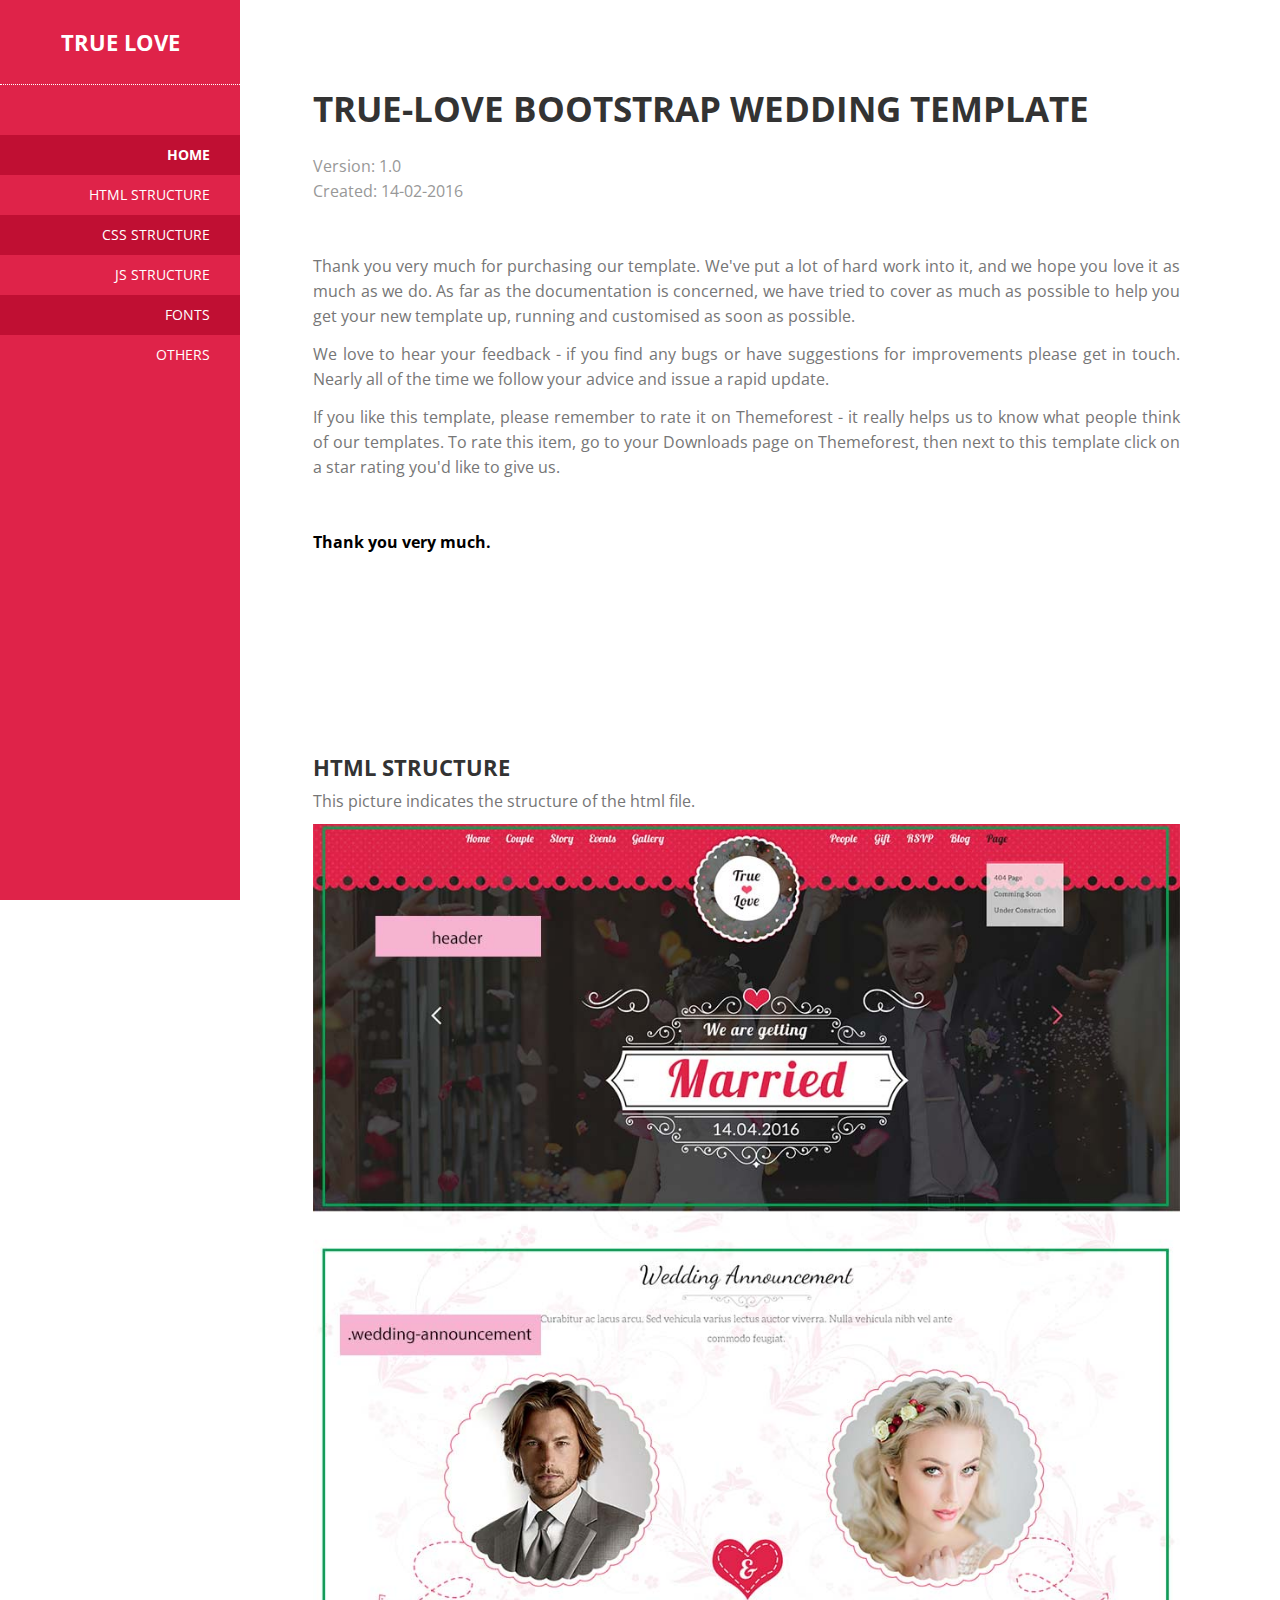
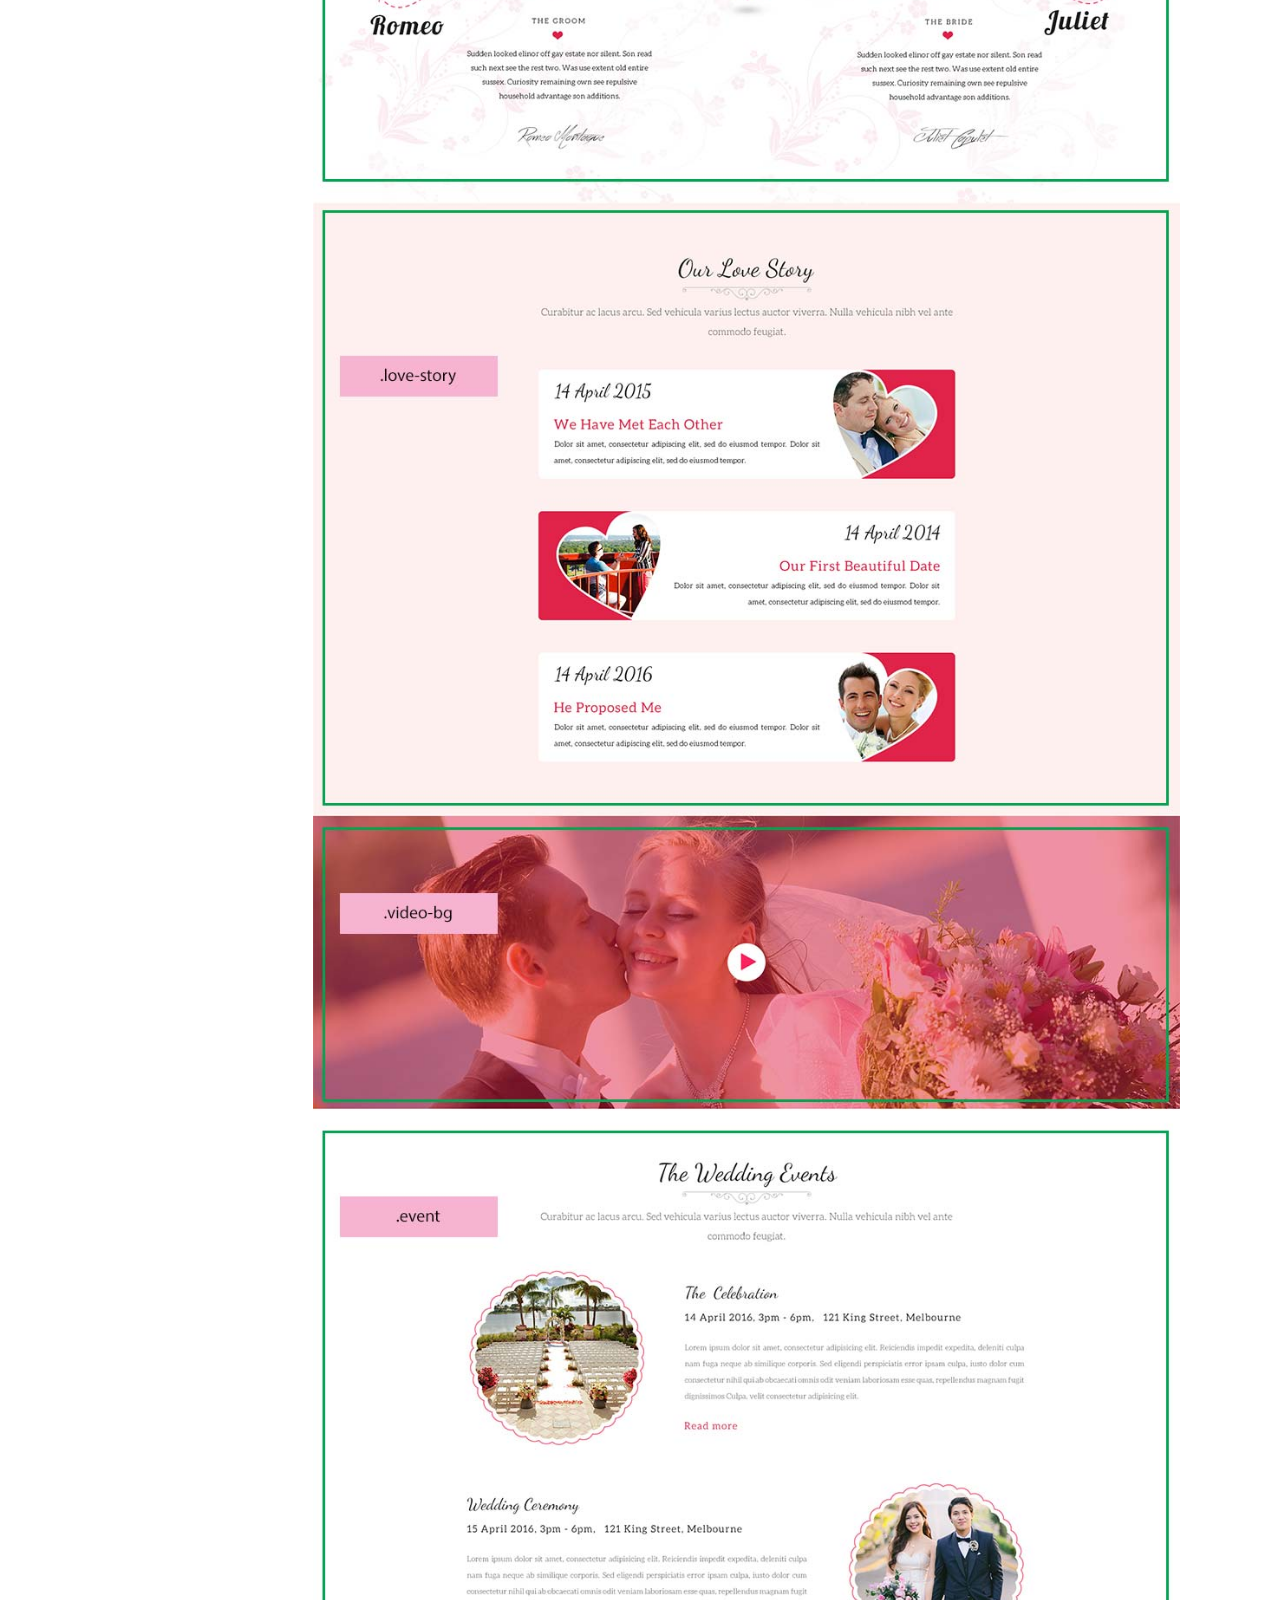
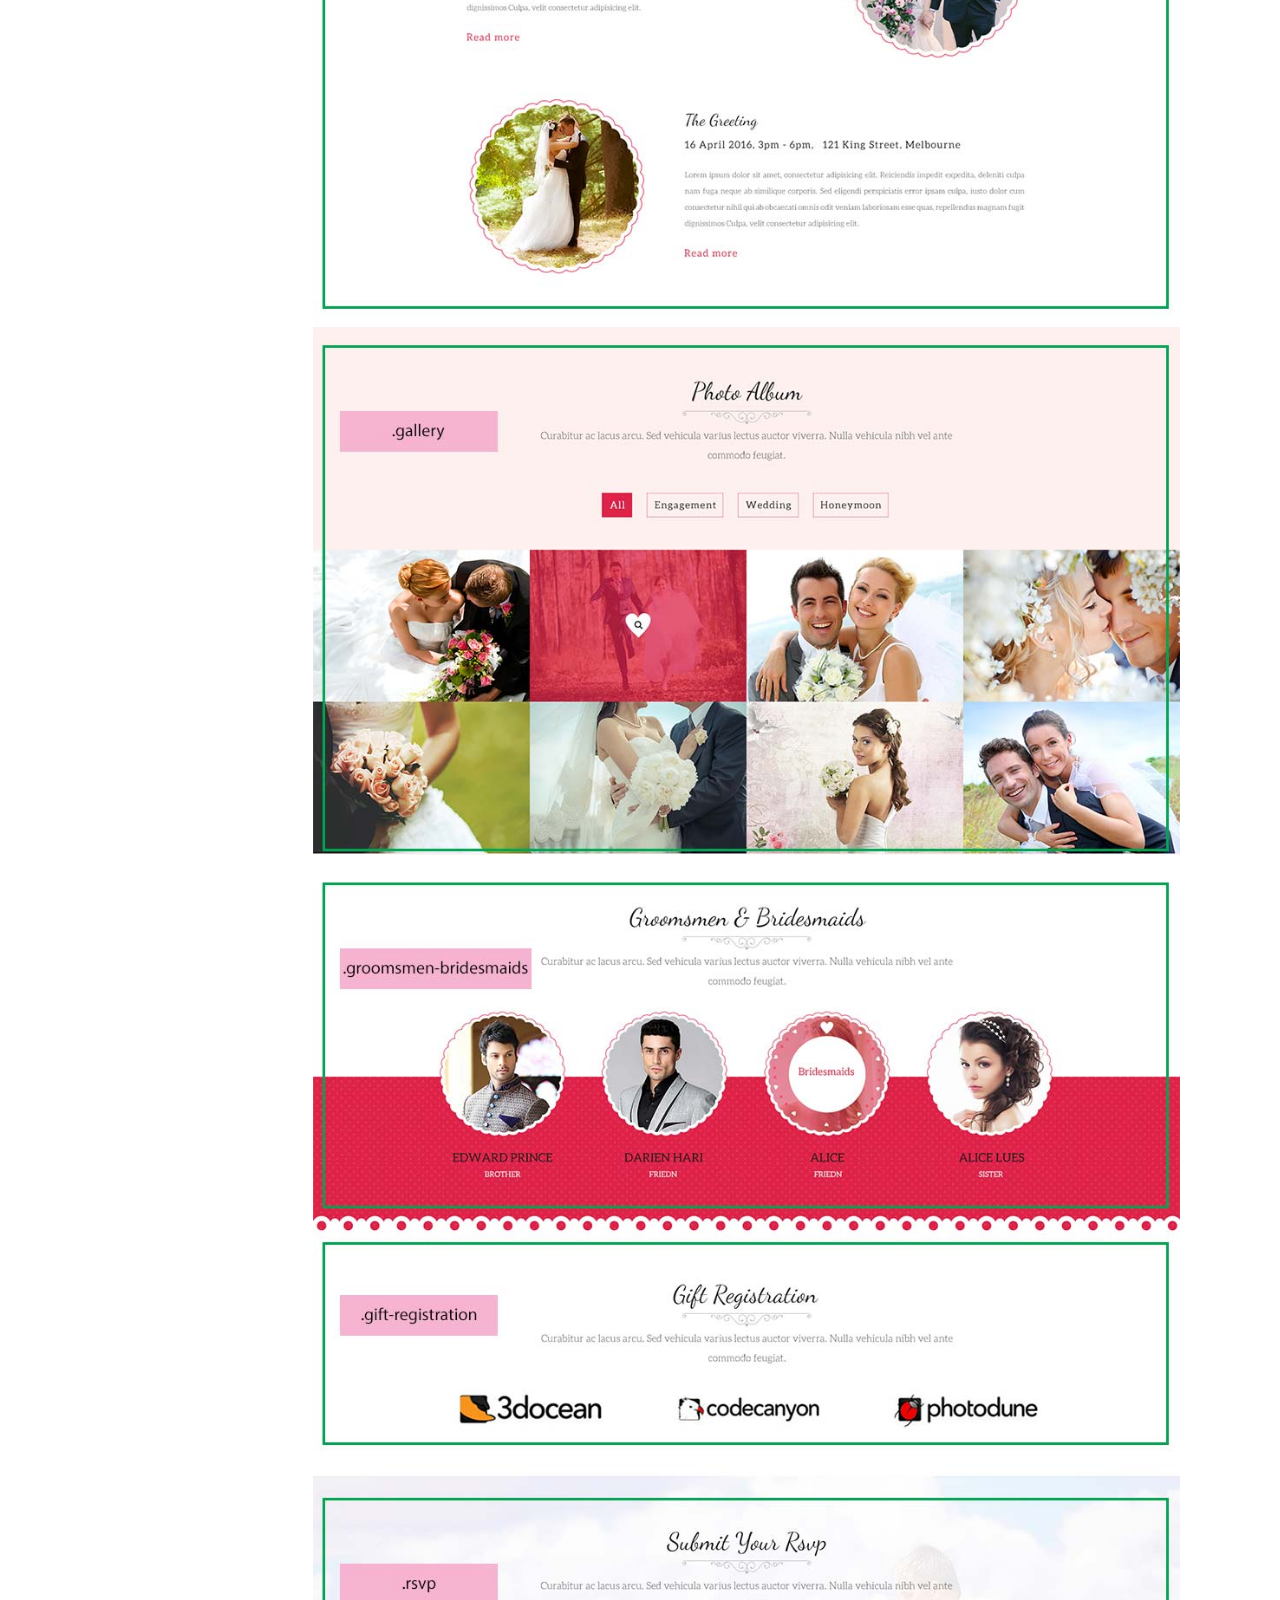
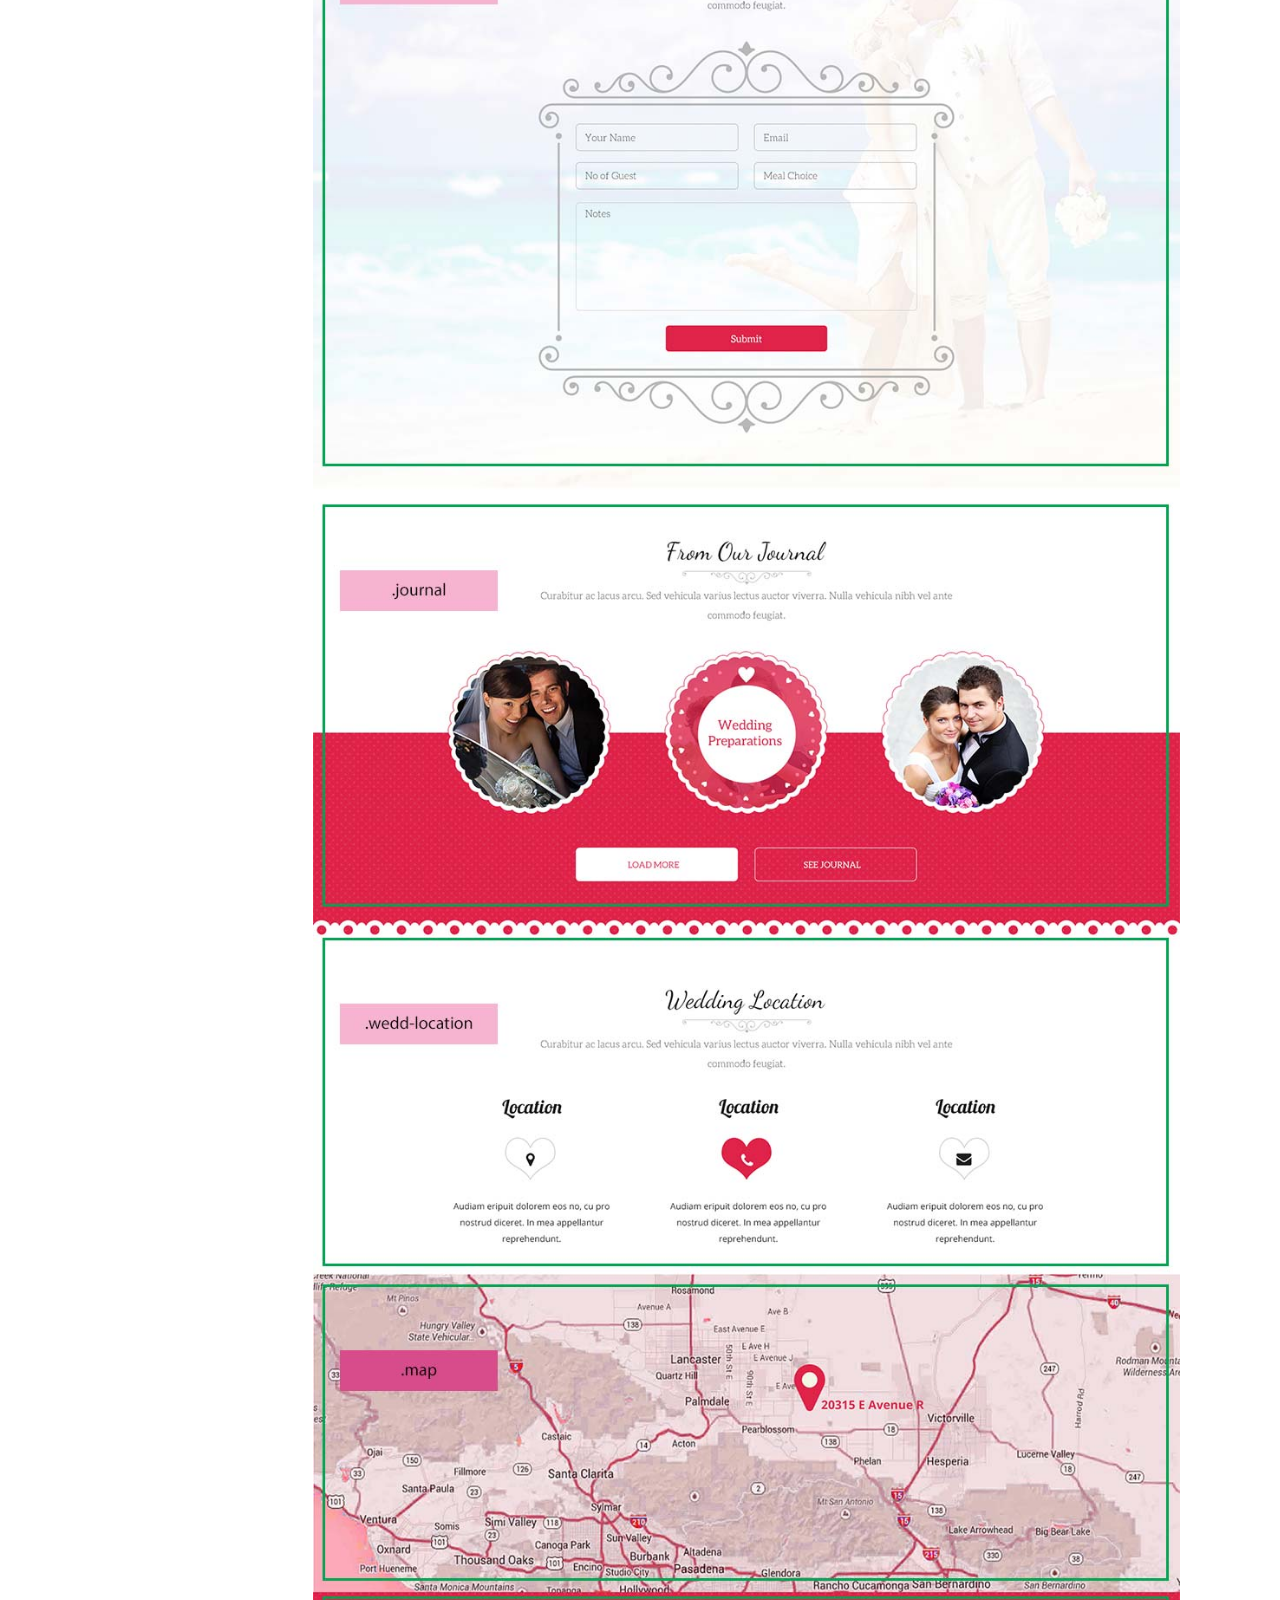
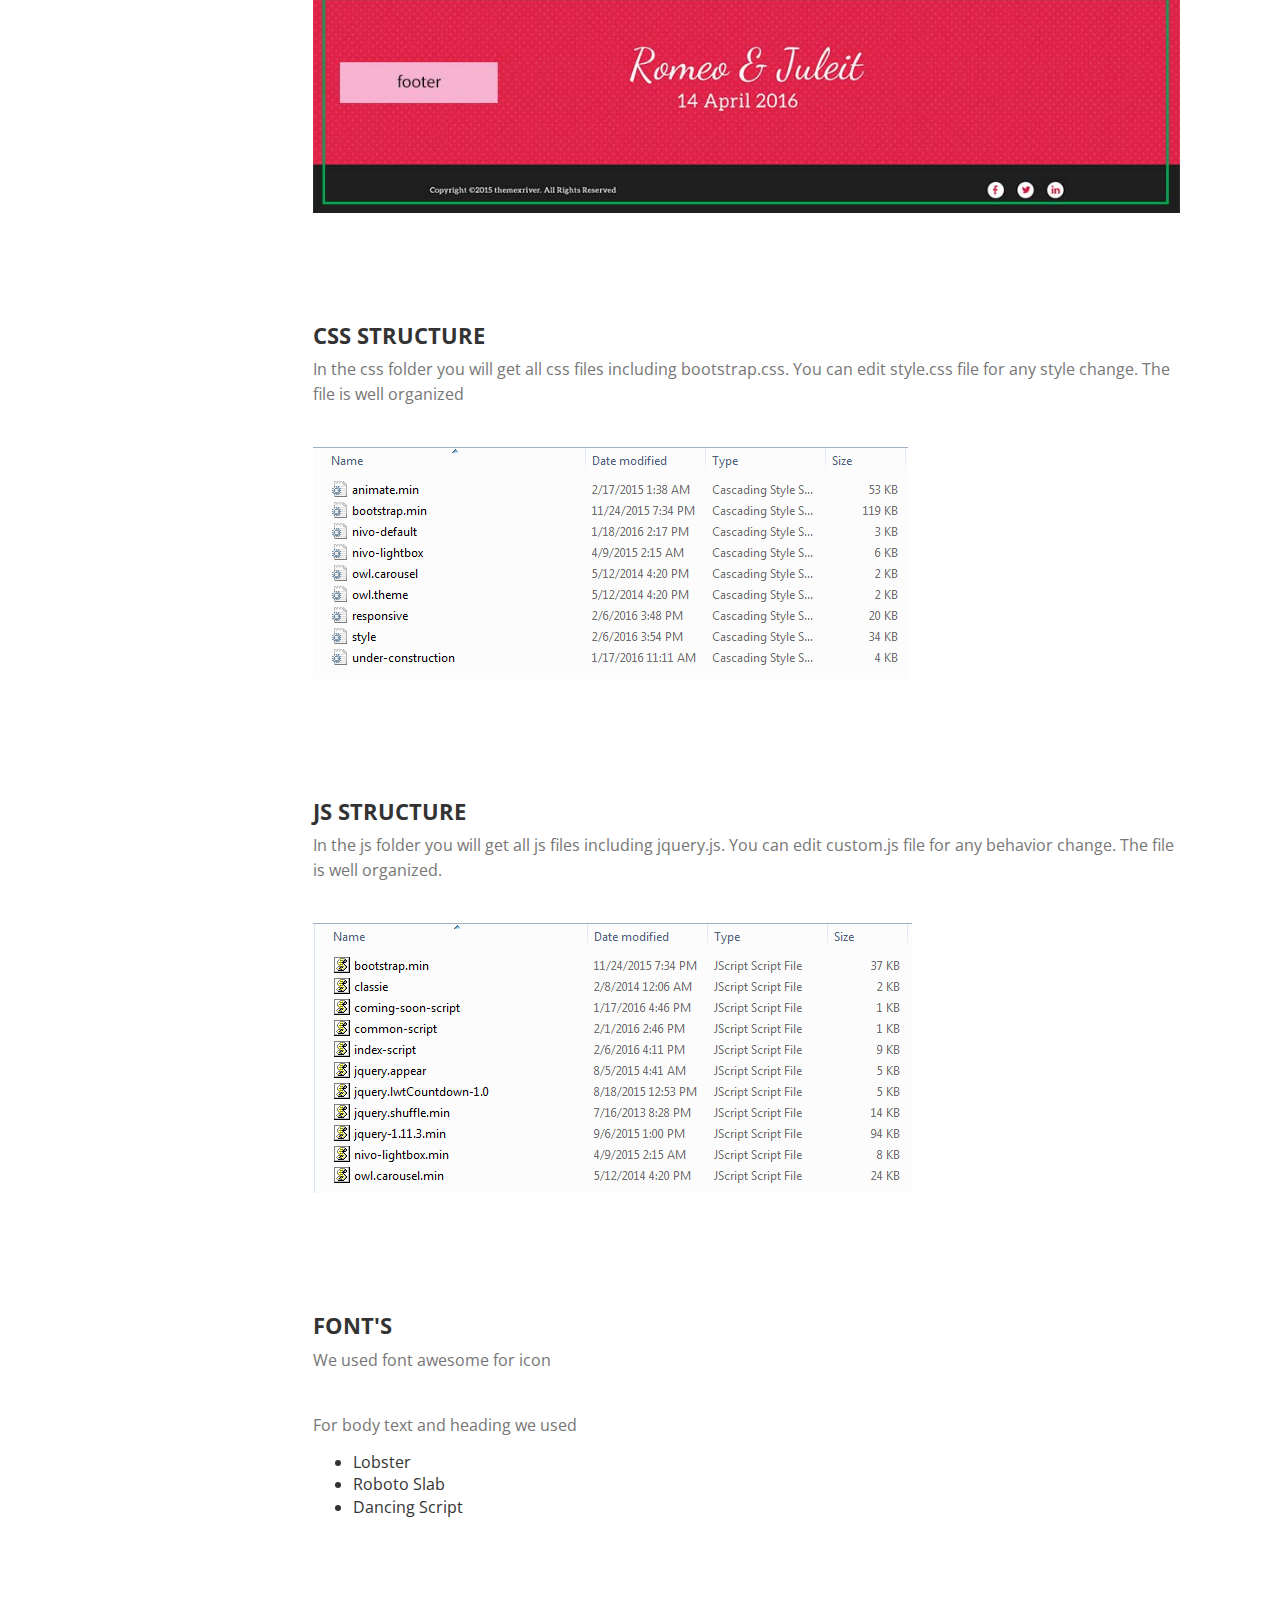
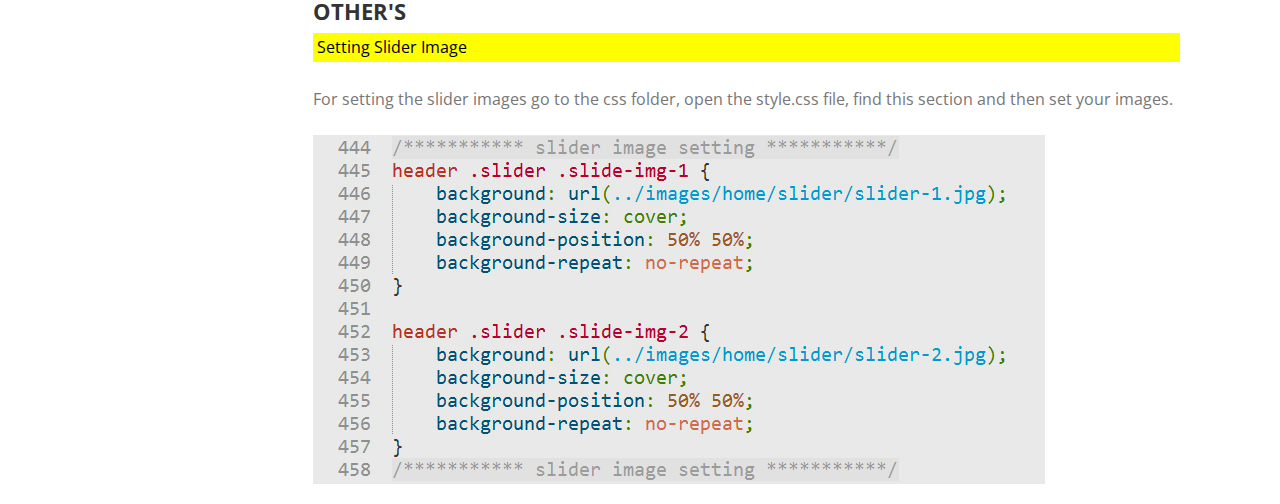
<file: documentation/index.html>
<!DOCTYPE html>
<html lang="en">
<head>
    <meta charset="utf-8">
    <meta http-equiv="X-UA-Compatible" content="IE=edge">
    <meta name="viewport" content="width=device-width, initial-scale=1">
    <meta name="description" content="True-Love-Bootstrap Wedding Template">
    <meta name="author" content="themexriver">
    <title>Documentation</title>
    <link href="css/bootstrap.min.css" rel="stylesheet">
    <link href='https://fonts.googleapis.com/css?family=Open+Sans:700,400' rel='stylesheet' type='text/css'>
    <link href="css/style.css" rel="stylesheet">

    <!-- HTML5 shim and Respond.js for IE8 support of HTML5 elements and media queries -->
    <!--[if lt IE 9]>
    <script src="https://oss.maxcdn.com/html5shiv/3.7.2/html5shiv.min.js"></script>
    <script src="https://oss.maxcdn.com/respond/1.4.2/respond.min.js"></script>
    <![endif]-->
</head>

<body data-spy="scroll" data-target="nav">

    <div class="wrapper">
        <div class="col col-sm-2 main-navigation">
            <nav class="navbar" id="nav">
                <div class="navbar-header">
                    <button type="button" class="navbar-toggle collapsed" data-toggle="collapse" data-target="#navbar" aria-expanded="false" aria-controls="navbar">
                    <span class="sr-only">Toggle navigation</span>
                    <span class="icon-bar"></span>
                    <span class="icon-bar"></span>
                    <span class="icon-bar"></span>
                    </button>
                </div>
                <div id="navbar" class="collapse navbar-collapse">
                    <ul class="nav navbar-nav">
                        <h2>True Love</h2>
                        <li class="active"><a href="#home">Home</a></li>
                        <li><a href="#html-structure">HTML Structure</a></li>
                        <li><a href="#css-structure">CSS Structure</a></li>
                        <li><a href="#js-structure">JS Structure</a></li>
                        <li><a href="#fonts">Fonts</a></li>
                        <li><a href="#others">Others</a></li>
                    </ul>
                </div>
            </nav>
        </div>

        <div class="col col-sm-10 main">
            <div class="intro" id="home">
                <h1>True-Love Bootstrap Wedding Template</h1>
                <p class="create-info">
                    Version: 1.0 <br>
                    Created: 14-02-2016
                </p>
                <p>Thank you very much for purchasing our template. We've put a lot of hard work into it, and we hope you love it as much as we do. As far as the documentation is concerned, we have tried to cover as much as possible to help you get your new template up, running and customised as soon as possible.</p>
                <p>We love to hear your feedback - if you find any bugs or have suggestions for improvements please get in touch. Nearly all of the time we follow your advice and issue a rapid update.</p>
                <p>If you like this template, please remember to rate it on Themeforest - it really helps us to know what people think of our templates. To rate this item, go to your Downloads page on Themeforest, then next to this template click on a star rating you'd like to give us.</p>

                <p class="thanks">
                    <span>Thank you very much.</span> <br>
                </p>
            </div> <!-- end of intro -->

            <div class="html-structure padding" id="html-structure">
                <h2>HTML structure</h2>
                <p>This picture indicates the structure of the html file.</p>
                <img src="images/html-structure.jpg" alt="html-structure picture" class="img img-responsive">
            </div> <!-- end of html-structure -->
        
            <div class="css-structure padding" id="css-structure">
                <h2>CSS structure</h2>
                <p>In the css folder you will get all css files including bootstrap.css. You can edit style.css file for any style change. The file is well organized</p>
                <img src="images/css.jpg" alt="css picture" class="img img-responsive">
            </div> <!-- end of css structure -->

            <div class="js-structure padding" id="js-structure">
                <h2>JS structure</h2>
                <p>In the js folder you will get all js files including jquery.js. You can edit custom.js file for any behavior change. The file is well organized.</p>
                <img src="images/js.jpg" alt="js picture" class="img img-responsive">
            </div> <!-- end of js structure -->

            <div class="font padding" id="fonts">
                <h2>Font's</h2>
                <p>We used font awesome for icon </p>
                <p>For body text and heading we used</p>
                <ul>
                    <li>Lobster</li>
                    <li>Roboto Slab</li>
                    <li>Dancing Script</li>
                </ul>
            </div>

            <div class="others" id="others">
                <h2>Other's</h2>
                <mark>Setting Slider Image</mark>
                <p>For setting the slider images go to the css folder, open the style.css file, find this section and then set your images.</p>
                <img src="images/slider-img.jpg" alt="--- pic">
            </div>
        </div> <!-- end of main -->
    </div> <!-- end of wrapper -->
 

    <script src="js/jquery-1.11.3.min.js"></script>
    <script src="js/bootstrap.min.js"></script>
    <script>
        $("nav ul li a[href^='#']").on('click', function(e) {
            
           // prevent default anchor click behavior
           e.preventDefault();

           // store hash
           var hash = this.hash;

           // animate
           $('html, body').animate({
               scrollTop: $(hash).offset().top
             }, 500, function(){

               // when done, add hash to url
               // (default click behaviour)
               window.location.hash = hash;
             });
        });
    </script>
</body>
</html>
</file>
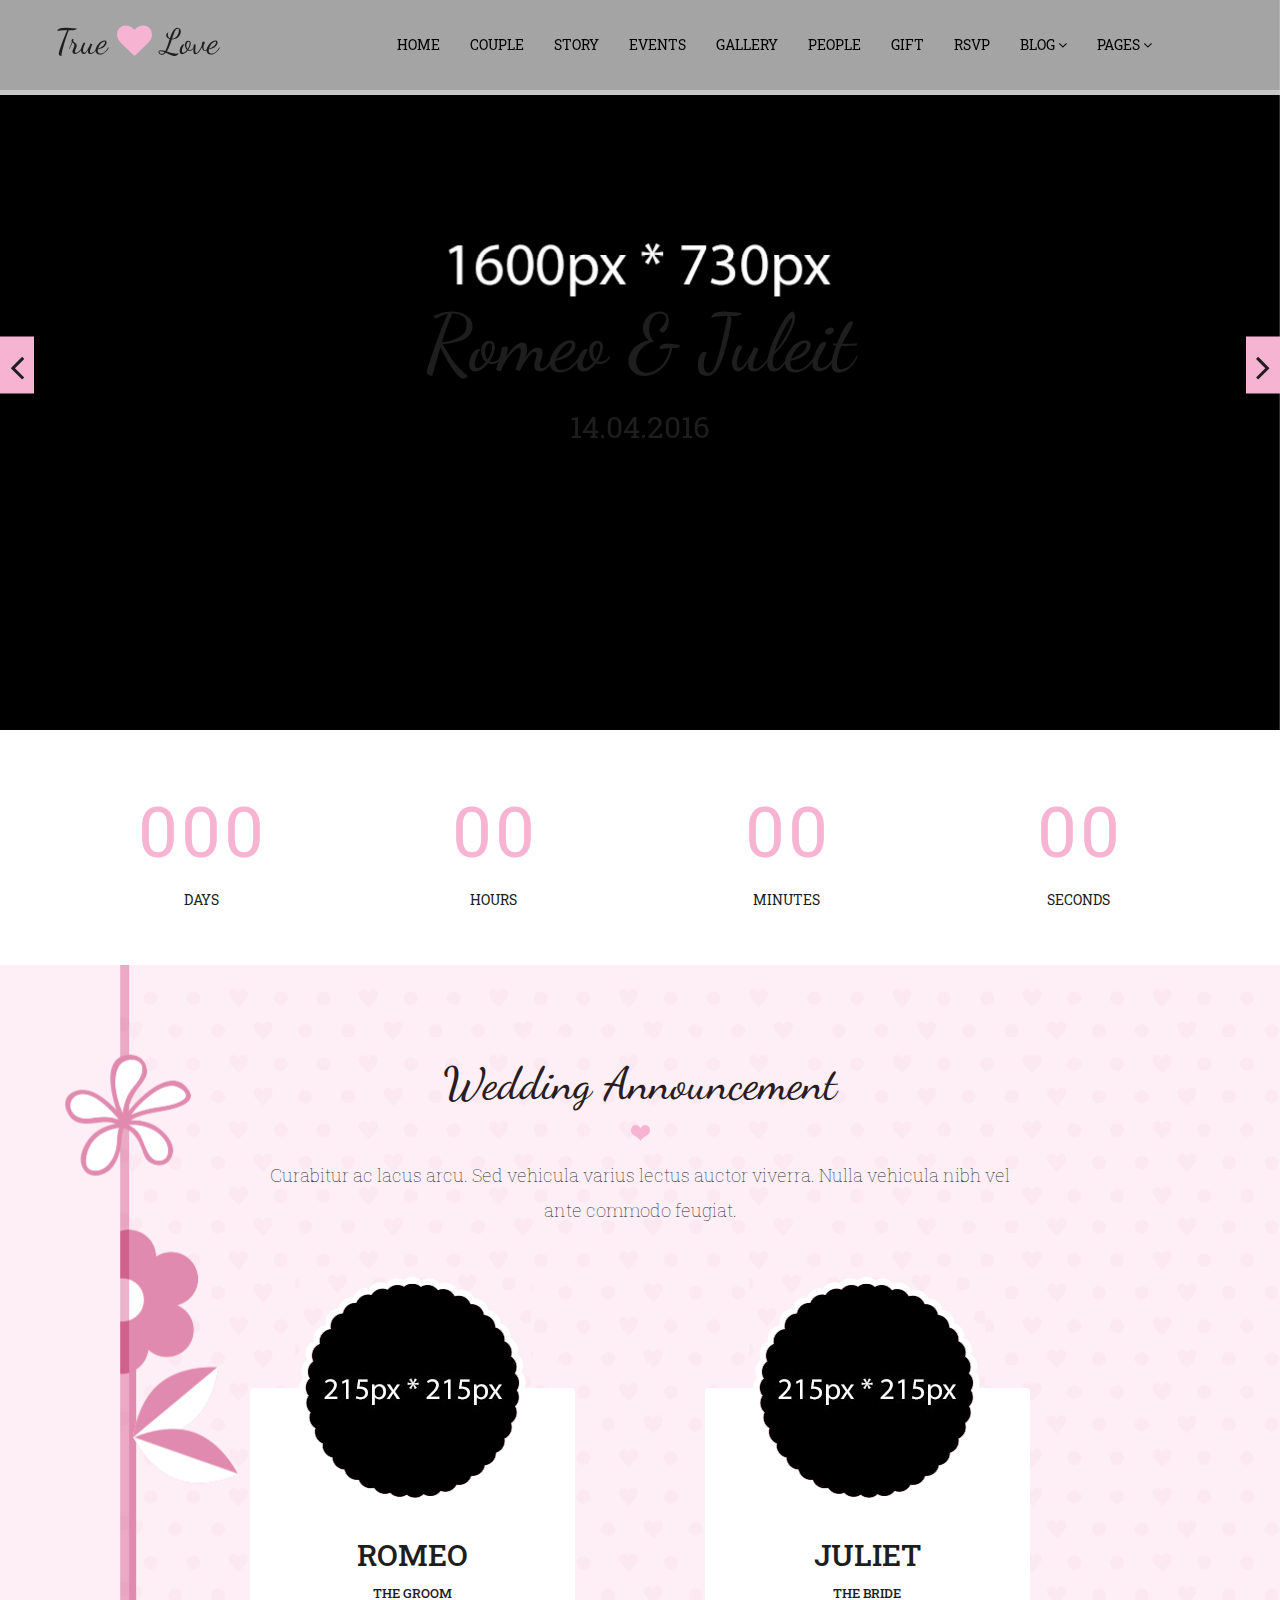
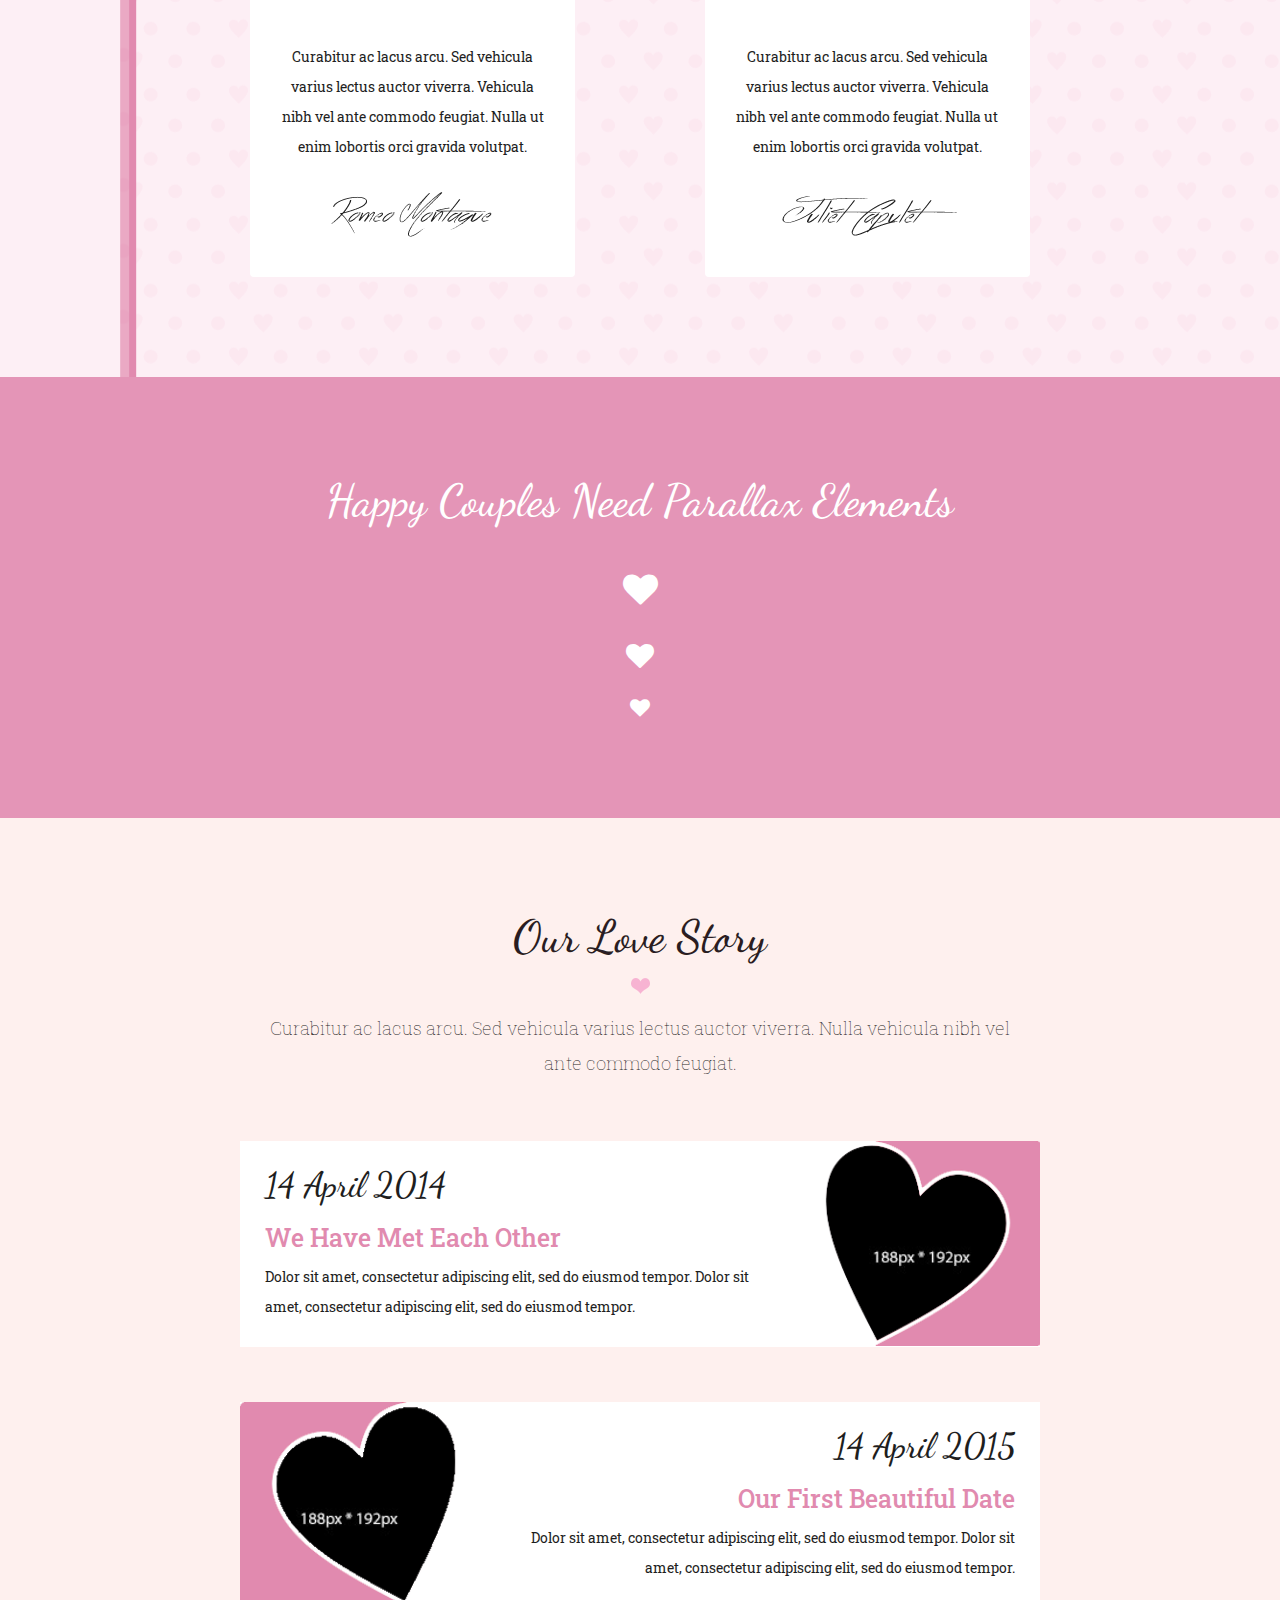
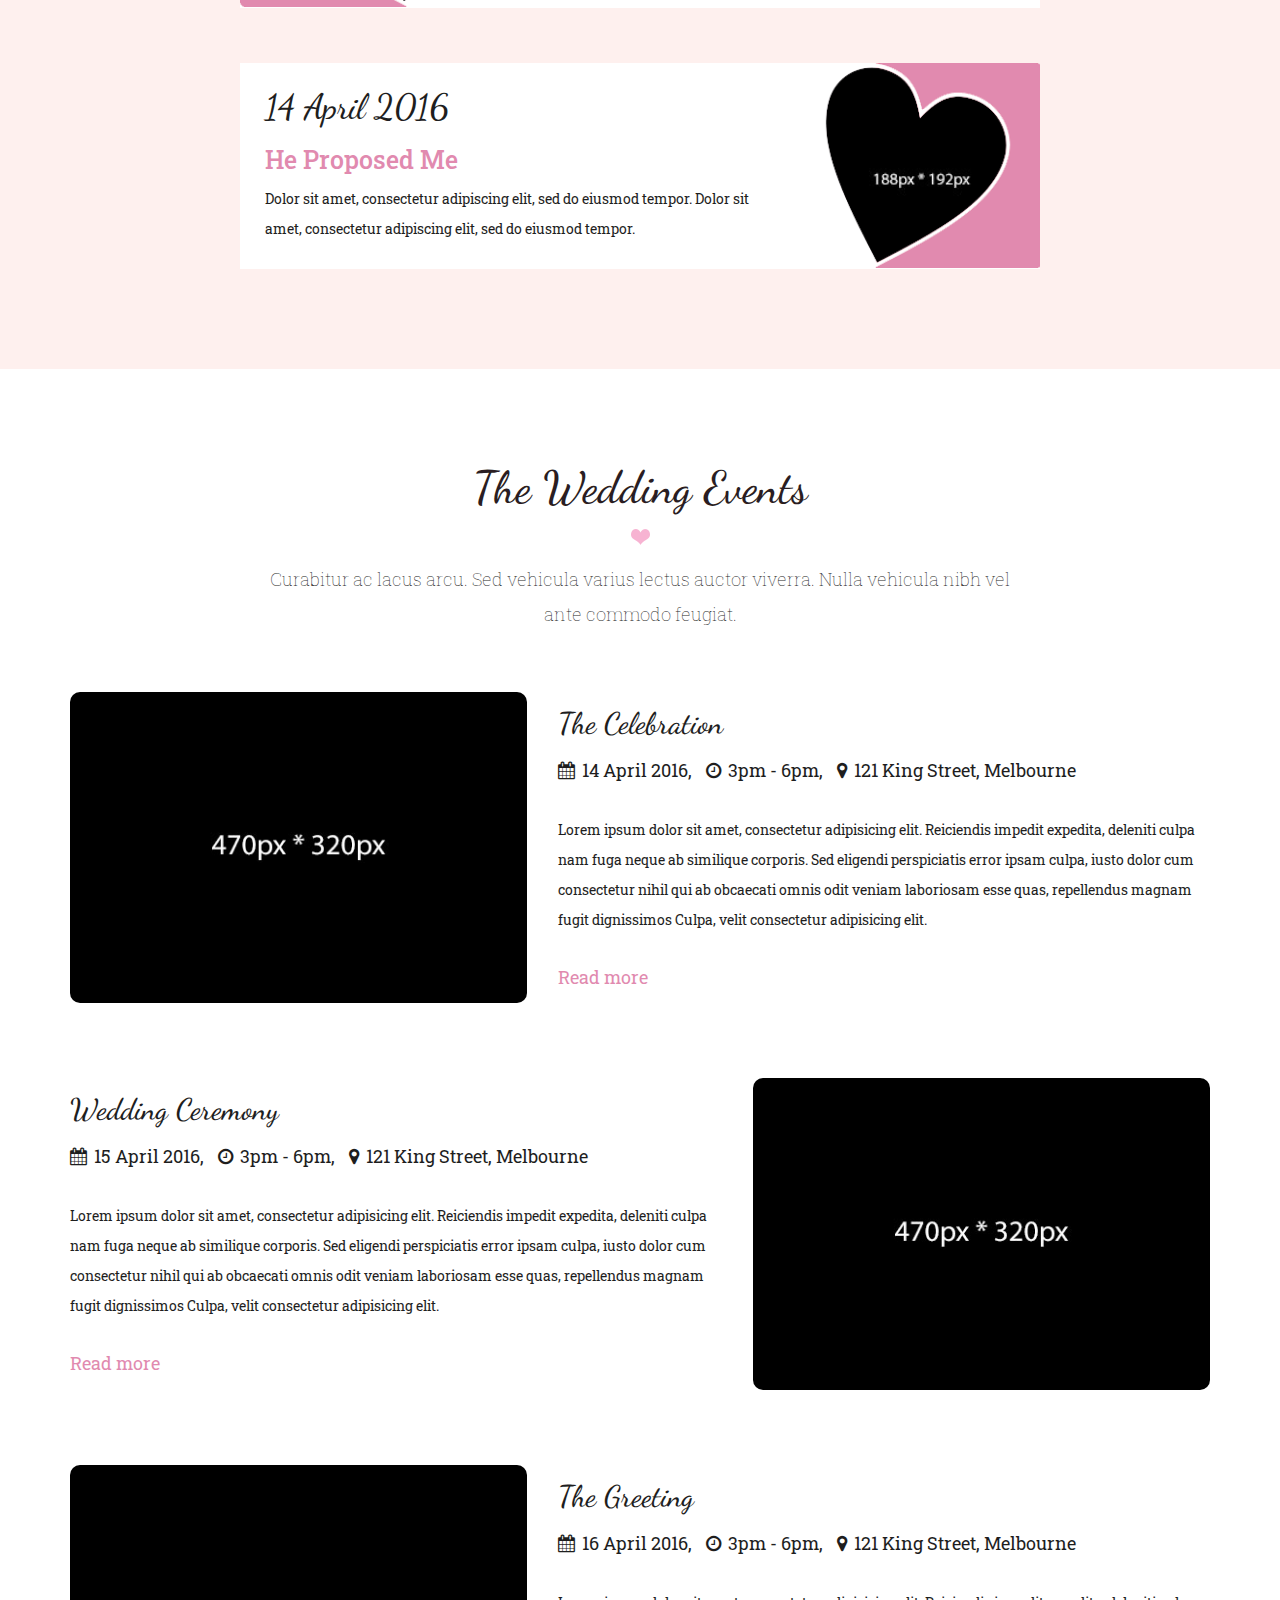
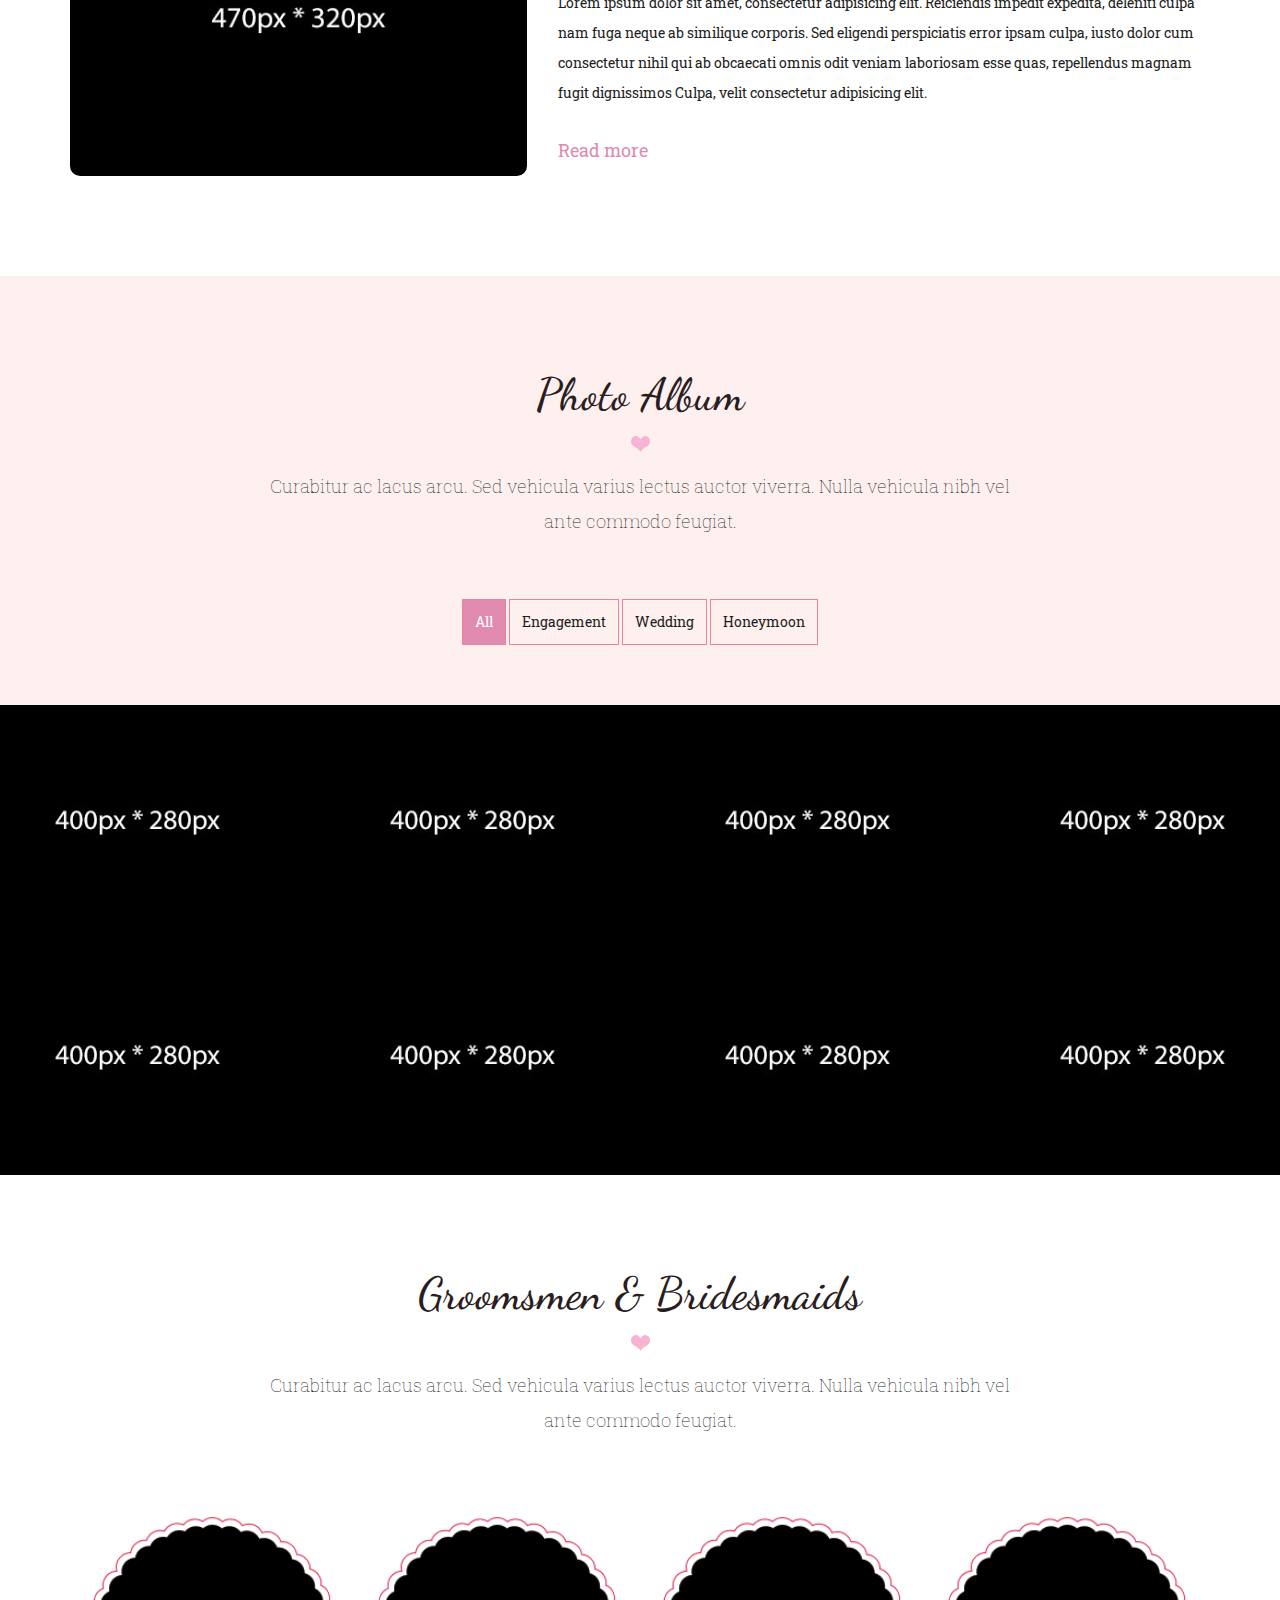
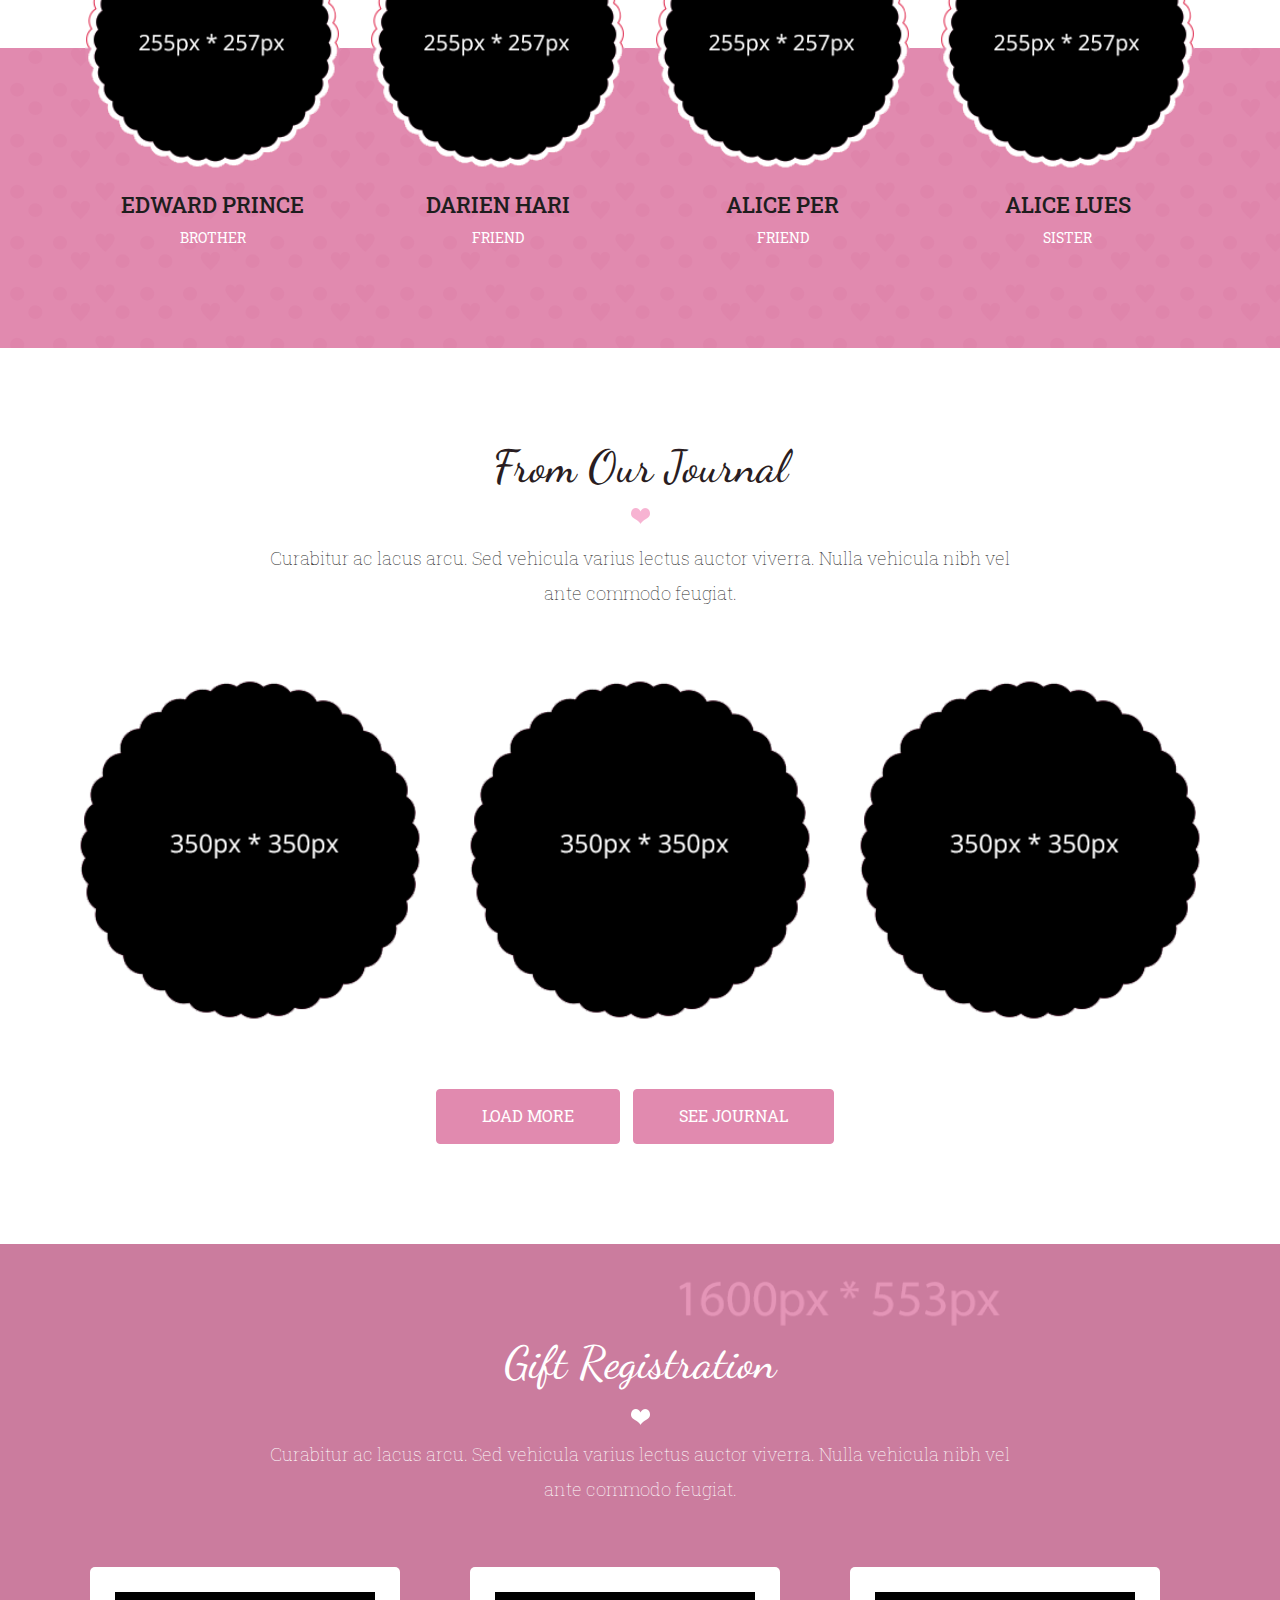
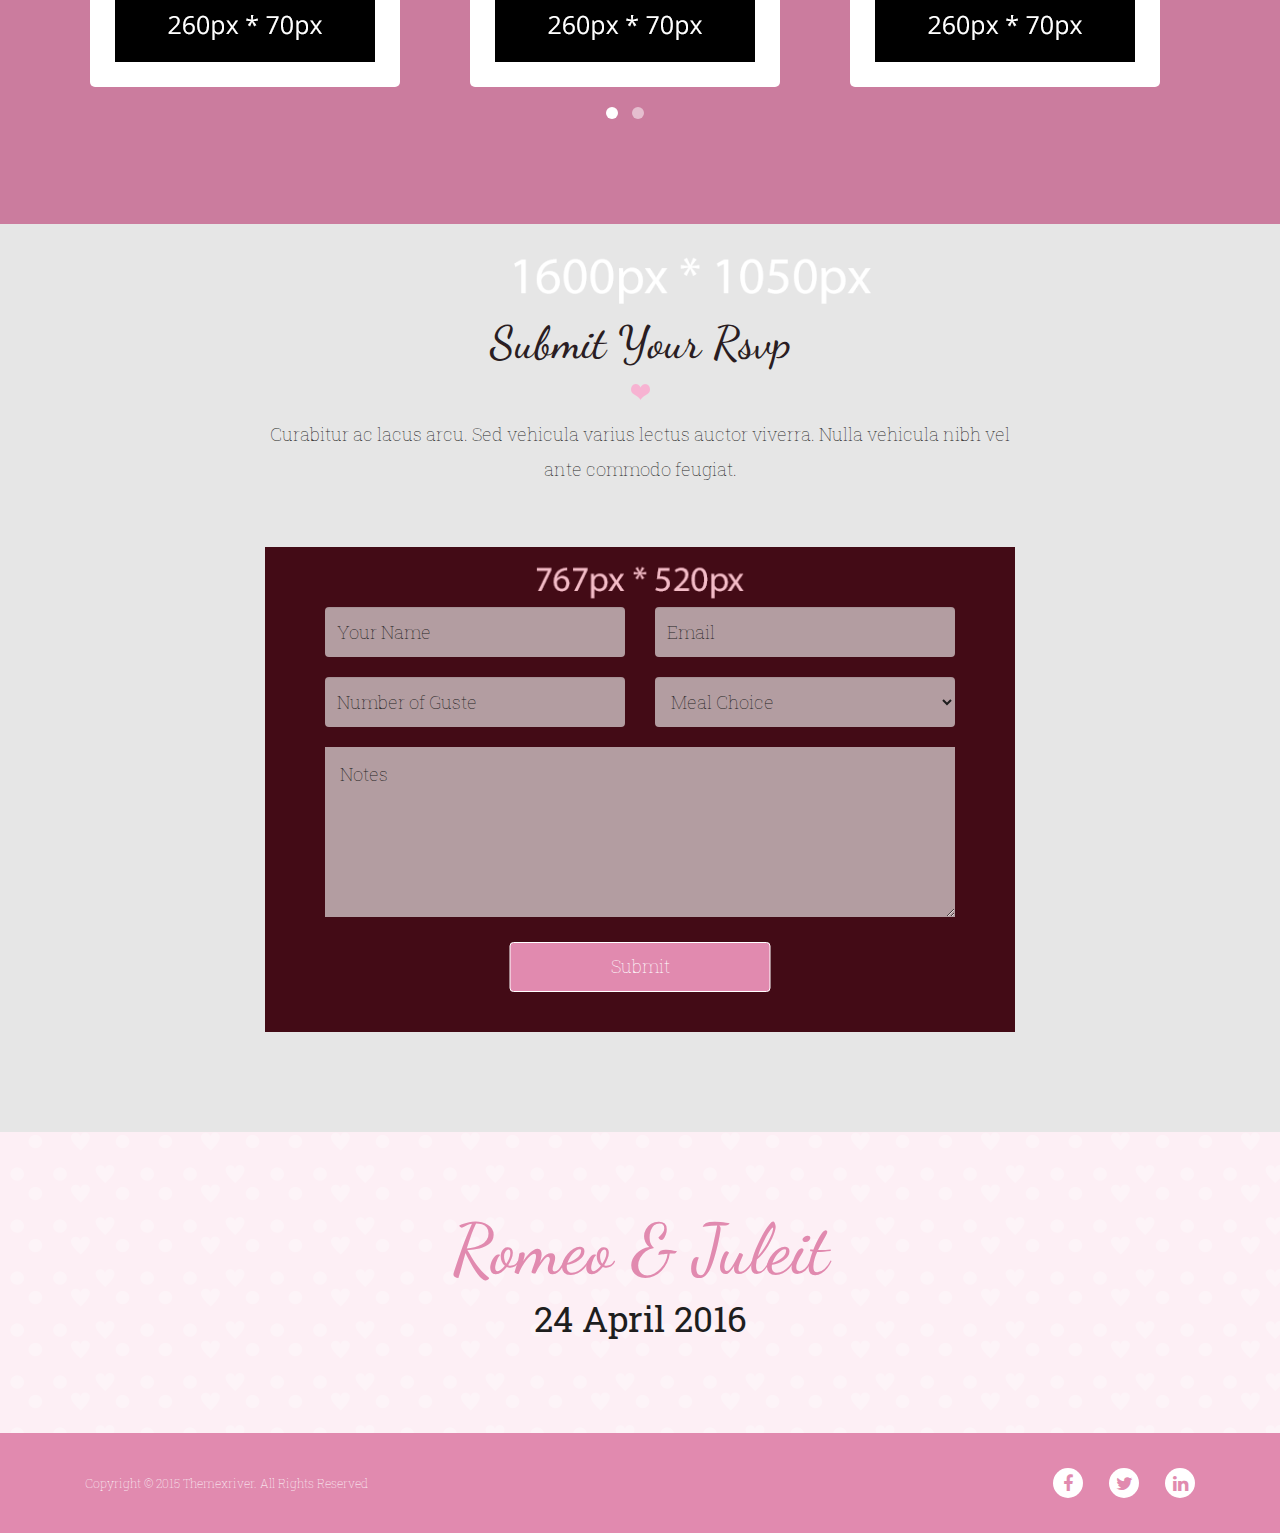
<file: style-2/index.html>
<!DOCTYPE html>
<html lang="en">
<head>
    <meta charset="utf-8">
    <meta http-equiv="X-UA-Compatible" content="IE=edge">
    <meta name="viewport" content="width=device-width, initial-scale=1">
    <meta name="description" content="html template">
    <meta name="keyword" content="your keyword goes to here">
    <meta name="author" content="themexriver">
    <title>True-Love-Bootstrap Wedding Template</title>
    <link href="images/favicon.png" rel="icon">
    <link href="font-awesome/css/font-awesome.min.css" rel="stylesheet">
    <link href='https://fonts.googleapis.com/css?family=Roboto+Slab:400,300' rel='stylesheet' type='text/css'>
    <link href='https://fonts.googleapis.com/css?family=Dancing+Script:700' rel='stylesheet' type='text/css'>
    <link href="css/bootstrap.min.css" rel="stylesheet">
    <link href="css/owl.carousel.css" rel="stylesheet">
    <link href="css/owl.theme.css" rel="stylesheet">
    <link href="css/nivo-lightbox.css" rel="stylesheet">
    <link href="css/nivo-default.css" rel="stylesheet">
    <link href="css/style.css" rel="stylesheet">
    <link href="css/responsive.css" rel="stylesheet">

    <!-- HTML5 shim and Respond.js for IE8 support of HTML5 elements and media queries -->
    <!--[if lt IE 9]>
    <script src="https://oss.maxcdn.com/html5shiv/3.7.2/html5shiv.min.js"></script>
    <script src="https://oss.maxcdn.com/respond/1.4.2/respond.min.js"></script>
    <![endif]-->
</head>

<body>
    <div class="site-loder">
        <div class="heart"></div>
    </div> <!-- end of site-loder -->

    <header id="home">
        <nav class="navbar" id="nav">
            <div class="container">
                <div class="navbar-header">
                    <button type="button" class="navbar-toggle collapsed" data-toggle="collapse" data-target="#navbar" aria-expanded="false" aria-controls="navbar">
                        <span class="sr-only">Toggle navigation</span>
                        <span class="icon-bar"></span>
                        <span class="icon-bar"></span>
                        <span class="icon-bar"></span>
                    </button>

                    <a class="navbar-brand" href="index.html">True <i class="fa fa-heart"></i> Love</a>
                </div>
                <div id="navbar" class="collapse navbar-collapse">
                    <ul class="nav navbar-nav">
                        <li><a href="#home">Home</a></li>
                        <li><a href="#couple">Couple</a></li>
                        <li><a href="#story">Story</a></li>
                        <li><a href="#event">Events</a></li>
                        <li><a href="#gallery">Gallery</a></li>
                        <li><a href="#people">People</a></li>
                        <li><a href="#gift">Gift</a></li>
                        <li><a href="#rsvp">RSVP</a></li>
                        <li class="dropdown">
                            <a href="" role="button" aria-haspopup="true" aria-expanded="false">Blog <i class="fa fa-angle-down"></i></a>
                            <ul class="dropdown-menu">
                                <li><a href="blog.html">Blog Style-1</a></li>
                                <li><a href="blog-2.html">Blog Style-2</a></li>
                                <li><a href="blog-details.html">Blog Details</a></li>
                            </ul>
                        </li>
                        <li class="dropdown">
                            <a href="" role="button" aria-haspopup="true" aria-expanded="false">Pages <i class="fa fa-angle-down"></i></a>
                            <ul class="dropdown-menu">
                                <li><a href="404.html">404 Page</a></li>
                                <li><a href="coming-soon.html">Coming Soon</a></li>
                                <li><a href="under-construction.html">Under Construction</a></li>
                            </ul>
                        </li>
                    </ul>
                </div>
            </div>
        </nav> <!-- end of nav -->

        <div class="title">
            <h1>Romeo &amp; Juleit</h1>
            <p class="date">14.04.2016</p>
        </div>

        <div class="slider">
            <div class="slide-item slide-img-1"></div>
            <div class="slide-item slide-img-2"></div>
        </div> <!-- end of slider -->
    </header>  <!-- end of header -->

    <section class="count-down section-padding">
        <h2 class="hidden">Count Down</h2>
        <div class="container">
            <div class="row" id="clock-1">
                <div class="col col-xs-3 col-sm-3 time">
                    <div class='days_dash' data-vp-add-class="visible" data-vp-offset="0">
                        <div class="wrapper-digit">
                            <div class='digit'></div>
                            <div class='digit'></div>
                            <div class='digit'></div>
                            <p class='note dash_title'>Days</p>
                        </div>
                    </div>
                </div>

                <div class="col col-xs-3 col-sm-3 time">
                    <div class='hours_dash' data-vp-add-class="visible" data-vp-offset="0">
                        <div class="wrapper-digit">
                            <div class='digit'></div>
                            <div class='digit'></div>
                            <p class='note dash_title'>Hours</p>
                        </div>
                    </div>
                </div>

                <div class="col col-xs-3 col-sm-3 time">
                    <div class='minutes_dash' data-vp-add-class="visible" data-vp-offset="0">
                        <div class="wrapper-digit">
                            <div class=' digit'></div>
                            <div class=' digit'></div>
                            <p class='note dash_title'>Minutes</p>
                        </div>
                    </div>
                </div>

                <div class="col col-xs-3 col-sm-3 time">
                    <div class='seconds_dash' data-vp-add-class="visible" data-vp-offset="0">
                        <div class="wrapper-digit">
                            <div class=' digit'></div>
                            <div class=' digit'></div>
                            <p class='note dash_title'>Seconds</p>
                        </div>
                    </div>
                </div>
            </div>
        </div> <!-- end of container -->
    </section> <!-- end of count-down -->

    <section class="announciation section-padding" id="couple">
        <div class="container">
            <div class="row section-heading">
                <div class="col col-sm-10 col-sm-offset-1 col-md-8 col-md-offset-2">
                    <h2>Wedding Announcement</h2>
                    <p>Curabitur ac lacus arcu. Sed vehicula varius lectus auctor viverra. Nulla vehicula nibh vel ante commodo feugiat.</p>
                </div>
            </div>

            <div class="row content">
                <div class="col col-sm-12 col-md-8 col-md-offset-2">
                    <div class="col col-sm-6 col-md-6 col-lg-5">
                        <div class="thumbnail">
                            <div class="frame">
                                <img src="images/home/announcement/frame.png" alt="Frame">
                                <img src="images/home/announcement/hover-frame.png" alt="Hover Frame" class="hover-frame">
                                <img src="images/home/announcement/romeo.jpg" alt="Romeo">

                                <div class="social">
                                    <div>
                                        <ul>
                                            <li><a href="#"><i class="fa fa-facebook"></i></a></li>
                                            <li><a href="#"><i class="fa fa-twitter"></i></a></li>
                                            <li><a href="#"><i class="fa fa-linkedin-square"></i></a></li>
                                        </ul>
                                    </div>
                                </div>
                            </div>
                            <h3>Romeo</h3>
                            <h4>The Groom</h4>
                            <p>Curabitur ac lacus arcu. Sed vehicula varius lectus auctor viverra. Vehicula nibh vel ante commodo feugiat. Nulla ut enim lobortis orci gravida volutpat. </p>
                            <img src="images/home/announcement/signature-1.png" alt="Signature" class="signature">
                        </div>
                    </div>
                    <div class="col col-sm-6 col-md-6 col-lg-5 col-lg-offset-2">
                        <div class="thumbnail">
                            <div class="frame">
                                <img src="images/home/announcement/frame.png" alt="Frame">
                                <img src="images/home/announcement/hover-frame.png" alt="Hover Frame" class="hover-frame">
                                <img src="images/home/announcement/juli.jpg" alt="Juli">

                                <div class="social">
                                    <div>
                                        <ul>
                                            <li><a href="#"><i class="fa fa-facebook"></i></a></li>
                                            <li><a href="#"><i class="fa fa-twitter"></i></a></li>
                                            <li><a href="#"><i class="fa fa-linkedin-square"></i></a></li>
                                        </ul>
                                    </div>
                                </div>
                            </div>
                            <h3>Juliet</h3>
                            <h4>The Bride</h4>
                            <p>Curabitur ac lacus arcu. Sed vehicula varius lectus auctor viverra. Vehicula nibh vel ante commodo feugiat. Nulla ut enim lobortis orci gravida volutpat. </p>
                            <img src="images/home/announcement/signature-2.png" alt="Signature" class="signature">
                        </div>
                    </div>
                </div>
            </div>

        </div> <!-- end of container -->
    </section> <!-- end of announciation -->

    <section class="happy-couple section-padding" data-parallax="scroll" data-image-src="images/home/happy-couple-bg.jpg">
        <div class="overlay"></div>
        <div class="container">
            <div class="col">
                <h2>Happy Couples Need Parallax Elements</h2>
                <div>
                    <i class="fa fa-heart"></i>
                    <i class="fa fa-heart"></i>
                    <i class="fa fa-heart"></i>
                </div>
            </div>
        </div> <!-- end of container -->
    </section> <!-- end of happy-couple -->

    <section class="love-story section-padding" id="story">
        <div class="container">
            <div class="row section-heading">
                <div class="col col-sm-10 col-sm-offset-1 col-md-8 col-md-offset-2">
                    <h2>Our Love Story</h2>
                    <p>Curabitur ac lacus arcu. Sed vehicula varius lectus auctor viverra. Nulla vehicula nibh vel ante commodo feugiat.</p>
                </div>
            </div>

            <div class="row content">
                <div class="row">
                    <div class="col col-xs-12 col-md-10 col-md-offset-1 col-sm-12 col-lg-8 col-lg-offset-2">
                        <div class="col col-xs-8 col-sm-8">
                            <h3>14 April 2014</h3>
                            <h4>We Have Met Each Other</h4>
                            <p>Dolor sit amet, consectetur adipiscing elit, sed do eiusmod tempor. Dolor sit amet, consectetur adipiscing elit, sed do eiusmod tempor.</p>
                        </div>
                        <div class="col col-xs-4 col-sm-4">
                            <div class="frame">
                                <img src="images/home/love-story/img-frame-right.png" alt="Frame">
                                <img src="images/home/love-story/img-1.jpg" alt="Love picture">
                            </div>
                        </div>
                    </div>
                </div>

                <div class="row middle-row">
                    <div class="col col-xs-12 col-md-10 col-md-offset-1 col-sm-12 col-lg-8 col-lg-offset-2 middle">
                        <div class="col col-xs-4 col-sm-4">
                            <div class="frame padding-left">
                                <img src="images/home/love-story/img-frame-left.png" alt="Frame">
                                <img src="images/home/love-story/img-2.jpg" alt="Love picture">
                            </div>
                        </div>
                        <div class="col col-xs-8 col-sm-8">
                            <h3>14 April 2015</h3>
                            <h4>Our First Beautiful Date</h4>
                            <p>Dolor sit amet, consectetur adipiscing elit, sed do eiusmod tempor. Dolor sit amet, consectetur adipiscing elit, sed do eiusmod tempor.</p>
                        </div>
                    </div>
                </div>

                <div class="row">
                    <div class="col col-xs-12 col-md-10 col-md-offset-1 col-sm-12 col-lg-8 col-lg-offset-2">
                        <div class="col col-xs-8 col-sm-8">
                            <h3>14 April 2016</h3>
                            <h4>He Proposed Me</h4>
                            <p>Dolor sit amet, consectetur adipiscing elit, sed do eiusmod tempor. Dolor sit amet, consectetur adipiscing elit, sed do eiusmod tempor.</p>
                        </div>
                        <div class="col col-xs-4 col-sm-4">
                            <div class="frame">
                                <img src="images/home/love-story/img-frame-right.png" alt="Frame">
                                <img src="images/home/love-story/img-3.jpg" alt="Love picture">
                            </div>
                        </div>
                    </div>
                </div>
            </div> <!-- end of content -->
        </div> <!-- end of container -->
    </section> <!-- end of love-story --> 

    <section class="event section-padding" id="event">
        <div class="container">
            <div class="row section-heading">
                <div class="col col-sm-10 col-sm-offset-1 col-md-8 col-md-offset-2">
                    <h2>The Wedding Events</h2>
                    <p>Curabitur ac lacus arcu. Sed vehicula varius lectus auctor viverra. Nulla vehicula nibh vel ante commodo feugiat.</p>
                </div>
            </div>

            <div class="content">
                <div class="row">
                    <div class="col col-md-5">
                        <img src="images/home/event/img-1.jpg" alt="Event Picture" class="img img-responsive">
                    </div>
                    <div class="col col-md-7">
                        <h3>The Celebration</h3>
                        <p><span><i class="fa fa-calendar"></i>14 April 2016,</span> <span><i class="fa fa-clock-o"></i>3pm - 6pm, </span> <span><i class="fa fa-map-marker"></i>121 King Street, Melbourne</span></p>
                        <p>Lorem ipsum dolor sit amet, consectetur adipisicing elit. Reiciendis impedit expedita, deleniti culpa nam fuga neque ab similique corporis. Sed eligendi perspiciatis error ipsam culpa, iusto dolor cum consectetur nihil qui ab obcaecati omnis odit veniam laboriosam esse quas, repellendus magnam fugit dignissimos Culpa, velit consectetur adipisicing elit.</p>
                        <a href="#">Read more</a>
                    </div>
                </div>

                <div class="row middle">
                    <div class="col col-md-5 hidden-lg hidden-md">
                        <img src="images/home/event/img-2.jpg" alt="Event Picture" class="img img-responsive">
                    </div>
                    <div class="col col-md-7">
                        <h3>Wedding Ceremony</h3>
                        <p><span><i class="fa fa-calendar"></i>15 April 2016,</span> <span><i class="fa fa-clock-o"></i>3pm - 6pm, </span> <span><i class="fa fa-map-marker"></i>121 King Street, Melbourne</span></p>
                        <p>Lorem ipsum dolor sit amet, consectetur adipisicing elit. Reiciendis impedit expedita, deleniti culpa nam fuga neque ab similique corporis. Sed eligendi perspiciatis error ipsam culpa, iusto dolor cum consectetur nihil qui ab obcaecati omnis odit veniam laboriosam esse quas, repellendus magnam fugit dignissimos Culpa, velit consectetur adipisicing elit.</p>
                        <a href="#">Read more</a>
                    </div>
                    <div class="col col-md-5 hidden-sm hidden-xs">
                        <img src="images/home/event/img-2.jpg" alt="Event Picture" class="img img-responsive">
                    </div>
                </div>

                <div class="row">
                    <div class="col col-md-5">
                        <img src="images/home/event/img-3.jpg" alt="Event Picture" class="img img-responsive">
                    </div>
                    <div class="col col-md-7">
                        <h3>The Greeting</h3>
                        <p><span><i class="fa fa-calendar"></i>16 April 2016,</span> <span><i class="fa fa-clock-o"></i>3pm - 6pm, </span> <span><i class="fa fa-map-marker"></i>121 King Street, Melbourne</span></p>
                        <p>Lorem ipsum dolor sit amet, consectetur adipisicing elit. Reiciendis impedit expedita, deleniti culpa nam fuga neque ab similique corporis. Sed eligendi perspiciatis error ipsam culpa, iusto dolor cum consectetur nihil qui ab obcaecati omnis odit veniam laboriosam esse quas, repellendus magnam fugit dignissimos Culpa, velit consectetur adipisicing elit.</p>
                        <a href="#">Read more</a>
                    </div>
                </div>
            </div> <!-- end of content -->
        </div> <!-- end of container -->
    </section> <!-- end of event--> 

    <section class="gallery section-padding" id="gallery">
        <div class="container">
            <div class="row section-heading">
                <div class="col col-sm-10 col-sm-offset-1 col-md-8 col-md-offset-2">
                    <h2>Photo Album</h2>
                    <p>Curabitur ac lacus arcu. Sed vehicula varius lectus auctor viverra. Nulla vehicula nibh vel ante commodo feugiat.</p>
                </div>
            </div>
        </div> <!-- end of container -->

        <div class="row content">
            <ul id="filter">
                <li><a href="#" class="active" data-group="all">All</a></li>
                <li><a href="#" data-group="engagement">Engagement</a></li>
                <li><a href="#" data-group="wedding">Wedding</a></li>
                <li><a href="#" data-group="honeymoon">Honeymoon</a></li>
            </ul>

            <div class="row" id="shuffle-wrapper">
                <div class="col col-xs-6 col-sm-3 item" data-groups='["all",  "engagement", "wedding"]'>
                    <a href="images/home/gallery/img-1.jpg" data-lightbox-gallery="gallery1">
                        <div class="overlay"></div>
                        <img src="images/home/gallery/img-1.jpg" alt="Gallery image" class="img img-responsive">
                    </a>
                </div>
                <div class="col col-xs-6 col-sm-3 item" data-groups='["all", "wedding"]'>
                    <a href="images/home/gallery/img-2.jpg" data-lightbox-gallery="gallery1">
                        <div class="overlay"></div>
                        <img src="images/home/gallery/img-2.jpg" alt="Gallery image" class="img img-responsive">
                    </a>
                </div>
                <div class="col col-xs-6 col-sm-3 item" data-groups='["all",  "honeymoon"]'>
                    <a href="images/home/gallery/img-3.jpg" data-lightbox-gallery="gallery1">
                        <div class="overlay"></div>
                        <img src="images/home/gallery/img-3.jpg" alt="Gallery image" class="img img-responsive">
                    </a>
                </div>
                <div class="col col-xs-6 col-sm-3 item" data-groups='["all",  "engagement", "wedding",  "honeymoon"]'>
                    <a href="images/home/gallery/img-4.jpg" data-lightbox-gallery="gallery1">
                        <div class="overlay"></div>
                        <img src="images/home/gallery/img-4.jpg" alt="Gallery image" class="img img-responsive">
                    </a>
                </div>
                <div class="col col-xs-6 col-sm-3 item" data-groups='["all", "wedding"]'>
                    <a href="images/home/gallery/img-5.jpg" data-lightbox-gallery="gallery1">
                        <div class="overlay"></div>
                        <img src="images/home/gallery/img-5.jpg" alt="Gallery image" class="img img-responsive">
                    </a>
                </div>
                <div class="col col-xs-6 col-sm-3 item" data-groups='["all", "honeymoon"]'>
                    <a href="images/home/gallery/img-6.jpg" data-lightbox-gallery="gallery1">
                        <div class="overlay"></div>
                        <img src="images/home/gallery/img-6.jpg" alt="Gallery image" class="img img-responsive">
                    </a>
                </div>
                <div class="col col-xs-6 col-sm-3 item" data-groups='["all",  "engagement"]'>
                    <a href="images/home/gallery/img-7.jpg" data-lightbox-gallery="gallery1">
                        <div class="overlay"></div>
                        <img src="images/home/gallery/img-7.jpg" alt="Gallery image" class="img img-responsive">
                    </a>
                </div>
                <div class="col col-xs-6 col-sm-3 item" data-groups='["all",  "honeymoon", "wedding"]'>
                    <a href="images/home/gallery/img-8.jpg" data-lightbox-gallery="gallery1">
                        <div class="overlay"></div>
                        <img src="images/home/gallery/img-8.jpg" alt="Gallery image" class="img img-responsive">
                    </a>
                </div>
            </div>
        </div> <!-- end of content -->
    </section> <!-- end of gallery--> 

    <section class="groomsmen-bridesmaids section-padding" id="people">
        <div class="container">
            <div class="row section-heading">
                <div class="col col-sm-10 col-sm-offset-1 col-md-8 col-md-offset-2">
                    <h2>Groomsmen &amp; Bridesmaids</h2>
                    <p>Curabitur ac lacus arcu. Sed vehicula varius lectus auctor viverra. Nulla vehicula nibh vel ante commodo feugiat.</p>
                </div>
            </div>
        </div> <!-- end of container -->

        <div class="row content">
            <div class="container">
                <div class="col col-xs-6 col-sm-3">
                    <div class="frame">
                        <a href="#">
                            <img src="images/home/groomsmen-bridesmaids/img-frame.png" alt="Frame" class="img img-responsive hidden-xs">
                            <img src="images/home/groomsmen-bridesmaids/img-frame-sm.png" alt="Frame" class="img img-responsive hidden-lg hidden-md hidden-sm show-xs">
                            <img src="images/home/groomsmen-bridesmaids/img-1.jpg" alt="Image" class="img img-responsive">
                        </a>
                        <div class="overlay">
                            <div><span>Grooms</span></div>
                        </div>
                    </div>
                    <h3>Edward Prince</h3>
                    <span>Brother</span>
                </div>
                <div class="col col-xs-6 col-sm-3">
                    <div class="frame">
                        <a href="#">
                            <img src="images/home/groomsmen-bridesmaids/img-frame.png" alt="Frame" class="img img-responsive hidden-xs">
                            <img src="images/home/groomsmen-bridesmaids/img-frame-sm.png" alt="Frame" class="img img-responsive hidden-lg hidden-md hidden-sm show-xs">
                            <img src="images/home/groomsmen-bridesmaids/img-2.jpg" alt="Image" class="img img-responsive">
                        </a>
                        <div class="overlay">
                            <div><span>Grooms</span></div>
                        </div>
                    </div>
                    <h3>Darien Hari</h3>
                    <span>Friend</span>
                </div>
                <div class="col col-xs-6 col-sm-3">
                    <div class="frame">
                        <a href="#">
                            <img src="images/home/groomsmen-bridesmaids/img-frame.png" alt="Frame" class="img img-responsive hidden-xs">
                            <img src="images/home/groomsmen-bridesmaids/img-frame-sm.png" alt="Frame" class="img img-responsive hidden-lg hidden-md hidden-sm show-xs">
                            <img src="images/home/groomsmen-bridesmaids/img-3.jpg" alt="Image" class="img img-responsive">
                        </a>
                        <div class="overlay">
                            <div><span>Bridesmaids</span></div>
                        </div>
                    </div>
                    <h3>Alice Per</h3>
                    <span>Friend</span>
                </div>
                <div class="col col-xs-6 col-sm-3">
                    <div class="frame">
                        <a href="#">
                            <img src="images/home/groomsmen-bridesmaids/img-frame.png" alt="Frame" class="img img-responsive hidden-xs">
                            <img src="images/home/groomsmen-bridesmaids/img-frame-sm.png" alt="Frame" class="img img-responsive hidden-lg hidden-md hidden-sm show-xs">
                            <img src="images/home/groomsmen-bridesmaids/img-4.jpg" alt="Image" class="img img-responsive">
                        </a>
                        <div class="overlay">
                            <div><span>Bridesmaids</span></div>
                        </div>
                    </div>
                    <h3>Alice Lues</h3>
                    <span>sister</span>
                </div>
            </div>
        </div> <!-- end of content -->
    </section> <!-- end of groomsmen-bridesmaids--> 

    <section class="journal section-padding">
        <div class="container">
            <div class="row section-heading">
                <div class="col col-sm-10 col-sm-offset-1 col-md-8 col-md-offset-2">
                    <h2>From Our Journal</h2>
                    <p>Curabitur ac lacus arcu. Sed vehicula varius lectus auctor viverra. Nulla vehicula nibh vel ante commodo feugiat.</p>
                </div>
            </div>

            <div class="row content">
                <div class="col col-sm-4">
                    <div class="frame">
                        <a href="#">
                            <img src="images/home/journal/frame.png" alt="Frame">
                            <img src="images/home/journal/img-1.jpg" alt="Journal">
                        </a>
                        <div class="overlay">
                            <div><span>Wedding Preparations</span></div>
                        </div>
                    </div>
                </div>
                <div class="col col-sm-4">
                    <div class="frame">
                        <a href="#">
                            <img src="images/home/journal/frame.png" alt="Frame">
                            <img src="images/home/journal/img-2.jpg" alt="Journal">
                        </a>
                        <div class="overlay">
                            <div><span>Wedding Preparations</span></div>
                        </div>
                    </div>
                </div>
                <div class="col col-sm-4">
                    <div class="frame">
                        <a href="#">
                            <img src="images/home/journal/frame.png" alt="Frame">
                            <img src="images/home/journal/img-3.jpg" alt="Journal">
                        </a>
                        <div class="overlay">
                            <div><span>Wedding Preparations</span></div>
                        </div>
                    </div>
                </div>
                
                <div class="link">
                    <a href="#" class="btn btn-default">Load More</a>
                    <a href="#" class="btn btn-default">See Journal</a>
                </div>
            </div> <!-- end of content -->
        </div> <!-- end of container -->
    </section> <!-- end of journal--> 

    <section class="gift-registration section-padding" id="gift">
        <div class="overlay"></div>
        <div class="container">
            <div class="row section-heading">
                <div class="col col-sm-10 col-sm-offset-1 col-md-8 col-md-offset-2">
                    <h2>Gift Registration</h2>
                    <p>Curabitur ac lacus arcu. Sed vehicula varius lectus auctor viverra. Nulla vehicula nibh vel ante commodo feugiat.</p>
                </div>
            </div>

            <div class="row content gift-slider">
                <a href="#"><img src="images/home/gift/img-1.png" alt="Gift Registry" class="img img-responsive"></a>
                <a href="#"><img src="images/home/gift/img-2.png" alt="Gift Registry" class="img img-responsive"></a>
                <a href="#"><img src="images/home/gift/img-3.png" alt="Gift Registry" class="img img-responsive"></a>
                <a href="#"><img src="images/home/gift/img-1.png" alt="Gift Registry" class="img img-responsive"></a>
                <a href="#"><img src="images/home/gift/img-2.png" alt="Gift Registry" class="img img-responsive"></a>
            </div> <!-- end of content -->
        </div> <!-- end of container -->
    </section> <!-- end of gift-registration--> 

    <section class="rsvp section-padding" id="rsvp">
        <div class="overlay"></div>
        <div class="container">
            <div class="row section-heading">
                <div class="col col-sm-10 col-sm-offset-1 col-md-8 col-md-offset-2">
                    <h2>Submit Your Rsvp</h2>
                    <p>Curabitur ac lacus arcu. Sed vehicula varius lectus auctor viverra. Nulla vehicula nibh vel ante commodo feugiat.</p>
                </div>
            </div>

            <div class="row content">
                <div class="col col-sm-10 col-sm-offset-1 col-md-8 col-md-offset-2">
                    <form class="form-inline">
                    <div class="overlay"></div>
                        <div class="form-group col col-sm-6">
                            <label class="sr-only" for="name">Your Name</label>
                            <input type="text" class="form-control" id="name" placeholder="Your Name" required>
                        </div>
                        <div class="form-group col col-sm-6">
                            <label class="sr-only" for="email">Email</label>
                            <input type="email" class="form-control" id="email" placeholder="Email" required>
                        </div>
                        <div class="form-group col col-sm-6">
                            <label class="sr-only" for="guste">Number of Guste</label>
                            <input type="text" class="form-control" id="guste" placeholder="Number of Guste" required>
                        </div>
                        <div class="form-group col col-sm-6">
                            <select class="form-control">
                                <option disabled selected>Meal Choice</option>
                                <option>2</option>
                                <option>3</option>
                                <option>4</option>
                                <option>5</option>
                            </select>
                        </div>
                        <div class="form-group col col-sm-12">
                            <textarea id="message" placeholder="Notes" required></textarea>
                        </div>
                        <div class="form-group submit col-sm-12">
                            <input class="btn btn-default" type="submit" value="Submit">
                        </div>
                    </form>
                </div>
            </div> <!-- end of content -->
        </div> <!-- end of container -->
    </section> <!-- end of rsvp --> 

    <footer>
        <div class="row">
            <h2>Romeo &amp; Juleit</h2>
            <span class="date">24 April 2016 </span>
        </div>

        <div class="row">
            <div class="container">
                <div class="col col-sm-6">
                    <p>Copyright &copy; 2015 themexriver. All Rights Reserved</p>
                </div>
                <div class="col col-sm-6">
                    <ul>
                        <li><a href="#"><i class="fa fa-facebook"></i></a></li>
                        <li><a href="#"><i class="fa fa-twitter"></i></a></li>
                        <li><a href="#"><i class="fa fa-linkedin"></i></a></li>
                    </ul>
                </div>
            </div>
        </div>
    </footer> <!-- end of footer -->

    <script src="js/jquery-1.11.3.min.js"></script>
    <script src="js/bootstrap.min.js"></script>
    <script src="js/owl.carousel.min.js"></script>
    <script src="js/jquery.shuffle.min.js"></script>
    <script src="js/classie.js"></script>
    <script src="js/nivo-lightbox.min.js"></script>
    <script src="js/jquery.lwtCountdown-1.0.js"></script>
    <script src="js/parallax.min.js"></script>
    <script src="js/index-script.js"></script>
    <script src="js/common-script.js"></script>
</body>
</html>
</file>
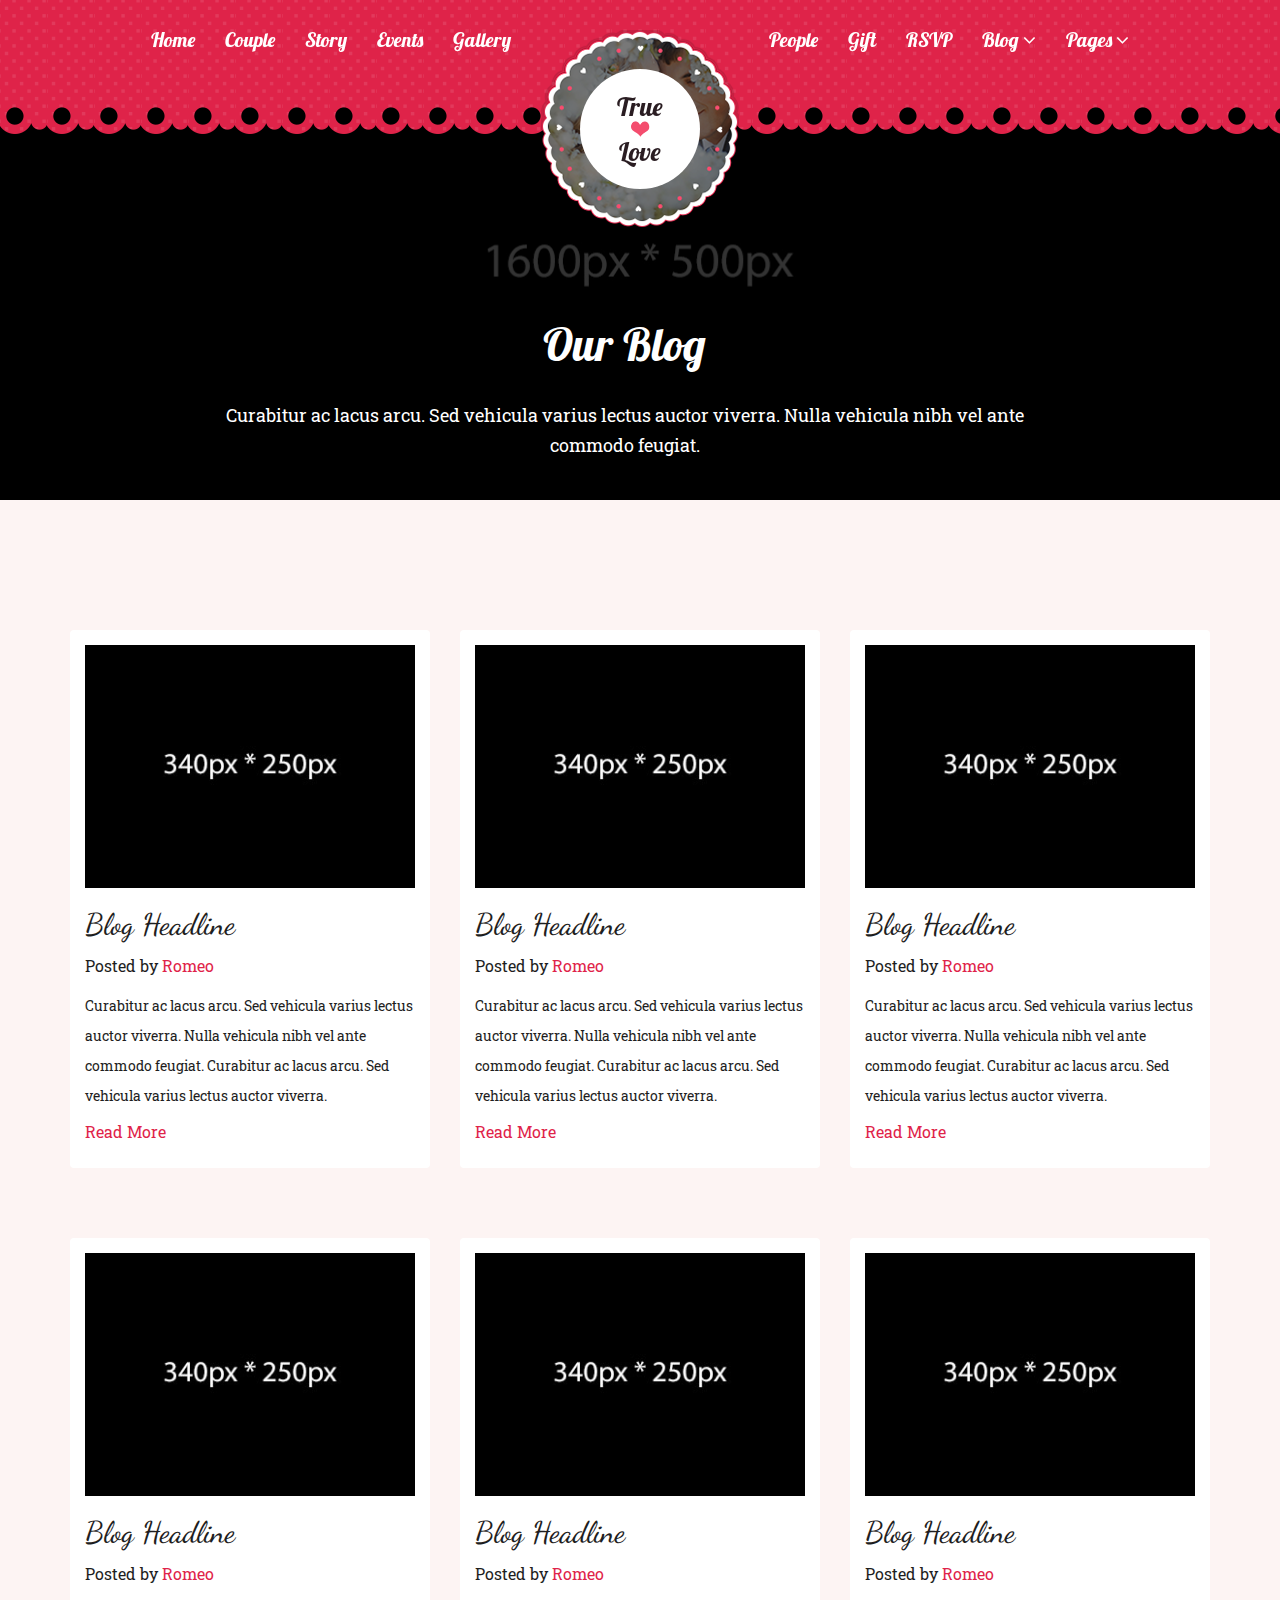
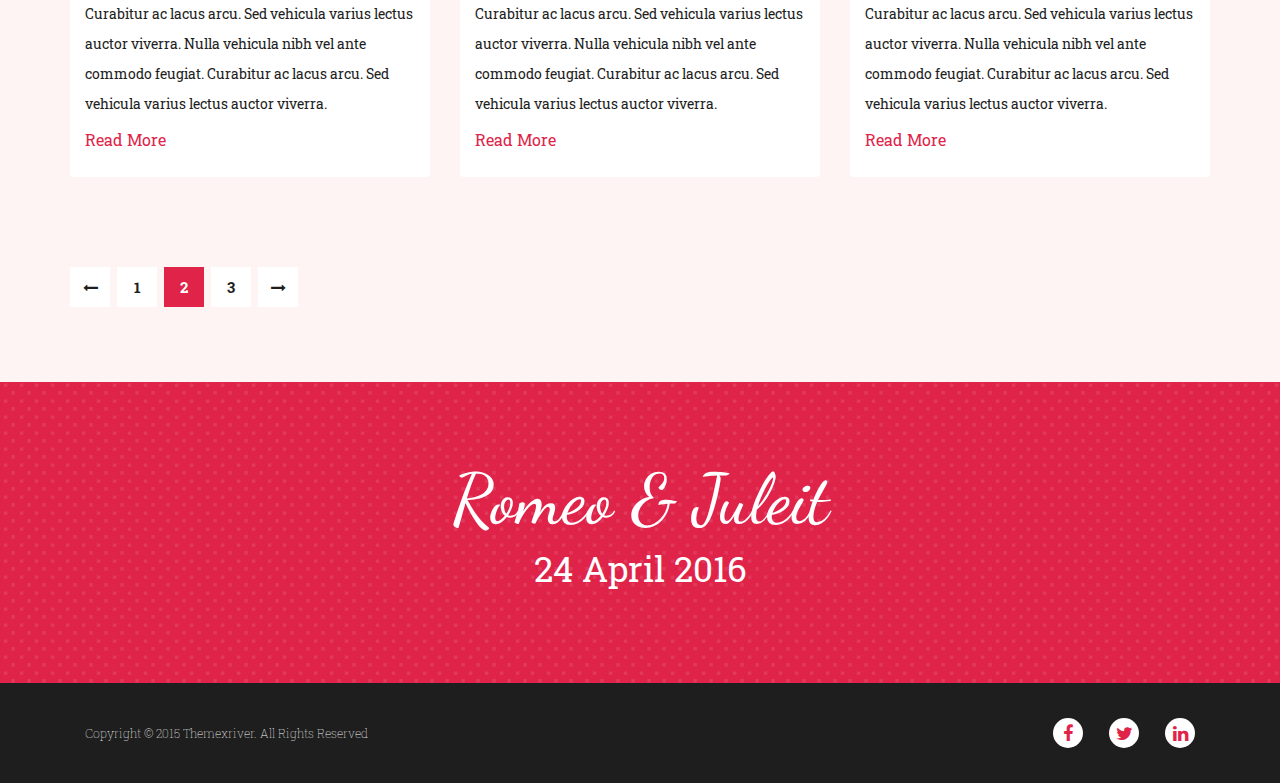
<file: blog-2.html>
<!DOCTYPE html>
<html lang="en">
<head>
    <meta charset="utf-8">
    <meta http-equiv="X-UA-Compatible" content="IE=edge">
    <meta name="viewport" content="width=device-width, initial-scale=1">
    <meta name="description" content="html template">
    <meta name="keyword" content="your keyword goes to here">
    <meta name="author" content="themexriver">
    <title>True-Love-Bootstrap Wedding Template</title>
    <link href="images/favicon.png" rel="icon">
    <link href="font-awesome/css/font-awesome.min.css" rel="stylesheet">
    <link href='https://fonts.googleapis.com/css?family=Lobster' rel='stylesheet' type='text/css'>
    <link href='https://fonts.googleapis.com/css?family=Roboto+Slab:400,300' rel='stylesheet' type='text/css'>
    <link href='https://fonts.googleapis.com/css?family=Dancing+Script:700' rel='stylesheet' type='text/css'>
    <link href="css/bootstrap.min.css" rel="stylesheet">
    <link href="css/style.css" rel="stylesheet">
    <link href="css/responsive.css" rel="stylesheet">

    <!-- HTML5 shim and Respond.js for IE8 support of HTML5 elements and media queries -->
    <!--[if lt IE 9]>
    <script src="https://oss.maxcdn.com/html5shiv/3.7.2/html5shiv.min.js"></script>
    <script src="https://oss.maxcdn.com/respond/1.4.2/respond.min.js"></script>
    <![endif]-->
</head>

<body id="blog-masonry">
    <div class="site-loder">
        <div class="heart"></div>
    </div> <!-- end of site-loder -->

    <header id="home">
        <nav class="navbar" id="nav">
            <div class="container">
                <div class="navbar-header">
                    <button type="button" class="navbar-toggle collapsed" data-toggle="collapse" data-target="#navbar" aria-expanded="false" aria-controls="navbar">
                        <span class="sr-only">Toggle navigation</span>
                        <span class="icon-bar"></span>
                        <span class="icon-bar"></span>
                        <span class="icon-bar"></span>
                    </button>

                    <a class="navbar-brand" href="#">True <i class="fa fa-heart"></i> Love</a>
                </div>
                <div id="navbar" class="collapse navbar-collapse">
                    <ul class="nav navbar-nav">
                        <li><a href="index.html">Home</a></li>
                        <li><a href="index.html#couple">Couple</a></li>
                        <li><a href="index.html#story">Story</a></li>
                        <li><a href="index.html#event">Events</a></li>
                        <li><a href="index.html#gallery">Gallery</a></li>
                        <li class="theme-logo hidden-xs">
                            <a href="index.html">
                                <img src="images/logo.png" alt="Logo" class="hidden-sm logo-rotating">
                                <img src="images/logo-sm.png" alt="Logo" class="hidden-md hidden-lg logo-rotating">
                                <div>
                                    <div>
                                        <span>True</span>
                                        <span>Love</span>
                                    </div>
                                </div>
                            </a>
                        </li>
                        <li><a href="index.html#people">People</a></li>
                        <li><a href="index.html#gift">Gift</a></li>
                        <li><a href="index.html#rsvp">RSVP</a></li>
                        <li class="dropdown">
                            <a href="#" role="button" aria-haspopup="true" aria-expanded="false">Blog <i class="fa fa-angle-down"></i></a>
                            <ul class="dropdown-menu">
                                <li><a href="blog.html">Blog Style-1</a></li>
                                <li><a href="blog-2.html">Blog Style-2</a></li>
                                <li><a href="blog-details.html">Blog Details</a></li>
                            </ul>
                        </li>
                        <li class="dropdown">
                            <a href="#" role="button" aria-haspopup="true" aria-expanded="false">Pages <i class="fa fa-angle-down"></i></a>
                            <ul class="dropdown-menu">
                                <li><a href="404.html">404 Page</a></li>
                                <li><a href="coming-soon.html">Coming Soon</a></li>
                                <li><a href="under-construction.html">Under Construction</a></li>
                            </ul>
                        </li>
                    </ul>
                </div>
            </div>
        </nav> <!-- end of nav -->

        <div class="banar">
            <div class="overlay"></div>
            <div class="row">
                <div class="col col-sm-8 col-sm-offset-2 banar-title">
                    <h1>Our Blog</h1>
                    <p>Curabitur ac lacus arcu. Sed vehicula varius lectus auctor viverra. Nulla vehicula nibh vel ante commodo feugiat.</p>
                </div>
            </div>
        </div>
    </header>  <!-- end of header -->

    <section class="blog-content section-padding">
        <div class="container">
            <div class="row">
                <div class="col col-sm-6 col-md-4">
                    <div class="thumbnail">
                        <img src="images/blog-masonry/blog-pic/img-2.jpg" alt="Blog Image" class="img img-responsive">
                        <h2><a href="blog-details.html">Blog Headline</a></h2>
                        <p class="info">Posted by <span>Romeo</span></p>
                        <p>Curabitur ac lacus arcu. Sed vehicula varius lectus auctor viverra. Nulla vehicula nibh vel ante commodo feugiat. Curabitur ac lacus arcu. Sed vehicula varius lectus auctor viverra.</p>
                        <a href="blog-details.html">Read More</a>
                    </div>
                </div>
                <div class="col col-sm-6 col-md-4">
                    <div class="thumbnail">
                        <img src="images/blog-masonry/blog-pic/img-3.jpg" alt="Blog Image" class="img img-responsive">
                        <h2><a href="blog-details.html">Blog Headline</a></h2>
                        <p class="info">Posted by <span>Romeo</span></p>
                        <p>Curabitur ac lacus arcu. Sed vehicula varius lectus auctor viverra. Nulla vehicula nibh vel ante commodo feugiat. Curabitur ac lacus arcu. Sed vehicula varius lectus auctor viverra.</p>
                        <a href="blog-details.html">Read More</a>
                    </div>
                </div>
                <div class="col col-sm-6 col-md-4">
                    <div class="thumbnail">
                        <img src="images/blog-masonry/blog-pic/img-1.jpg" alt="Blog Image" class="img img-responsive">
                        <h2><a href="blog-details.html">Blog Headline</a></h2>
                        <p class="info">Posted by <span>Romeo</span></p>
                        <p>Curabitur ac lacus arcu. Sed vehicula varius lectus auctor viverra. Nulla vehicula nibh vel ante commodo feugiat. Curabitur ac lacus arcu. Sed vehicula varius lectus auctor viverra.</p>
                        <a href="blog-details.html">Read More</a>
                    </div>
                </div>
                <div class="col col-sm-6 col-md-4">
                    <div class="thumbnail">
                        <img src="images/blog-masonry/blog-pic/img-4.jpg" alt="Blog Image" class="img img-responsive">
                        <h2><a href="blog-details.html">Blog Headline</a></h2>
                        <p class="info">Posted by <span>Romeo</span></p>
                        <p>Curabitur ac lacus arcu. Sed vehicula varius lectus auctor viverra. Nulla vehicula nibh vel ante commodo feugiat. Curabitur ac lacus arcu. Sed vehicula varius lectus auctor viverra.</p>
                        <a href="blog-details.html">Read More</a>
                    </div>
                </div>
                <div class="col col-sm-6 col-md-4">
                    <div class="thumbnail">
                        <img src="images/blog-masonry/blog-pic/img-5.jpg" alt="Blog Image" class="img img-responsive">
                        <h2><a href="blog-details.html">Blog Headline</a></h2>
                        <p class="info">Posted by <span>Romeo</span></p>
                        <p>Curabitur ac lacus arcu. Sed vehicula varius lectus auctor viverra. Nulla vehicula nibh vel ante commodo feugiat. Curabitur ac lacus arcu. Sed vehicula varius lectus auctor viverra.</p>
                        <a href="blog-details.html">Read More</a>
                    </div>
                </div>
                <div class="col col-sm-6 col-md-4">
                    <div class="thumbnail">
                        <img src="images/blog-masonry/blog-pic/img-6.jpg" alt="Blog Image" class="img img-responsive">
                        <h2><a href="blog-details.html">Blog Headline</a></h2>
                        <p class="info">Posted by <span>Romeo</span></p>
                        <p>Curabitur ac lacus arcu. Sed vehicula varius lectus auctor viverra. Nulla vehicula nibh vel ante commodo feugiat. Curabitur ac lacus arcu. Sed vehicula varius lectus auctor viverra.</p>
                        <a href="blog-details.html">Read More</a>
                    </div>
                </div>
            </div> <!-- end of row -->

            <nav>
                <ul class="pagination">
                    <li>
                        <a href="#" aria-label="Previous">
                            <i class="fa fa-long-arrow-left"></i>
                        </a>
                    </li>
                    <li><a href="#">1</a></li>
                    <li class="active"><a href="#">2</a></li>
                    <li><a href="#">3</a></li>
                    <li>
                        <a href="#" aria-label="Next">
                            <i class="fa fa-long-arrow-right"></i>
                        </a>
                    </li>
                </ul>
            </nav> <!-- end of pagination -->
        </div> <!-- end of container -->
    </section> <!-- end of blog-content -->

    <footer>
        <div class="row">
            <h2>Romeo &amp; Juleit</h2>
            <span class="date">24 April 2016 </span>
        </div>

        <div class="row">
            <div class="container">
                <div class="col col-sm-6">
                    <p>Copyright &copy; 2015 themexriver. All Rights Reserved</p>
                </div>
                <div class="col col-sm-6">
                    <ul>
                        <li><a href="#"><i class="fa fa-facebook"></i></a></li>
                        <li><a href="#"><i class="fa fa-twitter"></i></a></li>
                        <li><a href="#"><i class="fa fa-linkedin"></i></a></li>
                    </ul>
                </div>
            </div>
        </div>
    </footer> <!-- end of footer -->

    <script src="js/jquery-1.11.3.min.js"></script>
    <script src="js/bootstrap.min.js"></script>
    <script src="js/classie.js"></script>
    <script src="js/common-script.js"></script>
</body>
</html>
</file>
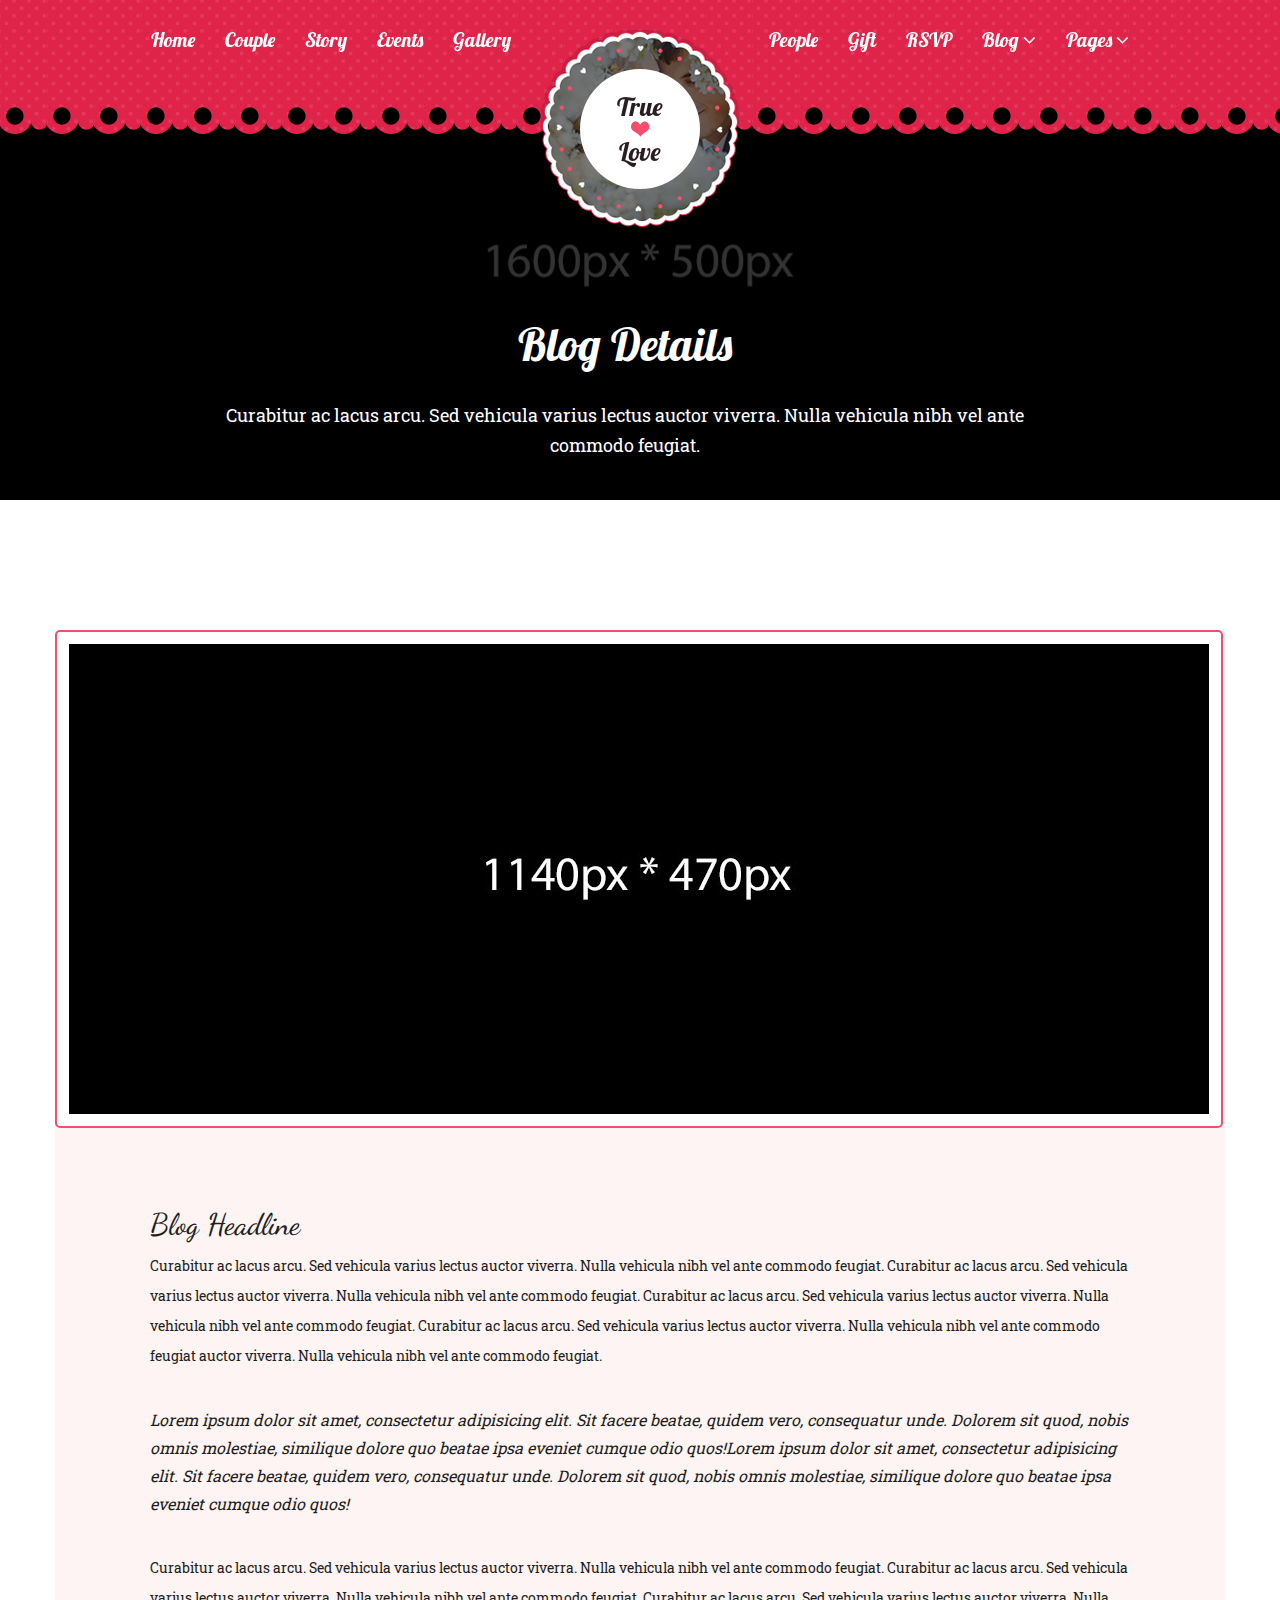
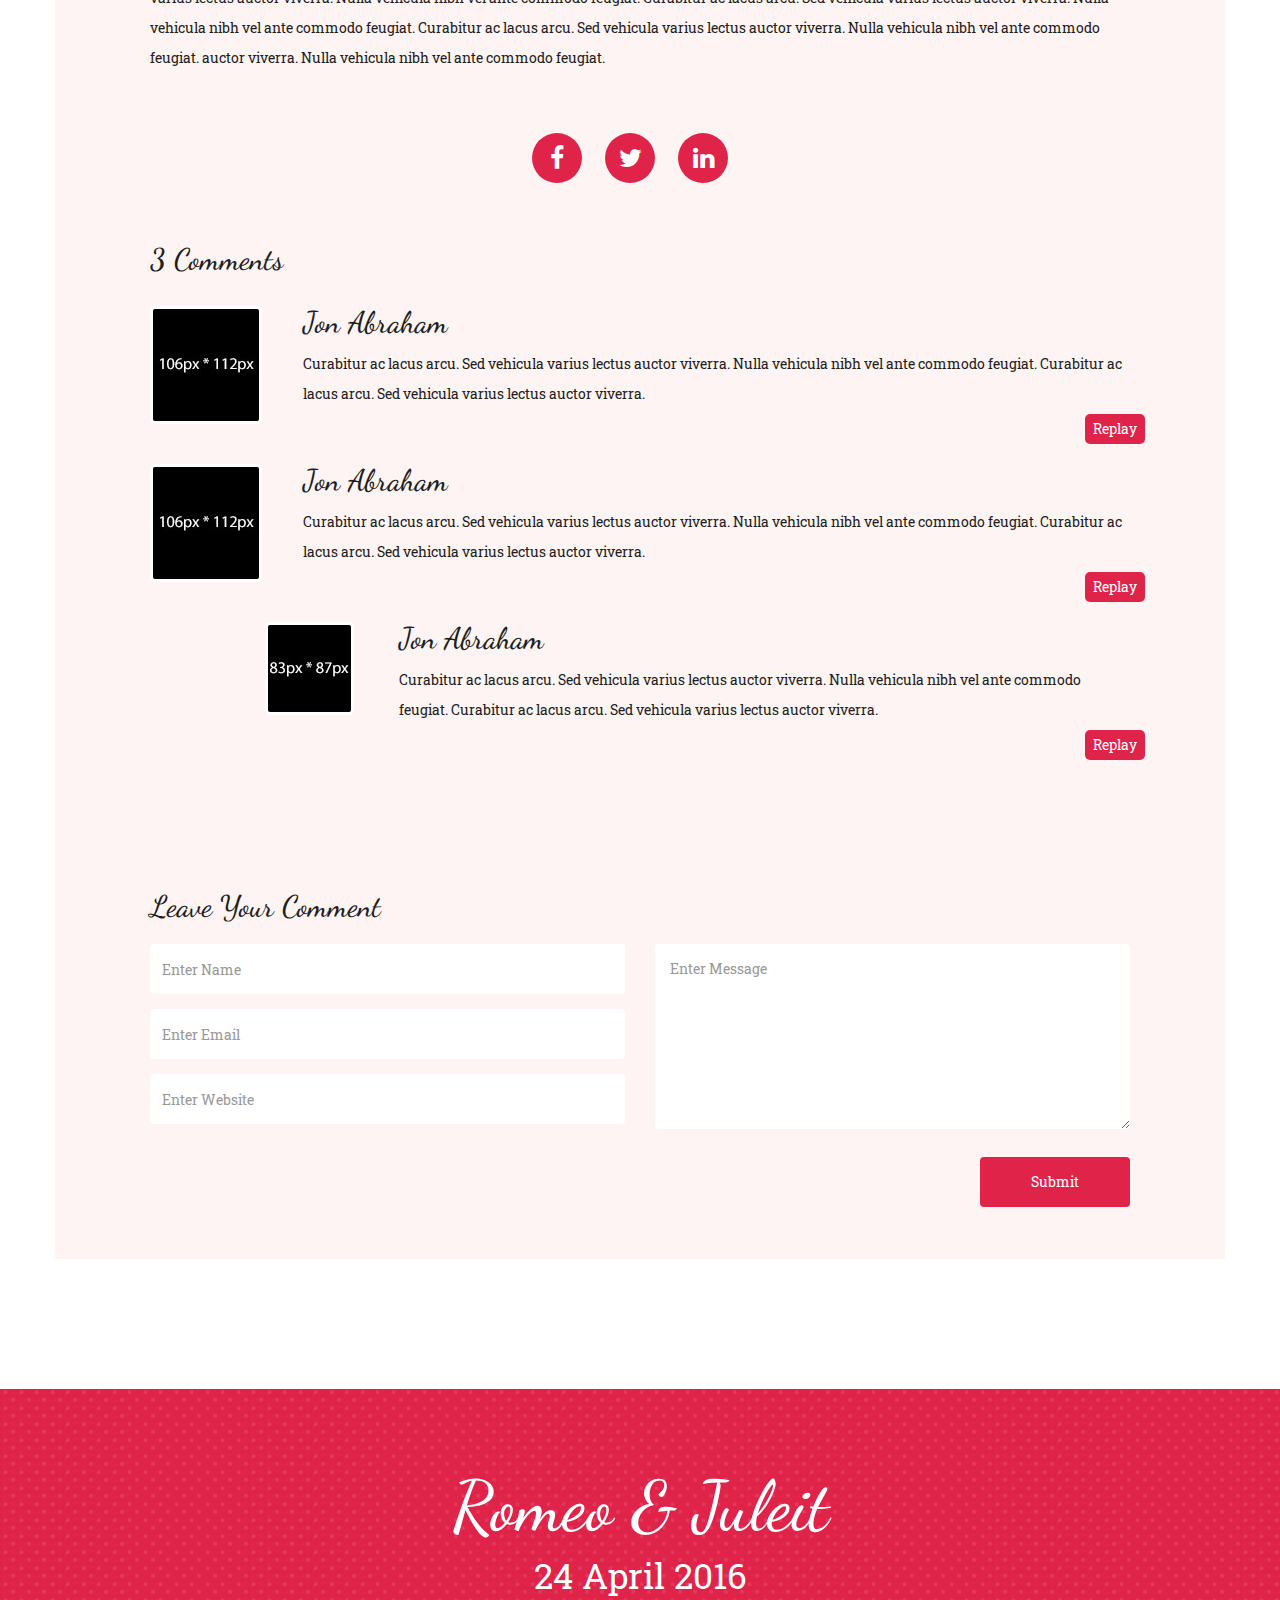
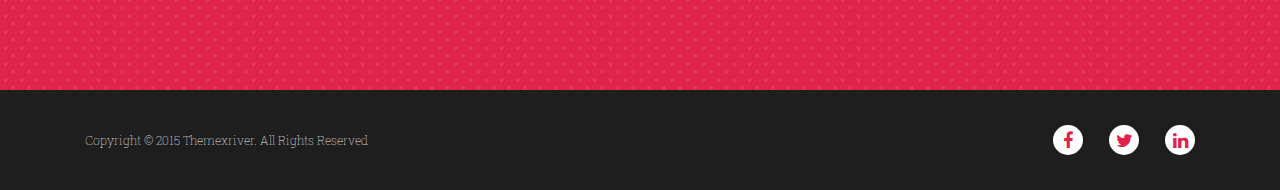
<file: blog-details.html>
<!DOCTYPE html>
<html lang="en">
<head>
    <meta charset="utf-8">
    <meta http-equiv="X-UA-Compatible" content="IE=edge">
    <meta name="viewport" content="width=device-width, initial-scale=1">
    <meta name="description" content="html template">
    <meta name="keyword" content="your keyword goes to here">
    <meta name="author" content="themexriver">
    <title>True-Love-Bootstrap Wedding Template</title>
    <link href="images/favicon.png" rel="icon">
    <link href="font-awesome/css/font-awesome.min.css" rel="stylesheet">
    <link href='https://fonts.googleapis.com/css?family=Lobster' rel='stylesheet' type='text/css'>
    <link href='https://fonts.googleapis.com/css?family=Roboto+Slab:400,300' rel='stylesheet' type='text/css'>
    <link href='https://fonts.googleapis.com/css?family=Dancing+Script:700' rel='stylesheet' type='text/css'>
    <link href="css/bootstrap.min.css" rel="stylesheet">
    <link href="css/style.css" rel="stylesheet">
    <link href="css/responsive.css" rel="stylesheet">

    <!-- HTML5 shim and Respond.js for IE8 support of HTML5 elements and media queries -->
    <!--[if lt IE 9]>
    <script src="https://oss.maxcdn.com/html5shiv/3.7.2/html5shiv.min.js"></script>
    <script src="https://oss.maxcdn.com/respond/1.4.2/respond.min.js"></script>
    <![endif]-->
</head>

<body id="blog-details">
    <div class="site-loder">
        <div class="heart"></div>
    </div> <!-- end of site-loder -->

    <header id="home">
        <nav class="navbar" id="nav">
            <div class="container">
                <div class="navbar-header">
                    <button type="button" class="navbar-toggle collapsed" data-toggle="collapse" data-target="#navbar" aria-expanded="false" aria-controls="navbar">
                        <span class="sr-only">Toggle navigation</span>
                        <span class="icon-bar"></span>
                        <span class="icon-bar"></span>
                        <span class="icon-bar"></span>
                    </button>

                    <a class="navbar-brand" href="#">True <i class="fa fa-heart"></i> Love</a>
                </div>
                <div id="navbar" class="collapse navbar-collapse">
                    <ul class="nav navbar-nav">
                        <li><a href="index.html">Home</a></li>
                        <li><a href="index.html#couple">Couple</a></li>
                        <li><a href="index.html#story">Story</a></li>
                        <li><a href="index.html#event">Events</a></li>
                        <li><a href="index.html#gallery">Gallery</a></li>
                        <li class="theme-logo hidden-xs">
                            <a href="index.html">
                                <img src="images/logo.png" alt="Logo" class="hidden-sm logo-rotating">
                                <img src="images/logo-sm.png" alt="Logo" class="hidden-md hidden-lg logo-rotating">
                                <div>
                                    <div>
                                        <span>True</span>
                                        <span>Love</span>
                                    </div>
                                </div>
                            </a>
                        </li>
                        <li><a href="index.html#people">People</a></li>
                        <li><a href="index.html#gift">Gift</a></li>
                        <li><a href="index.html#rsvp">RSVP</a></li>
                        <li class="dropdown">
                            <a href="#" role="button" aria-haspopup="true" aria-expanded="false">Blog <i class="fa fa-angle-down"></i></a>
                            <ul class="dropdown-menu">
                                <li><a href="blog.html">Blog Style-1</a></li>
                                <li><a href="blog-2.html">Blog Style-2</a></li>
                                <li><a href="blog-details.html">Blog Details</a></li>
                            </ul>
                        </li>
                        <li class="dropdown">
                            <a href="#" role="button" aria-haspopup="true" aria-expanded="false">Pages <i class="fa fa-angle-down"></i></a>
                            <ul class="dropdown-menu">
                                <li><a href="404.html">404 Page</a></li>
                                <li><a href="coming-soon.html">Coming Soon</a></li>
                                <li><a href="under-construction.html">Under Construction</a></li>
                            </ul>
                        </li>
                    </ul>
                </div>
            </div>
        </nav> <!-- end of nav -->

        <div class="banar">
            <div class="overlay"></div>
            <div class="row">
                <div class="col col-sm-8 col-sm-offset-2 banar-title">
                    <h1>Blog Details</h1>
                    <p>Curabitur ac lacus arcu. Sed vehicula varius lectus auctor viverra. Nulla vehicula nibh vel ante commodo feugiat.</p>
                </div>
            </div>
        </div>
    </header>  <!-- end of header -->

    <section class="blog-content section-padding">
        <div class="container">
            <div class="row">
                <div class="col blog-details-content">
                    <img src="images/blog-details/blog-pic/img-1.jpg" alt="Blog Image" class="img img-responsive">
                    <div>
                        <h2>Blog Headline</h2>
                        <p>Curabitur ac lacus arcu. Sed vehicula varius lectus auctor viverra. Nulla vehicula nibh vel ante commodo feugiat. Curabitur ac lacus arcu. Sed vehicula varius lectus auctor viverra. Nulla vehicula nibh vel ante commodo feugiat. Curabitur ac lacus arcu. Sed vehicula varius lectus auctor viverra. Nulla vehicula nibh vel ante commodo feugiat. Curabitur ac lacus arcu. Sed vehicula varius lectus auctor viverra. Nulla vehicula nibh vel ante commodo feugiat auctor viverra. Nulla vehicula nibh vel ante commodo feugiat.</p>
                        <blockquote>Lorem ipsum dolor sit amet, consectetur adipisicing elit. Sit facere beatae, quidem vero, consequatur unde. Dolorem sit quod, nobis omnis molestiae, similique dolore quo beatae ipsa eveniet cumque odio quos!Lorem ipsum dolor sit amet, consectetur adipisicing elit. Sit facere beatae, quidem vero, consequatur unde. Dolorem sit quod, nobis omnis molestiae, similique dolore quo beatae ipsa eveniet cumque odio quos!</blockquote>
                        <p>Curabitur ac lacus arcu. Sed vehicula varius lectus auctor viverra. Nulla vehicula nibh vel ante commodo feugiat. Curabitur ac lacus arcu. Sed vehicula varius lectus auctor viverra. Nulla vehicula nibh vel ante commodo feugiat. Curabitur ac lacus arcu. Sed vehicula varius lectus auctor viverra. Nulla vehicula nibh vel ante commodo feugiat. Curabitur ac lacus arcu. Sed vehicula varius lectus auctor viverra. Nulla vehicula nibh vel ante commodo feugiat. auctor viverra. Nulla vehicula nibh vel ante commodo feugiat.</p>
                        <ul>
                            <li><a href="#"><i class="fa fa-facebook"></i></a></li>
                            <li><a href="#"><i class="fa fa-twitter"></i></a></li>
                            <li><a href="#"><i class="fa fa-linkedin"></i></a></li>
                        </ul>
                    </div>
                    <div class="comment">
                        <h2><span>3</span> Comments</h2>
                        <div class="row commment">
                            <div class="col col-sm-2">
                                <img src="images/blog-details/thumb/img-1.jpg" alt="Thumb Picture">
                            </div>

                            <div class="col col-sm-10">
                                <h3>Jon Abraham</h3>
                                <p>Curabitur ac lacus arcu. Sed vehicula varius lectus auctor viverra. Nulla vehicula nibh vel ante commodo feugiat. Curabitur ac lacus arcu. Sed vehicula varius lectus auctor viverra. </p>
                                <a href="#">Replay</a>
                            </div>
                        </div>
                        <div class="row commment">
                            <div class="col col-sm-2">
                                <img src="images/blog-details/thumb/img-2.jpg" alt="Thumb Picture">
                            </div>

                            <div class="col col-sm-10">
                                <h3>Jon Abraham</h3>
                                <p>Curabitur ac lacus arcu. Sed vehicula varius lectus auctor viverra. Nulla vehicula nibh vel ante commodo feugiat. Curabitur ac lacus arcu. Sed vehicula varius lectus auctor viverra. </p>
                                <a href="#">Replay</a>
                            </div>
                        </div>
                        <div class="row commment sub-comment">
                            <div class="col col-sm-2">
                                <img src="images/blog-details/thumb/img-3.jpg" alt="Thumb Picture">
                            </div>

                            <div class="col col-sm-10">
                                <h3>Jon Abraham</h3>
                                <p>Curabitur ac lacus arcu. Sed vehicula varius lectus auctor viverra. Nulla vehicula nibh vel ante commodo feugiat. Curabitur ac lacus arcu. Sed vehicula varius lectus auctor viverra. </p>
                                <a href="#">Replay</a>
                            </div>
                        </div>
                    </div>
                </div> <!-- end of blog-details-content -->
            </div> <!-- end of row -->

            <div class="row comment-submit-form">
                <h2>Leave Your Comment</h2>
                <form>
                    <div class="row">
                        <div class="col col-sm-6">
                            <div class="form-group col">
                                <label class="sr-only" for="name">Name</label>
                                <input type="text" class="form-control" id="name" placeholder="Enter Name" required>
                            </div>
                            <div class="form-group col">
                                <label class="sr-only" for="email">Email</label>
                                <input type="email" class="form-control" id="email" placeholder="Enter Email" required>
                            </div>
                            <div class="form-group col">
                                <label class="sr-only" for="website">Website</label>
                                <input type="text" class="form-control" id="website" placeholder="Enter Website">
                            </div>
                        </div>

                        <div class="col col-sm-6">
                            <textarea class="form-control" placeholder="Enter Message"></textarea>
                        </div>
                        <input type="submit" class="btn btn-default">
                    </div>
                </form> <!-- end of form -->
            </div> <!-- end of comment-submit-form -->
        </div> <!-- end of container -->
    </section> <!-- end of blog-content -->

    <footer>
        <div class="row">
            <h2>Romeo &amp; Juleit</h2>
            <span class="date">24 April 2016 </span>
        </div>

        <div class="row">
            <div class="container">
                <div class="col col-sm-6">
                    <p>Copyright &copy; 2015 themexriver. All Rights Reserved</p>
                </div>
                <div class="col col-sm-6">
                    <ul>
                        <li><a href="#"><i class="fa fa-facebook"></i></a></li>
                        <li><a href="#"><i class="fa fa-twitter"></i></a></li>
                        <li><a href="#"><i class="fa fa-linkedin"></i></a></li>
                    </ul>
                </div>
            </div>
        </div>
    </footer> <!-- end of footer -->

    <script src="js/jquery-1.11.3.min.js"></script>
    <script src="js/bootstrap.min.js"></script>
    <script src="js/classie.js"></script>
    <script src="js/common-script.js"></script>
</body>
</html>
</file>
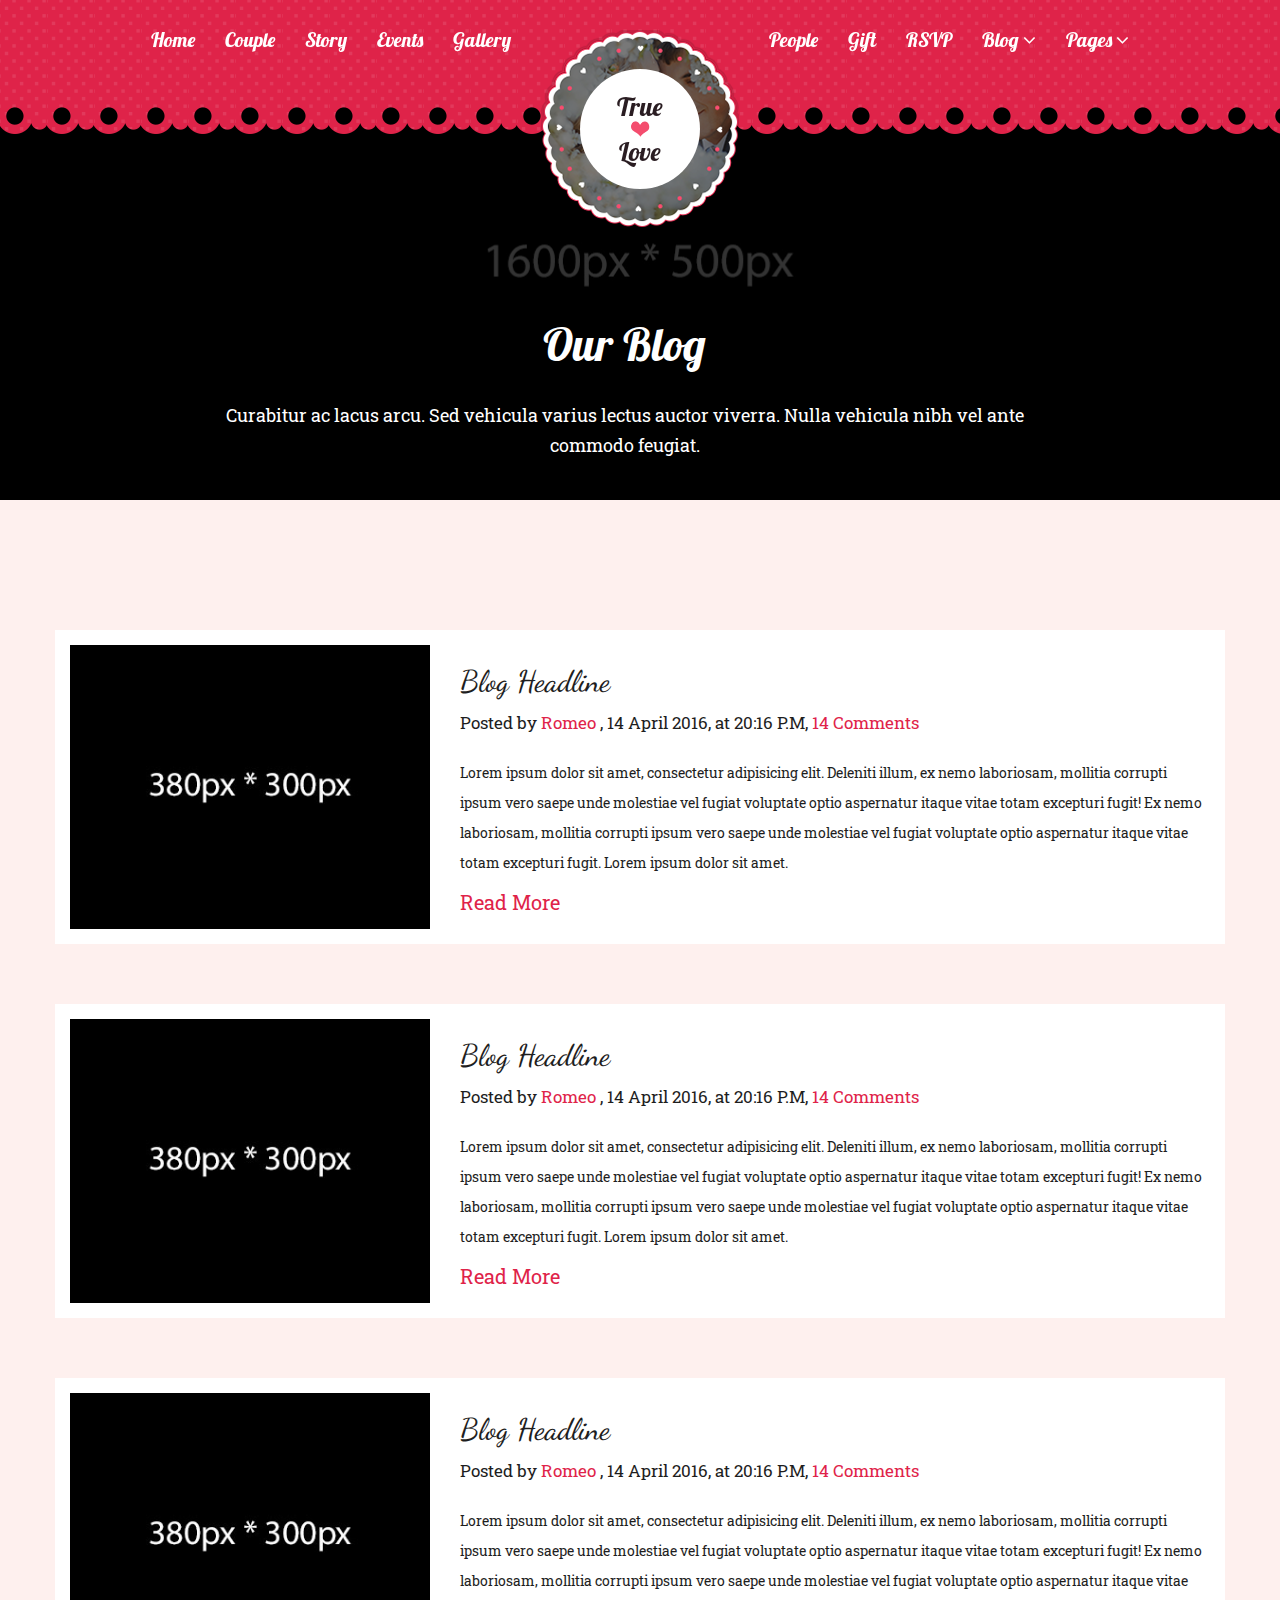
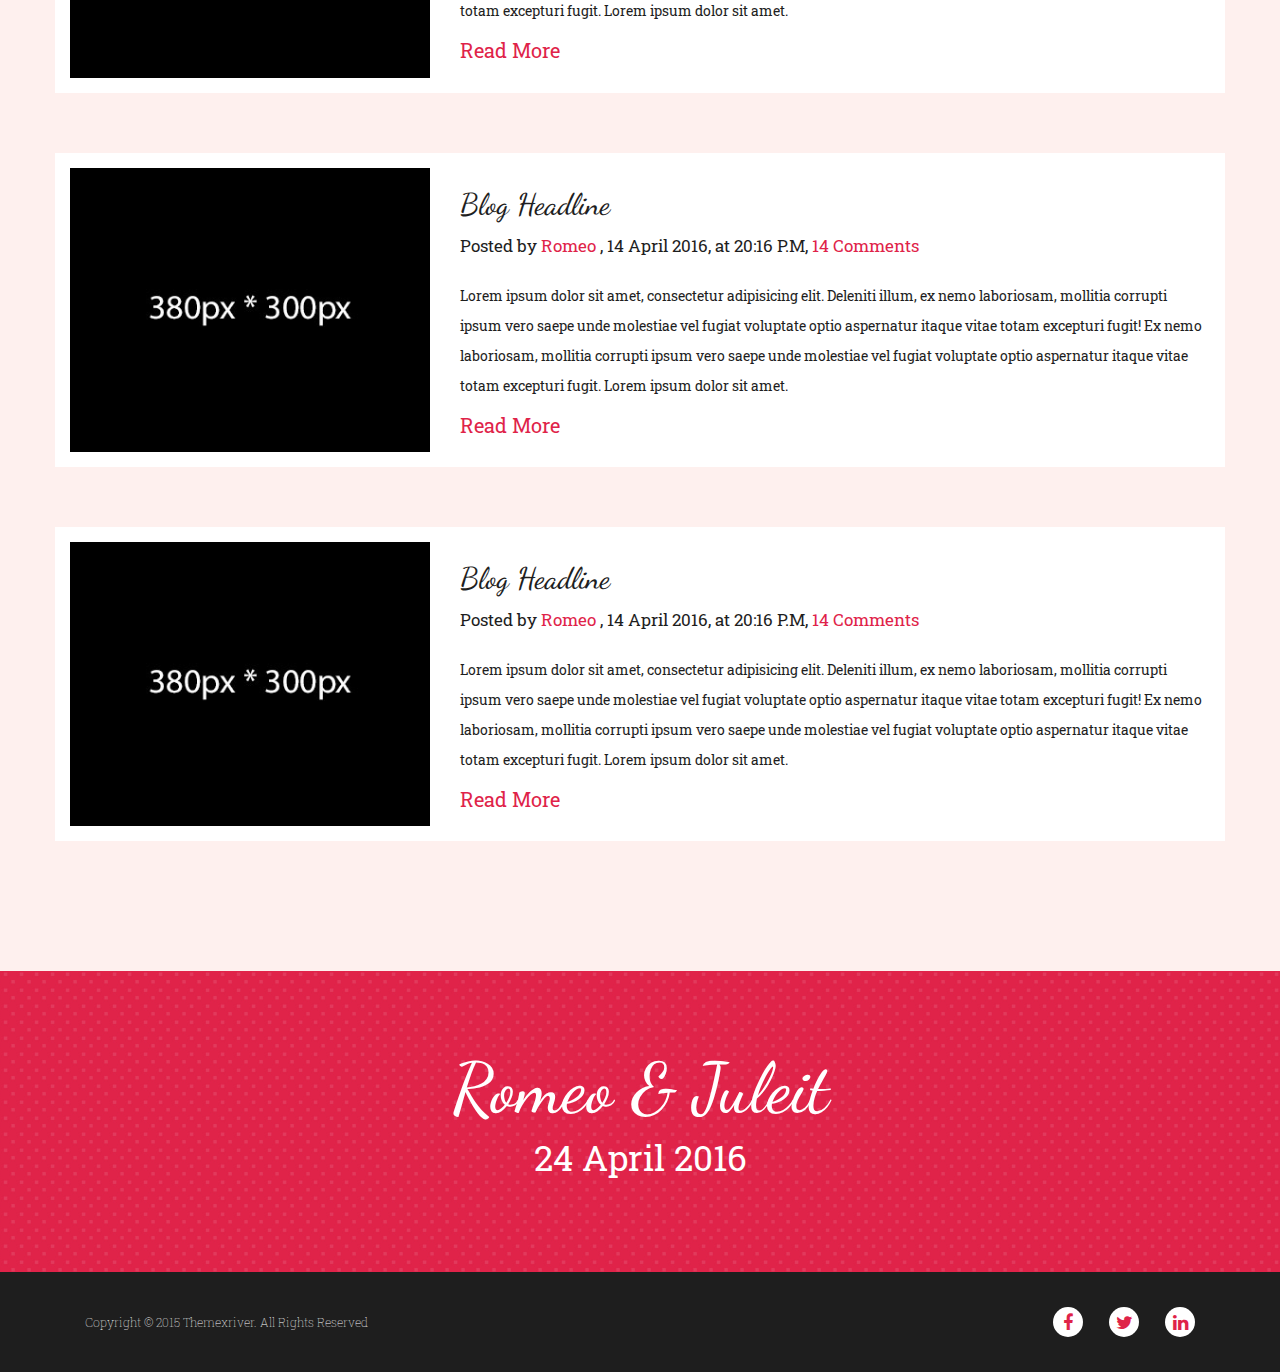
<file: blog.html>
<!DOCTYPE html>
<html lang="en">
<head>
    <meta charset="utf-8">
    <meta http-equiv="X-UA-Compatible" content="IE=edge">
    <meta name="viewport" content="width=device-width, initial-scale=1">
    <meta name="description" content="html template">
    <meta name="keyword" content="your keyword goes to here">
    <meta name="author" content="themexriver">
    <title>True-Love-Bootstrap Wedding Template</title>
    <link href="images/favicon.png" rel="icon">
    <link href="font-awesome/css/font-awesome.min.css" rel="stylesheet">
    <link href='https://fonts.googleapis.com/css?family=Lobster' rel='stylesheet' type='text/css'>
    <link href='https://fonts.googleapis.com/css?family=Roboto+Slab:400,300' rel='stylesheet' type='text/css'>
    <link href='https://fonts.googleapis.com/css?family=Dancing+Script:700' rel='stylesheet' type='text/css'>
    <link href="css/bootstrap.min.css" rel="stylesheet">
    <link href="css/style.css" rel="stylesheet">
    <link href="css/responsive.css" rel="stylesheet">

    <!-- HTML5 shim and Respond.js for IE8 support of HTML5 elements and media queries -->
    <!--[if lt IE 9]>
    <script src="https://oss.maxcdn.com/html5shiv/3.7.2/html5shiv.min.js"></script>
    <script src="https://oss.maxcdn.com/respond/1.4.2/respond.min.js"></script>
    <![endif]-->
</head>

<body id="blog" class="blog">
    <div class="site-loder">
        <div class="heart"></div>
    </div> <!-- end of site-loder -->

    <header id="home">
        <nav class="navbar" id="nav">
            <div class="container">
                <div class="navbar-header">
                    <button type="button" class="navbar-toggle collapsed" data-toggle="collapse" data-target="#navbar" aria-expanded="false" aria-controls="navbar">
                        <span class="sr-only">Toggle navigation</span>
                        <span class="icon-bar"></span>
                        <span class="icon-bar"></span>
                        <span class="icon-bar"></span>
                    </button>

                    <a class="navbar-brand" href="#">True <i class="fa fa-heart"></i> Love</a>
                </div>
                <div id="navbar" class="collapse navbar-collapse">
                    <ul class="nav navbar-nav">
                        <li><a href="index.html">Home</a></li>
                        <li><a href="index.html#couple">Couple</a></li>
                        <li><a href="index.html#story">Story</a></li>
                        <li><a href="index.html#event">Events</a></li>
                        <li><a href="index.html#gallery">Gallery</a></li>
                        <li class="theme-logo hidden-xs">
                            <a href="index.html">
                                <img src="images/logo.png" alt="Logo" class="hidden-sm logo-rotating">
                                <img src="images/logo-sm.png" alt="Logo" class="hidden-md hidden-lg logo-rotating">
                                <div>
                                    <div>
                                        <span>True</span>
                                        <span>Love</span>
                                    </div>
                                </div>
                            </a>
                        </li>
                        <li><a href="index.html#people">People</a></li>
                        <li><a href="index.html#gift">Gift</a></li>
                        <li><a href="index.html#rsvp">RSVP</a></li>
                        <li class="dropdown">
                            <a href="#" role="button" aria-haspopup="true" aria-expanded="false">Blog <i class="fa fa-angle-down"></i></a>
                            <ul class="dropdown-menu">
                                <li><a href="blog.html">Blog Style-1</a></li>
                                <li><a href="blog-2.html">Blog Style-2</a></li>
                                <li><a href="blog-details.html">Blog Details</a></li>
                            </ul>
                        </li>
                        <li class="dropdown">
                            <a href="#" role="button" aria-haspopup="true" aria-expanded="false">Pages <i class="fa fa-angle-down"></i></a>
                            <ul class="dropdown-menu">
                                <li><a href="404.html">404 Page</a></li>
                                <li><a href="coming-soon.html">Coming Soon</a></li>
                                <li><a href="under-construction.html">Under Construction</a></li>
                            </ul>
                        </li>
                    </ul>
                </div>
            </div>
        </nav> <!-- end of nav -->

        <div class="banar">
            <div class="overlay"></div>
            <div class="row">
                <div class="col col-sm-8 col-sm-offset-2 banar-title">
                    <h1>Our Blog</h1>
                    <p>Curabitur ac lacus arcu. Sed vehicula varius lectus auctor viverra. Nulla vehicula nibh vel ante commodo feugiat.</p>
                </div>
            </div>
        </div>
    </header>  <!-- end of header -->

    <section class="blog-content section-padding">
        <div class="container">
            <div class="row">
                <div class="col col-md-4">
                    <img src="images/blog/blog-pic/img-1.jpg" alt="Blog Image" class="img img-responsive">
                </div>
                <div class="col col-md-8">
                    <h2><a href="blog-details.html">Blog Headline</a></h2>
                    <p class="post-details">Posted by <span class="post-name"><a href="#">Romeo</a></span> , <span class="post-date">14 April 2016, at 20:16 P.M, </span> <span class="post-comment"><a href="#">14 <span>Comments</span></a></span></p>
                    <p>Lorem ipsum dolor sit amet, consectetur adipisicing elit. Deleniti illum, ex nemo laboriosam, mollitia corrupti ipsum vero saepe unde molestiae vel fugiat voluptate optio aspernatur itaque vitae totam excepturi fugit! Ex nemo laboriosam, mollitia corrupti ipsum vero saepe unde molestiae vel fugiat voluptate optio aspernatur itaque vitae totam excepturi fugit. Lorem ipsum dolor sit amet.</p>
                    <a href="blog-details.html" class="read-more">Read More</a>
                </div>
            </div>

            <div class="row">
                <div class="col col-md-4">
                    <img src="images/blog/blog-pic/img-2.jpg" alt="Blog Image" class="img img-responsive">
                </div>
                <div class="col col-md-8">
                    <h2><a href="blog-details.html">Blog Headline</a></h2>
                    <p class="post-details">Posted by <span class="post-name"><a href="#">Romeo</a></span> , <span class="post-date">14 April 2016, at 20:16 P.M, </span> <span class="post-comment"><a href="#">14 <span>Comments</span></a></span></p>
                    <p>Lorem ipsum dolor sit amet, consectetur adipisicing elit. Deleniti illum, ex nemo laboriosam, mollitia corrupti ipsum vero saepe unde molestiae vel fugiat voluptate optio aspernatur itaque vitae totam excepturi fugit! Ex nemo laboriosam, mollitia corrupti ipsum vero saepe unde molestiae vel fugiat voluptate optio aspernatur itaque vitae totam excepturi fugit. Lorem ipsum dolor sit amet.</p>
                    <a href="blog-details.html" class="read-more">Read More</a>
                </div>
            </div>

            <div class="row">
                <div class="col col-md-4">
                    <img src="images/blog/blog-pic/img-3.jpg" alt="Blog Image" class="img img-responsive">
                </div>
                <div class="col col-md-8">
                    <h2><a href="blog-details.html">Blog Headline</a></h2>
                    <p class="post-details">Posted by <span class="post-name"><a href="#">Romeo</a></span> , <span class="post-date">14 April 2016, at 20:16 P.M, </span> <span class="post-comment"><a href="#">14 <span>Comments</span></a></span></p>
                    <p>Lorem ipsum dolor sit amet, consectetur adipisicing elit. Deleniti illum, ex nemo laboriosam, mollitia corrupti ipsum vero saepe unde molestiae vel fugiat voluptate optio aspernatur itaque vitae totam excepturi fugit! Ex nemo laboriosam, mollitia corrupti ipsum vero saepe unde molestiae vel fugiat voluptate optio aspernatur itaque vitae totam excepturi fugit. Lorem ipsum dolor sit amet.</p>
                    <a href="blog-details.html" class="read-more">Read More</a>
                </div>
            </div>

            <div class="row">
                <div class="col col-md-4">
                    <img src="images/blog/blog-pic/img-4.jpg" alt="Blog Image" class="img img-responsive">
                </div>
                <div class="col col-md-8">
                    <h2><a href="blog-details.html">Blog Headline</a></h2>
                    <p class="post-details">Posted by <span class="post-name"><a href="#">Romeo</a></span> , <span class="post-date">14 April 2016, at 20:16 P.M, </span> <span class="post-comment"><a href="#">14 <span>Comments</span></a></span></p>
                    <p>Lorem ipsum dolor sit amet, consectetur adipisicing elit. Deleniti illum, ex nemo laboriosam, mollitia corrupti ipsum vero saepe unde molestiae vel fugiat voluptate optio aspernatur itaque vitae totam excepturi fugit! Ex nemo laboriosam, mollitia corrupti ipsum vero saepe unde molestiae vel fugiat voluptate optio aspernatur itaque vitae totam excepturi fugit. Lorem ipsum dolor sit amet.</p>
                    <a href="blog-details.html" class="read-more">Read More</a>
                </div>
            </div>

            <div class="row">
                <div class="col col-md-4">
                    <img src="images/blog/blog-pic/img-5.jpg" alt="Blog Image" class="img img-responsive">
                </div>
                <div class="col col-md-8">
                    <h2><a href="blog-details.html">Blog Headline</a></h2>
                    <p class="post-details">Posted by <span class="post-name"><a href="#">Romeo</a></span> , <span class="post-date">14 April 2016, at 20:16 P.M, </span> <span class="post-comment"><a href="#">14 <span>Comments</span></a></span></p>
                    <p>Lorem ipsum dolor sit amet, consectetur adipisicing elit. Deleniti illum, ex nemo laboriosam, mollitia corrupti ipsum vero saepe unde molestiae vel fugiat voluptate optio aspernatur itaque vitae totam excepturi fugit! Ex nemo laboriosam, mollitia corrupti ipsum vero saepe unde molestiae vel fugiat voluptate optio aspernatur itaque vitae totam excepturi fugit. Lorem ipsum dolor sit amet.</p>
                    <a href="blog-details.html" class="read-more">Read More</a>
                </div>
            </div>
        </div> <!-- end of container -->
    </section> <!-- end of blog-content -->

    <footer>
        <div class="row">
            <h2>Romeo &amp; Juleit</h2>
            <span class="date">24 April 2016 </span>
        </div>

        <div class="row">
            <div class="container">
                <div class="col col-sm-6">
                    <p>Copyright &copy; 2015 themexriver. All Rights Reserved</p>
                </div>
                <div class="col col-sm-6">
                    <ul>
                        <li><a href="#"><i class="fa fa-facebook"></i></a></li>
                        <li><a href="#"><i class="fa fa-twitter"></i></a></li>
                        <li><a href="#"><i class="fa fa-linkedin"></i></a></li>
                    </ul>
                </div>
            </div>
        </div>
    </footer> <!-- end of footer -->

    <script src="js/jquery-1.11.3.min.js"></script>
    <script src="js/bootstrap.min.js"></script>
    <script src="js/classie.js"></script>
    <script src="js/common-script.js"></script>
</body>
</html>
</file>
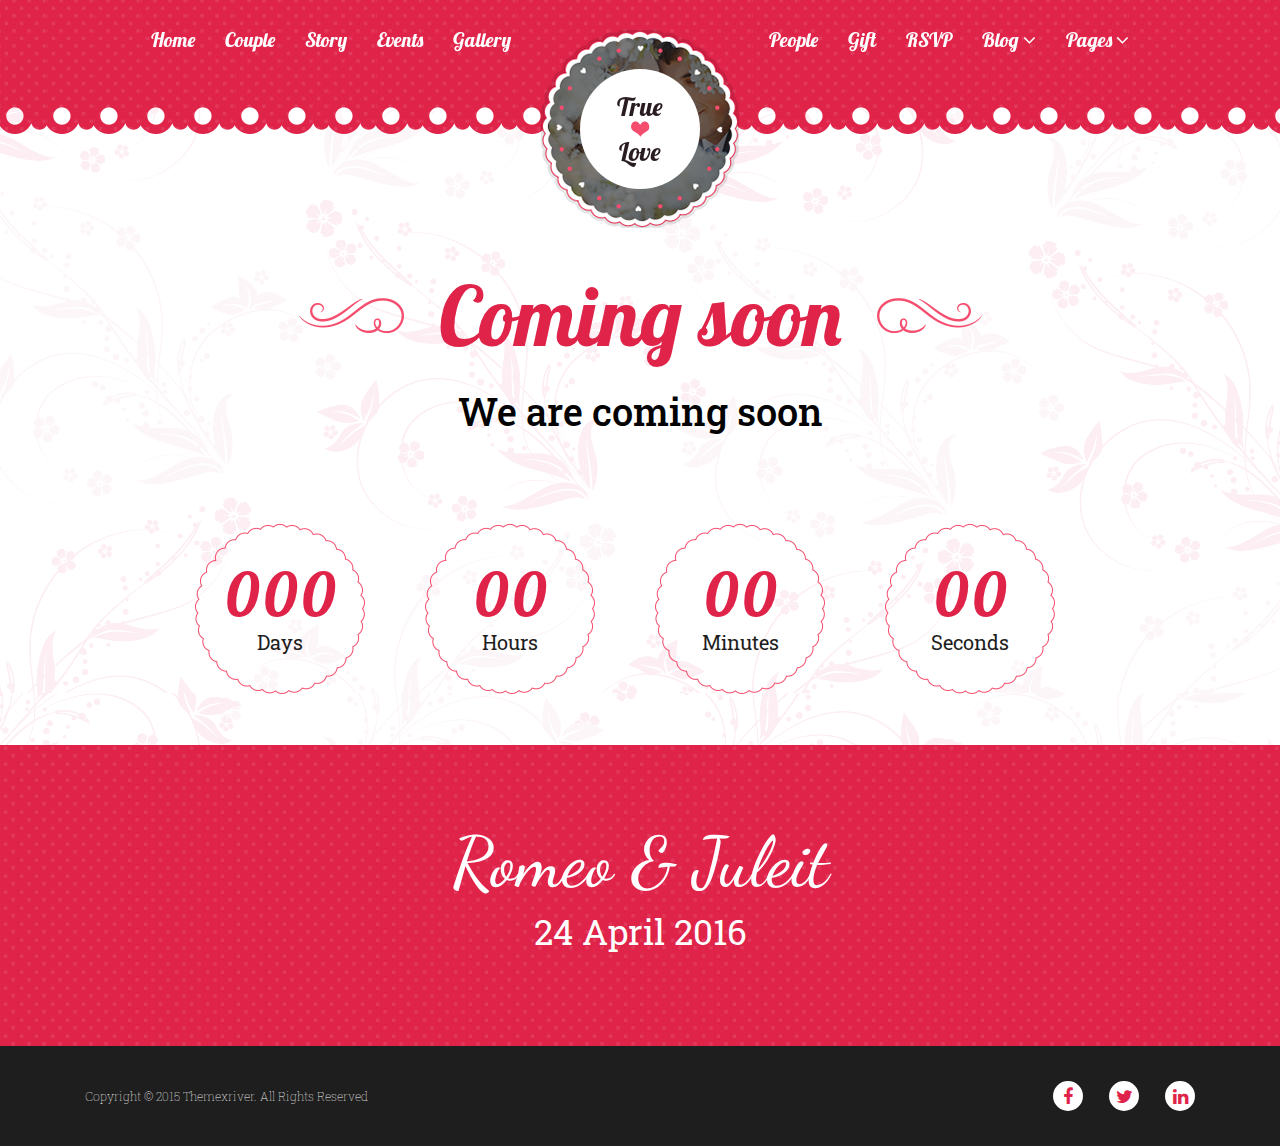
<file: coming-soon.html>
<!DOCTYPE html>
<html lang="en">
<head>
    <meta charset="utf-8">
    <meta http-equiv="X-UA-Compatible" content="IE=edge">
    <meta name="viewport" content="width=device-width, initial-scale=1">
    <meta name="description" content="html template">
    <meta name="keyword" content="your keyword goes to here">
    <meta name="author" content="themexriver">
    <title>True-Love-Bootstrap Wedding Template</title>
    <link href="images/favicon.png" rel="icon">
    <link href="font-awesome/css/font-awesome.min.css" rel="stylesheet">
    <link href='https://fonts.googleapis.com/css?family=Lobster' rel='stylesheet' type='text/css'>
    <link href='https://fonts.googleapis.com/css?family=Roboto+Slab:400,300' rel='stylesheet' type='text/css'>
    <link href='https://fonts.googleapis.com/css?family=Dancing+Script:700' rel='stylesheet' type='text/css'>
    <link href="css/bootstrap.min.css" rel="stylesheet">
    <link href="css/style.css" rel="stylesheet">
    <link href="css/responsive.css" rel="stylesheet">

    <!-- HTML5 shim and Respond.js for IE8 support of HTML5 elements and media queries -->
    <!--[if lt IE 9]>
    <script src="https://oss.maxcdn.com/html5shiv/3.7.2/html5shiv.min.js"></script>
    <script src="https://oss.maxcdn.com/respond/1.4.2/respond.min.js"></script>
    <![endif]-->
</head>

<body>
    <div class="site-loder">
        <div class="heart"></div>
    </div> <!-- end of site-loder -->

    <header id="home">
        <nav class="navbar" id="nav">
            <div class="container">
                <div class="navbar-header">
                    <button type="button" class="navbar-toggle collapsed" data-toggle="collapse" data-target="#navbar" aria-expanded="false" aria-controls="navbar">
                        <span class="sr-only">Toggle navigation</span>
                        <span class="icon-bar"></span>
                        <span class="icon-bar"></span>
                        <span class="icon-bar"></span>
                    </button>

                    <a class="navbar-brand" href="#">True <i class="fa fa-heart"></i> Love</a>
                </div>
                <div id="navbar" class="collapse navbar-collapse">
                    <ul class="nav navbar-nav">
                        <li><a href="index.html">Home</a></li>
                        <li><a href="index.html#couple">Couple</a></li>
                        <li><a href="index.html#story">Story</a></li>
                        <li><a href="index.html#event">Events</a></li>
                        <li><a href="index.html#gallery">Gallery</a></li>
                        <li class="theme-logo hidden-xs">
                            <a href="index.html">
                                <img src="images/logo.png" alt="Logo" class="hidden-sm logo-rotating">
                                <img src="images/logo-sm.png" alt="Logo" class="hidden-md hidden-lg logo-rotating">
                                <div>
                                    <div>
                                        <span>True</span>
                                        <span>Love</span>
                                    </div>
                                </div>
                            </a>
                        </li>
                        <li><a href="index.html#people">People</a></li>
                        <li><a href="index.html#gift">Gift</a></li>
                        <li><a href="index.html#rsvp">RSVP</a></li>
                        <li class="dropdown">
                            <a href="#" role="button" aria-haspopup="true" aria-expanded="false">Blog <i class="fa fa-angle-down"></i></a>
                            <ul class="dropdown-menu">
                                <li><a href="blog.html">Blog Style-1</a></li>
                                <li><a href="blog-2.html">Blog Style-2</a></li>
                                <li><a href="blog-details.html">Blog Details</a></li>
                            </ul>
                        </li>
                        <li class="dropdown">
                            <a href="#" role="button" aria-haspopup="true" aria-expanded="false">Pages <i class="fa fa-angle-down"></i></a>
                            <ul class="dropdown-menu">
                                <li><a href="404.html">404 Page</a></li>
                                <li><a href="coming-soon.html">Coming Soon</a></li>
                                <li><a href="under-construction.html">Under Construction</a></li>
                            </ul>
                        </li>
                    </ul>
                </div>
            </div>
        </nav> <!-- end of nav -->
    </header>  <!-- end of header -->

    <section class="comming-soon-content section-padding">
        <div class="container">
            <h1>Coming soon</h1>
            <h2>We are coming soon</h2>
            <div class="row" id="clock">
                <div class="col col-md-10 col-md-offset-1">
                    <div class="col col-xs-3 col-sm-3 time">
                        <div class='days_dash' data-vp-add-class="visible bounceIn" data-vp-offset="0">
                            <div class="wrapper-digit">
                                <div class='digit'></div>
                                <div class='digit'></div>
                                <div class='digit'></div>
                                <p class='note dash_title'>Days</p>
                            </div>
                        </div>
                    </div>

                    <div class="col col-xs-3 col-sm-3 time">
                        <div class='hours_dash' data-vp-add-class="visible bounceIn" data-vp-offset="0">
                            <div class="wrapper-digit">
                                <div class='digit'></div>
                                <div class='digit'></div>
                                <p class='note dash_title'>Hours</p>
                            </div>
                        </div>
                    </div>

                    <div class="col col-xs-3 col-sm-3 time">
                        <div class='minutes_dash' data-vp-add-class="visible bounceIn" data-vp-offset="0">
                            <div class="wrapper-digit">
                                <div class=' digit'></div>
                                <div class=' digit'></div>
                                <p class='note dash_title'>Minutes</p>
                            </div>
                        </div>
                    </div>

                    <div class="col col-xs-3 col-sm-3 time">
                        <div class='seconds_dash' data-vp-add-class="visible bounceIn" data-vp-offset="0">
                            <div class="wrapper-digit">
                                <div class=' digit'></div>
                                <div class=' digit'></div>
                                <p class='note dash_title'>Seconds</p>
                            </div>
                        </div>
                    </div>
                </div>
            </div> <!-- end of row -->
        </div> <!-- end of container -->
    </section> <!-- end of blog-content -->

    <footer>
        <div class="row">
            <h2>Romeo &amp; Juleit</h2>
            <span class="date">24 April 2016 </span>
        </div>

        <div class="row">
            <div class="container">
                <div class="col col-sm-6">
                    <p>Copyright &copy; 2015 themexriver. All Rights Reserved</p>
                </div>
                <div class="col col-sm-6">
                    <ul>
                        <li><a href="#"><i class="fa fa-facebook"></i></a></li>
                        <li><a href="#"><i class="fa fa-twitter"></i></a></li>
                        <li><a href="#"><i class="fa fa-linkedin"></i></a></li>
                    </ul>
                </div>
            </div>
        </div>
    </footer> <!-- end of footer -->

    <script src="js/jquery-1.11.3.min.js"></script>
    <script src="js/bootstrap.min.js"></script>
    <script src="js/jquery.lwtCountdown-1.0.js"></script>
    <script src="js/coming-soon-script.js"></script>
    <script src="js/classie.js"></script>
    <script src="js/common-script.js"></script>
</body>
</html>
</file>
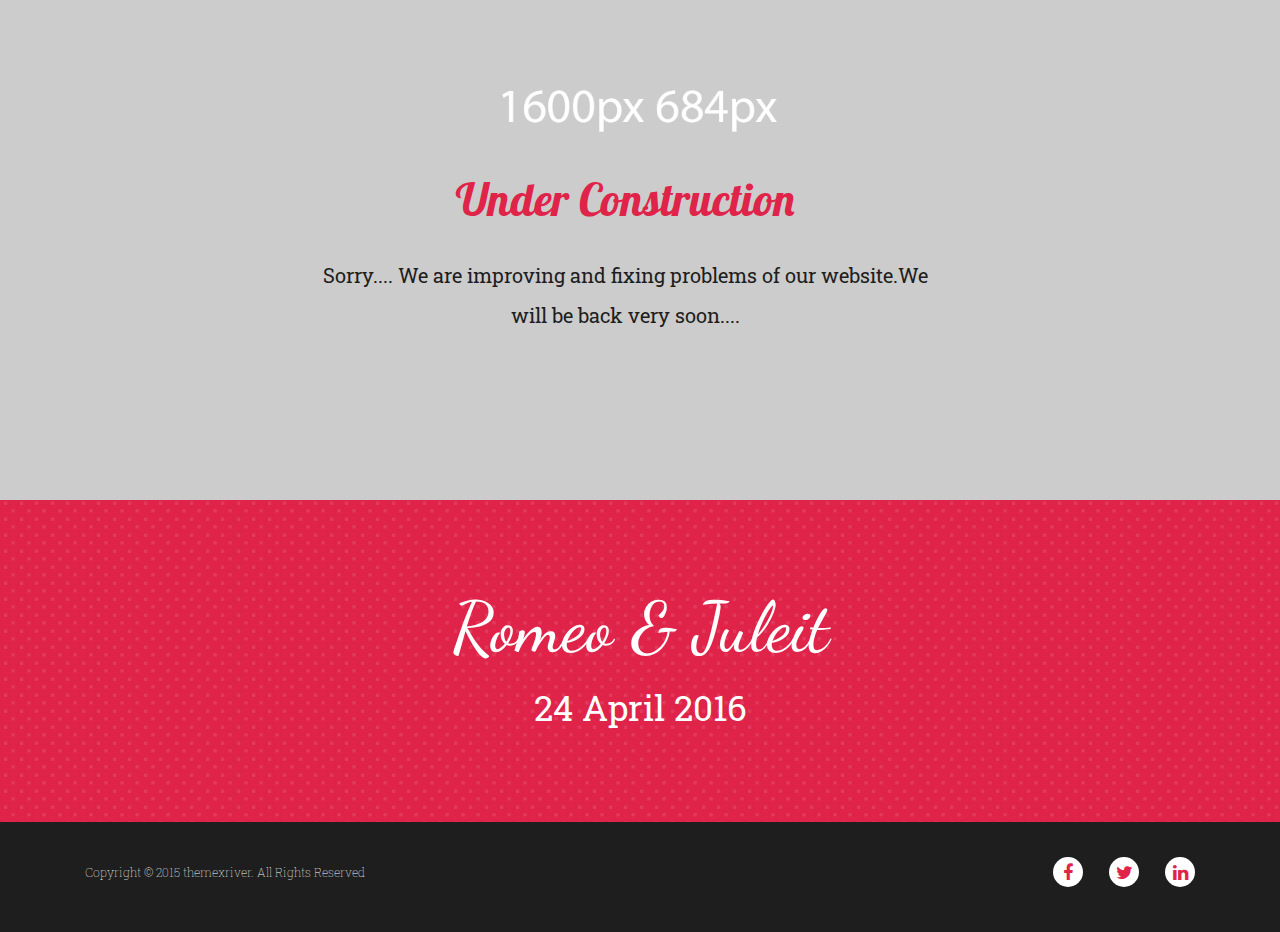
<file: under-construction.html>
<!DOCTYPE html>
<html lang="en">
<head>
    <meta charset="utf-8">
    <meta http-equiv="X-UA-Compatible" content="IE=edge">
    <meta name="viewport" content="width=device-width, initial-scale=1">
    <meta name="description" content="html template">
    <meta name="keyword" content="your keyword goes to here">
    <meta name="author" content="themexriver">
    <title>True-Love-Bootstrap Wedding Template</title>
    <link href="images/favicon.png" rel="icon">
    <link href="font-awesome/css/font-awesome.min.css" rel="stylesheet">
    <link href='https://fonts.googleapis.com/css?family=Lobster' rel='stylesheet' type='text/css'>
    <link href='https://fonts.googleapis.com/css?family=Roboto+Slab:400,300' rel='stylesheet' type='text/css'>
    <link href='https://fonts.googleapis.com/css?family=Dancing+Script:700' rel='stylesheet' type='text/css'>
    <link href="css/bootstrap.min.css" rel="stylesheet">
    <link href="css/under-construction.css" rel="stylesheet">

    <!-- HTML5 shim and Respond.js for IE8 support of HTML5 elements and media queries -->
    <!--[if lt IE 9]>
    <script src="https://oss.maxcdn.com/html5shiv/3.7.2/html5shiv.min.js"></script>
    <script src="https://oss.maxcdn.com/respond/1.4.2/respond.min.js"></script>
    <![endif]-->
</head>

<body id="under-construction">
    <header>
        <div class="banar">
            <div class="overlay"></div>
            <div class="row">
                <div class="col col-sm-6 col-sm-offset-3 banar-title">
                    <h1>Under Construction</h1>
                    <p>Sorry.... We are improving and fixing problems of our website.We will be back very soon....</p>
                </div>
            </div>
        </div>
    </header>  <!-- end of header -->

    <footer>
        <div class="row">
            <h2>Romeo &amp; Juleit</h2>
            <span class="date">24 April 2016 </span>
        </div>

        <div class="row">
            <div class="container">
                <div class="col col-sm-6">
                    <p>Copyright &copy; 2015 themexriver. All Rights Reserved</p>
                </div>
                <div class="col col-sm-6">
                    <ul>
                        <li><a href="#"><i class="fa fa-facebook"></i></a></li>
                        <li><a href="#"><i class="fa fa-twitter"></i></a></li>
                        <li><a href="#"><i class="fa fa-linkedin"></i></a></li>
                    </ul>
                </div>
            </div>
        </div>
    </footer> <!-- end of footer -->

    <script src="js/jquery-1.11.3.min.js"></script>
    <script src="js/bootstrap.min.js"></script>
</body>
</html>
</file>
<file: css/under-construction.css>
/*global style*/
body {
	font-family: 'Roboto Slab', serif;
	color: #1e1e1e;
}

#under-construction h1 {
	font-family: 'Lobster', cursive;
	color: #df2349;
}

h2 {
	font-family: 'Dancing Script', cursive;
}

p {
	font-size: 14px;
	line-height: 30px;
}

.overlay {
	width: 100%;
	height: 100%;
	position: absolute;
	top: 0;
}

.banar {
	background-size: cover;
    background-position: 50% 50%;
    background-repeat: no-repeat;
	width: 100%;
	height: 500px;
	position: relative;
}

.banar .banar-title {
	position: absolute;
    top: 60%;
    text-align: center;
}

.banar .banar-title h1 {
	font-size: 45px;
	color: #fff;
	margin-bottom: 30px;
}

.banar .banar-title p {
	font-size: 18px;
	color: #fff;
}



/*--------------------------------------------------------------
1.	under-construction
--------------------------------------------------------------*/

/*--------------------------------------------------------------
#1.	under-construction-header
--------------------------------------------------------------*/
 #under-construction header {
	height: auto;
	position: relative;
}

#under-construction .overlay {
	background-color: rgba(255,255,255, 0.8);
}

#under-construction .banar {
	background-image: url(../images/under-construction/banar.jpg);
	background-size: cover;
    background-position: 50% 50%;
    background-repeat: no-repeat;
	width: 100%;
	height: 500px;
	position: relative;
}

#under-construction h1 {
	color: #df2349;
}

#under-construction header p {
	color: #1e1e1e;
	font-size: 20px;
	line-height: 40px;
}

#under-construction .banar .banar-title {
	height: auto;
	top: 50%;
	-webkit-transform: translateY(-50%);
	transform: translateY(-50%);
}



/*--------------------------------------------------------------
	footer
--------------------------------------------------------------*/
footer {
	overflow: hidden;
}

footer .row:first-child {
	background: #df2349 url('../images/footer-bg.jpg');
	text-align: center;
	padding: 90px 0;
}

footer h2 {
	font-size: 70px;
	color: #fff;
	margin: 0 0 15px;
}

footer .row:first-child span {
	font-size: 35px;
	color: #fff;
}

footer .row:last-child {
	background-color: #1e1e1e;
	color: #fff;
	padding: 35px 0;
}

footer .row:last-child p {
	font-size: 12px;
	font-weight: lighter;
	margin: 0;
}

footer .row:last-child p i {
	display: inline-block;
	color: #df2349;
	padding: 0 5px;
}

footer ul {
	float: right;
}

footer ul li {
	display: inline-block;
	text-align: center;
	margin-left: 23px;
}

footer ul li a {
	width: 30px;
	height: 30px;
	line-height: 30px;
	display: inline-block;
	background: #fff;
	color: #df2349;
	font-size: 18px;
	border-radius: 50%;
}



/*responsive css*/
@media only screen and (max-width: 767px) {
	.banar .banar-title {
	    top: 50% !important;
	    height: auto !important;
	    -webkit-transform: translateY(-50%);
	    transform: translateY(-50%);
	}

	.banar .banar-title h1 {
		font-size: 35px;
	}

	.banar .banar-title p {
		font-size: 16px;
		padding: 0 10px;
	}
}

@media only screen and (max-width: 991px) {
	footer h2 {
		font-size: 45px;
	}

	footer .row:first-child span {
		font-size: 25px;
	}
}

@media only screen and (max-width: 767px) {
	footer h2 {
		font-size: 35px;
	}

	footer .row:first-child span {
		font-size: 20px;
	}

	footer .container .col {
		width: 100%;
	}

	footer ul {
		float: left;
		margin-top: 15px;
	}

	footer ul li:first-child {
		margin-left: 0;
	}
}

@media only screen and (max-width: 500px) {
	footer h2 {
		font-size: 30px;
	}

	footer .row:first-child span {
		font-size: 20px;
	}
}
</file>
<file: documentation/css/style.css>
/*
Theme Name:  True-Love-Bootstrap Wedding Template
Theme URI: http://true-love.themexriver.com
Author: themexriver
Description: True-Love-Bootstrap Wedding Template
Version: 1.0
*/




/*--------------------------------------------------------------
>>> TABLE OF CONTENTS:
----------------------------------------------------------------
#1	navbar
#2	main
	#2.1 intro
	#2.2 html-structure

--------------------------------------------------------------*/
body {
	font-family: 'Open Sans', sans-serif;
	font-size: 16px;
}

h1 {
	font-size: 35px;
	font-weight: bold;
	text-transform: uppercase;
	margin-bottom: 25px;
}

h2 {
	font-size: 22px;
	text-transform: uppercase;
	font-weight: bold;
}

h3 {
	font-size: 18px;
	font-weight: bold;
	text-transform: uppercase;
	margin-top: 50px;
}

p {
	margin-bottom: 13px;
	color: #767676;
	line-height: 25px;
}

.padding {
	padding: 50px 0;
}


h2 + p {
	margin-bottom: 40px;
}

mark {
	background: yellow;
}

ul li.active {
	font-weight: bold;
}
a:hover,
a:focus {
	background: none !important;
}


/*--------------------------------------------------------------
#1	navbar
--------------------------------------------------------------*/
.main-navigation {
	padding: 0;
}

#navbar {
	padding: 0 !important;
}

.navbar ul {
	width: 240px;
	height: 100%;
	position: fixed;
	left: 0;
	top: 0;
	background: #df2349;
	z-index: 10;
}

.navbar ul h2 {
	margin-top: 0;
	margin-bottom: 50px;
	padding: 30px 5px;
	text-align: center;
	border-bottom: 1px dotted #fff;
	color: #fff;
}
.navbar ul li {
	 display: block;
	 width: 100%;
}

.navbar ul li a {
	display: block;
	padding: 10px 30px 10px 5px;
	color: #fff;
	text-align: right;
	font-size: 14px;
	text-transform: uppercase;
}

.navbar ul li:nth-child(2n) {
	background: #c00f33;
}

.navbar ul li a:hover {
	background: no-repeat;
	font-weight: bold;
}


@media only screen and (max-width: 767px) {
	#navbar {
		position: absolute;
		left: 0;
		z-index: 10;
		width: 100%;
	}

	.navbar ul {
		width: 100%;
		height: auto;
		position: static;
		background: #c84a47;
		z-index: 10;
	}

	.navbar ul li a {
		text-align: center;
	}
}

.navbar-header button span {
	background: red;
	z-index: 20;
}



/*--------------------------------------------------------------
#1	main
--------------------------------------------------------------*/
.main {
	padding: 20px 100px 20px;
}

@media only screen and (max-width: 991px) {
	.main {
		padding: 20px 100px 20px 150px;
	}

}

@media only screen and (max-width: 767px) {
	.main {
		padding: 20px;
	}

}




/*--------------------------------------------------------------
#2.1 intro
--------------------------------------------------------------*/
.intro {
	padding: 50px 0 0;
}
.intro .create-info {
	color: #989898;
	margin-bottom: 50px;
}

.intro p {
	text-align: justify;
	margin-bottom: 13px;
	color: #767676;
	line-height: 25px;
}

.intro .thanks {
	margin-top: 50px;
	margin-bottom: 140px;
}

.intro .thanks span {
	color: #000;
	font-weight: bold;
}



/*--------------------------------------------------------------
#2.2 html-structure
--------------------------------------------------------------*/
.html-structure {
	padding: 40px 0;
}

.html-structure img {
	width: 100%;
}

.html-structure h2 + p {
	margin-bottom: 10px;
}

.html-structure .note {
	margin-bottom: 30px;
}


#others mark {
	display: block;
}

#others p {
	padding: 25px 0 10px;
}
</file>
<file: style-2/css/nivo-default.css>
/*
 * Nivo Lightbox Default Theme v1.0
 * http://dev7studios.com/nivo-lightbox
 *
 * Copyright 2013, Dev7studios
 * Free to use and abuse under the MIT license.
 * http://www.opensource.org/licenses/mit-license.php
 */
 
.nivo-lightbox-theme-default.nivo-lightbox-overlay { 
	background: #666;
	background: rgba(0,0,0,0.9); 
}
.nivo-lightbox-theme-default .nivo-lightbox-content.nivo-lightbox-loading { background: url(../images/home/loading.gif) no-repeat 50% 50%; }

.nivo-lightbox-theme-default .nivo-lightbox-nav {
	top: 0;
	width: 8%;
	height: 100%;
	text-indent: -9999px;
	background-repeat: no-repeat;
	background-position: 50% 50%;
	opacity: 0.5;
}
.nivo-lightbox-theme-default .nivo-lightbox-nav:hover { 
	opacity: 1; 
	background-color: rgba(0,0,0,0.5);
}
.nivo-lightbox-theme-default .nivo-lightbox-prev { 
	background-image: url(../images/home/prev.png); 
	border-radius: 0 3px 3px 0;
	display: block;
}
.nivo-lightbox-theme-default .nivo-lightbox-next { 
	background-image: url(../images/home/next.png); 
	border-radius: 3px 0 0 3px;
	display: block;
}

.nivo-lightbox-theme-default .nivo-lightbox-close {
	display: block;
	background: url(../images/home/close.png) no-repeat;
	width: 32px;
	height: 32px;
	text-indent: -9999px;
	padding: 5px;
	opacity: 0.5;
}
.nivo-lightbox-theme-default .nivo-lightbox-close:hover { opacity: 1; }

.nivo-lightbox-theme-default .nivo-lightbox-title-wrap { bottom: -7%; }
.nivo-lightbox-theme-default .nivo-lightbox-title {
	font: 14px/20px 'Helvetica Neue', Helvetica, Arial, sans-serif;
	font-style: normal;
	font-weight: normal;
	background: #000;
	color: #fff;
	padding: 7px 15px;
	border-radius: 30px;
}

.nivo-lightbox-theme-default .nivo-lightbox-image img {
	background: #fff;
	-webkit-box-shadow: 0px 1px 1px rgba(0,0,0,0.4);
	   -moz-box-shadow: 0px 1px 1px rgba(0,0,0,0.4);
	        box-shadow: 0px 1px 1px rgba(0,0,0,0.4);
}
.nivo-lightbox-theme-default .nivo-lightbox-ajax,
.nivo-lightbox-theme-default .nivo-lightbox-inline {
	background: #fff;
	padding: 40px;
	-webkit-box-shadow: 0px 1px 1px rgba(0,0,0,0.4);
	   -moz-box-shadow: 0px 1px 1px rgba(0,0,0,0.4);
	        box-shadow: 0px 1px 1px rgba(0,0,0,0.4);
}

@media (-webkit-min-device-pixel-ratio: 1.3),
       (-o-min-device-pixel-ratio: 2.6/2),
       (min--moz-device-pixel-ratio: 1.3),
       (min-device-pixel-ratio: 1.3),
       (min-resolution: 1.3dppx) {

	.nivo-lightbox-theme-default .nivo-lightbox-content.nivo-lightbox-loading { 
		background-image: url(loading@2x.gif); 
		background-size: 32px 32px;
	}
	.nivo-lightbox-theme-default .nivo-lightbox-prev { 
		background-image: url(prev@2x.png); 
		background-size: 48px 48px;
	}
	.nivo-lightbox-theme-default .nivo-lightbox-next { 
		background-image: url(next@2x.png); 
		background-size: 48px 48px;
	}
	.nivo-lightbox-theme-default .nivo-lightbox-close { 
		background-image: url(close@2x.png); 
		background-size: 16px 16px;
	}
	
}
</file>
<file: style-2/css/style.css>
/*
Theme Name:  True-Love-Bootstrap Wedding Template
Theme URI: http://true-love.themexriver.com
Author: themexriver
Description: True-Love-Bootstrap Wedding Template
Version: 1.0
*/





/*--------------------------------------------------------------
>>> TABLE OF CONTENTS:
----------------------------------------------------------------
#0.1	Theme Reset Style
#0.2	Global Elements 


=========================================================
1.	index page
=========================================================
#1.1	header
#1.2	count-down
#1.3	announciation
#1.4	happy-couple
#1.5	love-story
#1.6	event
#1.7	gallery
#1.8	groomsmen-bridesmaids
#1.9	journal
#1.10	gift-registration
#1.11	rsvp
#1.12	footer


=========================================================
2.	blog
=========================================================
#2.1	blog-header
#2.2	blog-content


=========================================================
3.	blog-details
=========================================================
#3.1	blod-details-header
#3.2	blog-details-content


=========================================================
4.	blog-masonry
=========================================================
#4.1	blog-masonry-header
#4.2	blog-masonry-content


=========================================================
5.	404
=========================================================
#5.1	404-header


=========================================================
6.	comming-soon
=========================================================
#6.1	comming-soon-content





*/



/*--------------------------------------------------------------
#0.1	Theme Reset Style
--------------------------------------------------------------*/
body {
	font-family: 'Roboto Slab', serif;
	color: #1e1e1e;
}

h3 {
	color: #1e1e1e;
	font-size: 30px;
}

h1,h2,h3,h4,h5,h6 {
	font-family: 'Dancing Script', cursive;
}

p {
	font-size: 14px;
	line-height: 30px;
}

ul {
	list-style: none;
	padding-left: 0;
	margin: 0;
}

a,
a:hover {
	text-decoration: none !important;
}

a:focus {
	border: none !important;
	outline: none !important;
	box-shadow: none !important;
}

::-webkit-input-placeholder {
    opacity: 1 !important;
}
:-moz-placeholder {
    opacity: 1 !important;
}
::-moz-placeholder {
    opacity: 1 !important;
}



/*--------------------------------------------------------------
#0.2	Global Elements 
--------------------------------------------------------------*/
.section-padding {
	padding: 100px 0;
}

.section-heading {
	text-align: center;
}

.section-heading h2 {
	background: url(../images/heading-heart.png) no-repeat center 60px;
	font-size: 45px;
	line-height: 38px;
	color: #2a1d22;
	margin: 0;
	padding-bottom: 55px;
}

.section-heading p {
	font-size: 18px;
	font-weight: lighter;
	line-height: 35px;
	margin: 0 0 60px;
}

.overlay {
	background-color: rgba(225,138,175, 0.9);
	width: 100%;
	height: 100%;
	position: absolute;
	top: 0;
}

.banar {
	background-size: cover;
    background-position: 50% 50%;
    background-repeat: no-repeat;
	width: 100%;
	height: 500px;
	position: relative;
}

.banar .overlay {
	background-color: rgba(0,0,0, 0.8);
}

.banar .banar-title {
	position: absolute;
    top: 60%;
    text-align: center;
}

.banar .banar-title h1 {
	font-size: 45px;
	color: #fff;
	margin-bottom: 30px;
}

.banar .banar-title p {
	font-size: 18px;
	color: #fff;
}


/*site-loder*/
.site-loder {
	width: 100%;
	height: 100%;
	background-color: #fff;
	position: fixed;
	z-index: 2000;
}

.site-loder .heart {
	display: block;
	position: absolute;
	top: 50%;
	left: 50%;
	height: 70px;
	width: 50px;
	margin: -35px 0 0 -25px;
	-webkit-animation: lodingAnimation 0.5s ease-in-out infinite alternate;
	animation: lodingAnimation 0.5s ease-in-out infinite alternate;
}

.site-loder .heart:after,
.site-loder .heart:before {
	background-color: #e18aaf;
	position: absolute;
	content: "";
	left: 40px;
	top: 0;
	width: 40px;
	height: 70px;
	border-radius: 50% 50% 0 0;
	-webkit-transform: rotate(-45deg);
	transform: rotate(-45deg);
	-webkit-transform-origin: 0 100%;
	transform-origin: 0 100%;

}

.site-loder .heart:after {
	left: 0;
	-webkit-transform: rotate(45deg);
	transform: rotate(45deg);
	-webkit-transform-origin: 100% 100%;
	transform-origin: 100% 100%;
}

@-webkit-keyframes lodingAnimation {
	from { -webkit-transform: scale(0.5, 0.5); }
	to { -webkit-transform: scale(1, 1); }
}
@keyframes lodingAnimation {
	from { transform: scale(0.5, 0.5); }
	to { transform: scale(1, 1); }
}




/*--------------------------------------------------------------
#1	index-page
--------------------------------------------------------------*/

/*--------------------------------------------------------------
#1.1	header
--------------------------------------------------------------*/
header {
	position: relative;
}

/*navigation*/
header .navbar-brand {
	font-family: 'Dancing Script', cursive;
	font-size: 35px;
	color: #1e1e1e;
	padding: 0;
	position: relative;
	top: 23px;
	z-index: 100;
	-webkit-transition: all 0.5s;
	transition: all 0.5s;
}

header .navbar-brand i {
	color: #f7b3d2;
}


header .navbar {
	background-color: rgba(233,233,233, 0.7);
	width: 100%;
	margin-bottom: 0;
	border: 0;
	border-bottom: 5px solid rgba(233,233,233, 0.5);
	border-radius: 0;
	position: fixed;
	top: 0;
	z-index: 200;
}

#navbar {
	position: relative;
}

#navbar .navbar-nav {
	position: relative;
	left: 50%;
	-webkit-transform: translate(-50%);
	transform: translate(-50%);
}

#navbar > ul > li > a {
	font-size: 14px;
	text-transform: uppercase;
	color: #000;
	padding-top: 35px;
	padding-bottom: 35px;
	-webkit-transition: all 0.5s;
	transition: all 0.5s;
}

#navbar a:hover,
#navbar a:focus,
#navbar ul li.active a {
	background: none !important;
	color: #e18aaf !important;
}

#navbar a:focus {
	color: #000 !important;
}


/*dropdown*/
header .dropdown-menu {
	background-color: rgba(255,255,255, 0.8);
	border-top: 5px solid #e18aaf;
	padding: 0;
	border-bottom: 0;
	border-radius: 0;
}

header #navbar .dropdown-menu li a {
	font-size: 12px;
	display: block;
	padding: 10px;
	-webkit-transition: all 0.2s;
	transition: all 0.2s;
}

header #navbar .dropdown-menu li a:hover {
	background-color: #fff !important;
	padding-left: 13px;
}


/*title*/
header .title {
	width: 100%;
	text-align: center;
	position: absolute;
	left: 50%;
	top: 50%;
	-webkit-transform: translate(-50%, -50%);
	transform: translate(-50%, -50%);
	z-index: 10;
}

header .title h1 {
	font-size: 80px;
	color: #1e1e1e;
	margin-bottom: 25px;
}

header .title .date {
	font-size: 30px;
	color: #1e1e1e;
}


/*slider*/
header .slider {
	width: 100%;
	min-height: 729px;
	text-align: center;
}

header .slider .slide-item {
	width: 100%;
	height: 730px;
}


/*********** slider image setting ***********/
header .slider .slide-img-1 {
	background: url(../images/home/slider/slider-1.jpg);
	background-size: cover;
    background-position: 50% 50%;
    background-repeat: no-repeat;
}

header .slider .slide-img-2 {
	background: url(../images/home/slider/slider-2.jpg);
	background-size: cover;
    background-position: 50% 50%;
    background-repeat: no-repeat;
}
/*********** slider image setting ***********/


/*slider pagination*/
header .slider .owl-buttons {
	width: 100%;
	height: 57px;
	position: absolute;
	top: 50%;
	-webkit-transform: translateY(-50%);
	z-index: 100;
}

header .slider .owl-buttons .owl-prev,
header .slider .owl-buttons .owl-next {
	background-color: #f7b3d2;
	color: #1e1e1e;
	font-size: 40px;
	padding: 0 10px;
	border-radius: 0 !important;
	margin: 0 !important;
	opacity: 1;
	position: absolute;
}

header .slider .owl-buttons .owl-prev {
	left: 0;
}

header .slider .owl-buttons .owl-next {
	right: 0;
}

header .slider .owl-pagination {
	display: none !important;
}

header .smaller {
	background: #fff !important;
}

header .smaller #navbar > ul > li > a {
	padding-top: 25px;
	padding-bottom: 25px;
}

header .smaller .navbar-brand {
	top: 12px;
}



/*--------------------------------------------------------------
#1.2	count-down
--------------------------------------------------------------*/
.count-down {
	overflow: hidden;
	padding: 50px 0;
	margin-top: -10px;
}

.count-down .col {
	text-align: center;
	position: relative;
}

.count-down .col .digit {
	font-size: 70px;
	color: #f7b3d2;
	display: inline-block;
	width: 40px;
	height: 100px;
	overflow: hidden;
}

.count-down .col .note {
	text-transform: uppercase;
}

.count-down .note {
	margin-bottom: 0 !important;
}



/*--------------------------------------------------------------
#1.3	announciation
--------------------------------------------------------------*/
.announciation {
	background-color: #fdeff5;
	background-image:  url(../images/home/announcement/left-flower-border.png), url(../images/home/announcement/bg.png);
	background-repeat: no-repeat, repeat;
	background-position: -10% center, 0 0;
	overflow: hidden;
}

.announciation .section-heading {
	padding-bottom: 100px;
}

.announciation .content .col {
	padding: 0;
}

.announciation .thumbnail {
	background-color: #fff;
	border: 0;
	text-align: center;
	padding: 150px 25px 45px;
	margin-bottom: 0;
	position: relative;
}

.announciation .thumbnail .frame {
	overflow: hidden;
	position: absolute;
	top: -114px;
	left: 50%;
	-webkit-transform: translateX(-50%);
	transform: translateX(-50%);
}

.announciation .thumbnail .frame img:first-child {
	position: relative;
	z-index: 10;
}

.announciation .thumbnail .frame img:nth-child(3) {
	position: absolute;
	left: 10px;
	top: 10px;
}

.announciation .hover-frame {
	position: relative;
	z-index: 10;
	display: none;
}


/*social-icon*/
.announciation .social {
	width: 100%;
	height: 100%;
	border-radius: 50%;
	background: rgba(193,3,90, 0.7);
	position: absolute;
	top: 0;
	left: 0;
	visibility: hidden;
}

.announciation .social div {
	width: 55%;
	height: 55%;
	background-color: #fff;
	border-radius: 50%;
	position: absolute;
	z-index: 100;
	left: 50%;
	top: 50%;
	-webkit-transform: translate(-50%, -50%);
	transform: translate(-50%, -50%);
}

.announciation .social ul {
	width: 100%;
	overflow: hidden;
	position: absolute;
	left: 50%;
	top: 50%;
	-webkit-transform: translate(-50%, -50%);
	transform: translate(-50%, -50%);
}

.announciation .social li {
	display: inline-block;
}

.announciation .social li a {
	background-color: #efbdd5;
	display: inline-block;
	width: 25px;
	height: 25px;
	line-height: 25px;
	color: #fff;
	border-radius: 5px;
}

.announciation .social li a:hover {
	background-color: #e190b5;
}

.announciation .thumbnail h3 {
	font-family: 'Roboto Slab', serif;
	font-size: 30px;
	text-transform: uppercase;
	margin: 0 0 15px;
}

.announciation .thumbnail h4 {
	font-family: 'Roboto Slab', serif;
	font-size: 13px;
	text-transform: uppercase;
	margin: 0;
	padding-bottom: 42px;
}

.announciation .signature {
	display: block;
	position: relative;
	top: 10px;
}


/*hover-effect*/
.announciation .frame:hover img:first-child {
	display: none;
}

.announciation .frame:hover .hover-frame {
	display: block;
}

.announciation .frame:hover .social {
	visibility: visible;
}



/*--------------------------------------------------------------
#1.4	happy-couple
--------------------------------------------------------------*/
.happy-couple {
	position: relative;
	overflow: hidden;
	text-align: center;
}

.happy-couple .container {
	position: relative;
	z-index: 5;
}

.happy-couple h2 {
	font-size: 45px;
	color: #fff;
	margin: 0 0 1em 0;
}

.happy-couple h2 + div i:first-child {
	-webkit-animation: first-heart 0.6s 0.2s infinite alternate;
	animation: first-heart 0.6s 0.2s infinite alternate;
}

.happy-couple h2 + div i:nth-child(2) {
	-webkit-animation: first-heart 0.6s 0.5s infinite alternate;
	animation: first-heart 0.6s 0.5s infinite alternate;
}

.happy-couple h2 + div i:nth-child(3) {
	-webkit-animation: first-heart 0.6s  1s infinite alternate;
	animation: first-heart 0.6s  1s infinite alternate;
}

@-webkit-keyframes first-heart {
	0% { -webkit-transform: scale(0.5); }
	50% { -webkit-transform: scale(1); }
}
@keyframes first-heart {
	0% { transform: scale(0.5); }
	50% { transform: scale(1); }
}

.happy-couple .container i {
	display: block;
	color: #fff;
	font-size: 35px;
	margin-bottom: 1em;
}

.happy-couple h2 + div i:nth-child(2) {
	font-size: 28px;
}

.happy-couple h2 + div i:nth-child(3) {
	font-size: 20px;
	margin-bottom: 0;
}

@-webkit-keyframes first-heart {
	0% { -webkit-transform: scale(0.5); }
	50% { -webkit-transform: scale(1); }
}

@-webkit-keyframes second-heart {
	0% { -webkit-transform: scale(0.5); }
	50% { -webkit-transform: scale(1); }
}

@-webkit-keyframes third-heart {
	0% { -webkit-transform: scale(0.5); }
	10% { -webkit-transform: scale(1); }
}



/*--------------------------------------------------------------
#1.5	love-story
--------------------------------------------------------------*/
.love-story {
	background-color: #fef0ee;
	overflow: hidden;
}

.love-story .content .row {
	margin-bottom: 55px;
}

.love-story .content .row:last-child {
	margin-bottom: 0;
}

.love-story .content .row:nth-child(2) {
	text-align: right;
}

.love-story .content .row > .col {
	background-color: #fff;
	padding: 0;
}

.love-story .content .row > .col .col:first-child {
	padding: 25px 0 25px 25px;
}

.love-story .content .row > .col .col:last-child {
	padding-right: 0;
}

.love-story .content h3 {
	font-size: 35px;
	color: #1e1e1e;
	margin: 0 0 20px;
}

.love-story .content h4 {
	font-family: 'Roboto Slab', serif;
	font-size: 25px;
	color: #e18aaf;
	margin: 0 0 10px;
}

.love-story .content h4 + p {
	margin: 0;
}


/*middle row*/
.love-story .middle .col:first-child {
	padding: 0 !important;
}

.love-story .middle .col:last-child {
	padding: 25px 25px 25px 0 !important;
}

.love-story .middle .frame {
	margin: 0 47px 0 0;
}

.love-story .middle .frame img:last-child {
	right: 0;
}


/*frame*/
.love-story .frame {
	margin-left: 33px;
	position: relative;
	overflow: hidden;
}

.love-story .frame img:first-child {
	width: 220px;
	height: 205px;
	position: relative;
	z-index: 5;
}

.love-story .frame img:last-child {
	width: 100%;
	position: absolute;
	right: 8px;
	top: 3px;
}



/*--------------------------------------------------------------
#1.6	event
--------------------------------------------------------------*/
.event {
	overflow: hidden;
}

.event .content .row {
	margin-bottom: 75px;
}

.event .content .row:last-child {
	margin-bottom: 0;
}

.event .content .col img {
	border-radius: 10px;
}

.event .content h3 {
	margin: 15px 0;
}

.event h3 + p {
	display: inline-block;
	font-size: 18px;
	color: #1e1e1e;
	margin-bottom: 30px;
}

.event h3 + p span {
	display: inline-block;
	padding-right: 10px;
}

.event h3 + p i {
	display: inline-block;
	padding-right: 7px;
}

.event .content .row a {
	display: inline-block;
	color: #e18aaf;
	font-size: 18px;
	margin-top: 20px;
}



/*--------------------------------------------------------------
#1.7	gallery
--------------------------------------------------------------*/
.gallery {
	background-color: #fef0ee;
	padding-bottom: 0;
	overflow: hidden;
}

.gallery ul {
	text-align: center;
	margin-bottom: 60px;
}

.gallery ul li {
	display: inline-block;
}

.gallery ul li a {
	display: block;
	color: #1e1e1e;
	padding: 12px;
	border: 1px solid #ee8397;
}

.gallery ul li .active {
	background-color: #e18aaf;
	color: #fff;
}

.gallery #shuffle-wrapper .col {
	padding: 0;
	position: relative;
	display: block;
	visibility: visible;
	box-sizing: border-box;
}

.gallery #shuffle-wrapper a {
	display: block;
	position: relative;
	overflow: hidden;
}

.gallery #shuffle-wrapper .overlay {
	background: rgba(214,91,144, 0.7) url(../images/home/gallery/search-icon.png) no-repeat center center;
	width: 100%;
	height: 100%;
	position: absolute;
	top: 0;
	visibility: hidden;
	-webkit-transition: all 0.3s;
	transition: all 0.3s;
	-webkit-transform: scale(0,0);
	transform: scale(0,0);
}

.gallery #shuffle-wrapper .col:hover .overlay {
	visibility: visible;
	-webkit-transform: scale(1,1);
	transform: scale(1,1);
	z-index: 5;
}

.gallery #shuffle-wrapper .col img {
	width: 100%;
	-webkit-transform: scale(1.1,1.1);
	transform: scale(1.1,1.1);
	-webkit-transition: all 0.5s;
	transition: all 0.5s;
}

.gallery #shuffle-wrapper .col:hover img {
	-webkit-transform: scale(1.3,1.3);
	transform: scale(1.3,1.3);
}



/*--------------------------------------------------------------
#1.8	groomsmen-bridesmaids
--------------------------------------------------------------*/
.groomsmen-bridesmaids {
	overflow: hidden;
	padding-bottom: 0;
}

.groomsmen-bridesmaids .content {
	background: #e18aaf url(../images/home/groomsmen-bridesmaids/bg.png);
	margin-top: 150px;
	padding-bottom: 100px;
}

.groomsmen-bridesmaids .content .col {
	text-align: center;
}

.groomsmen-bridesmaids .frame {
	position: relative;
	margin-top: -132px;
	overflow: hidden;
}

.groomsmen-bridesmaids .frame img {
	border-radius: 50%;
}

.groomsmen-bridesmaids .frame img:first-child,
.journal .frame img:first-child {
	width: 100%;
	position: relative;
	z-index: 50;
}

.groomsmen-bridesmaids .frame img:last-child {
	width: 98%;
	position: absolute;
	top: 2px;
	left: 2px;
}

.groomsmen-bridesmaids .content h3 {
	font-family: 'Roboto Slab', serif;
	font-size: 22px;
	color: #1e1e1e;
	text-transform: uppercase;
}

.groomsmen-bridesmaids .content span {
	font-size: 14px;
	color: #fff;
	text-transform: uppercase;
}

.groomsmen-bridesmaids .overlay,
.journal .overlay {
 	background-color: rgba(223,35,73,0.5);
 	width: 98%;
    height: 98%;
    text-align: center;
    z-index: 10;
    border-radius: 50%;
	position: absolute;
	left: 50%;
	top: 50%;
	-webkit-transform: translate(-50%, -50%) scale(0,0);
	transform: translate(-50%, -50%) scale(0,0);
    -webkit-transition: all 0.3s;
    transition: all 0.3s;
 }

.groomsmen-bridesmaids .overlay div,
.journal .overlay div {
	background-color: #fff;
	display: block;
	width: 60%;
	height: 60%;
	border-radius: 50%;
	position: absolute;
	left: 50%;
	top: 50%;
	-webkit-transform: translate(-50%, -50%);
	transform: translate(-50%, -50%);

}

.groomsmen-bridesmaids .overlay div span,
.journal .overlay div span {
	width: 100%;
	font-size: 16px;
	color: #e18aaf;
	position: absolute;
	left: 50%;
	top: 50%;
	-webkit-transform: translate(-50%, -50%);
	transform: translate(-50%, -50%);
}

.groomsmen-bridesmaids .frame:hover .overlay,
.journal .frame:hover .overlay {
	background-image: url(../images/home/groomsmen-bridesmaids/hover-img.png);
	background-repeat: no-repeat;
	background-position: center center; 
	background-size: 90%;
	-webkit-transform: translate(-50%, -50%) scale(1,1);
	transform: translate(-50%, -50%) scale(1,1);
}



/*--------------------------------------------------------------
#1.9	journal
--------------------------------------------------------------*/
.journal {
	overflow: hidden;
}

.journal .frame {
	overflow: hidden;
	position: relative;
}

.journal .frame img:last-child {
	width: 97%;
	position: absolute;
	right: 1px;
	top: 0;
}

.journal .overlay {
 	width: 98%;
    height: 98%;
 }

.journal .overlay div {
	width: 60%;
	height: 60%;
}

.journal .overlay div span {
	font-size: 22px;
}

.journal .link {
	text-align: center;
}

.journal .link a {
	background-color: #e18aaf;
	display: inline-block;
	font-size: 16px;
	color: #fff;
	text-transform: uppercase;
	padding: 15px 45px;
	margin: 60px 10px 0 0;
	border: 1px solid #e18aaf;
	-webkit-transition: all 0.3s;
	transition: all 0.3s;
}

.journal .link a:hover {
	background-color: transparent;
	color: #1e1e1e;
}



/*--------------------------------------------------------------
#1.10	gift-registration
--------------------------------------------------------------*/
.gift-registration {
	background: url(../images/home/gift/gift-register-bg.jpg) no-repeat;
	background-size: cover;
	color: #fff;
	position: relative;
	overflow: hidden;
}

.gift-registration .section-heading h2 {
	background: url(../images/heart-white.png) no-repeat center 65px;
	color: #fff;
}

.gift-registration .gift-slider a {
	display: inline-block;
	background-color: #fff;
	padding: 25px;
	border-radius: 5px;
}

.gift-registration .owl-page span {
	background-color: #fff !important;
	margin-bottom: 0 !important;
}

.gift-registration .owl-item {
	text-align: center;
}




/*--------------------------------------------------------------
#1.11	rsvp
--------------------------------------------------------------*/
.rsvp {
	background: url(../images/home/rsvp-bg.jpg) no-repeat;
	background-size: cover;
	position: relative;
	overflow: hidden;
}

.rsvp .overlay {
	background-color: rgba(255,255,255,0.9);
}

.rsvp .form-inline {
	background: url(../images/home/rsvp-form-bg.jpg) no-repeat;
	background-size: cover;
	position: relative;
	padding: 60px 45px 40px;
	overflow: hidden;
}

.rsvp .form-inline .overlay {
	width: 100%;
	background-color: rgba(223,35,73,0.3);
	left: 0;
}

.rsvp .form-inline .col {
	margin-bottom: 20px;
}

.rsvp form input,
.rsvp form select,
.rsvp form textarea {
	background-color: rgba(255,255,255, 0.6);
	width: 100% !important;
	height: 50px;
	height: 50px;
	font-size: 18px;
	font-weight: lighter;
	color: #1e1e1e;
	border: 0;
}

.rsvp form textarea {
	height: 170px;
	padding: 15px;
}

.rsvp form input[type="submit"] {
	background-color: #e18aaf;
	width: auto !important;
	color: #fff;
	padding: 0 100px;
	border: 1px solid #fff;
	position: relative;
	left: 50%;
	-webkit-transform: translate(-50%);
	transform: translate(-50%);
	-webkit-transition: all 0.3s;
}

.rsvp form input[type="submit"]:hover {
	background-color: rgba(255,255,255,0.6);
	color: #1e1e1e;
}

.rsvp ::-webkit-input-placeholder {
   color: #1e1e1e;
   opacity: 1 !important;
}

.rsvp :-moz-placeholder { 
   color: #1e1e1e;  
   opacity: 1 !important;
}

.rsvp ::-moz-placeholder { 
   color: #1e1e1e;  
   opacity: 1 !important;
}

.rsvp :-ms-input-placeholder {  
   color: #1e1e1e;  
   opacity: 1 !important;
}



/*--------------------------------------------------------------
#1.12	footer
--------------------------------------------------------------*/
footer {
	overflow: hidden;
}

footer .row:first-child {
	background: #fdeff5 url('../images/footer-bg.png');
	text-align: center;
	padding: 90px 0;
}

footer h2 {
	font-size: 70px;
	line-height: 56px;
	color: #e18aaf;
	margin: 0 0 15px;
}

footer .row:first-child span {
	font-size: 35px;
}

footer .row:last-child {
	background-color: #e18aaf;
	color: #fff;
	padding: 35px 0;
}

footer .row:last-child p {
	font-size: 12px;
	font-weight: lighter;
	color: #fff;
	margin: 0;
	text-transform: capitalize;
}

footer .row:last-child p i {
	display: inline-block;
	padding: 0 5px;
}

footer ul {
	float: right;
}

footer ul li {
	display: inline-block;
	text-align: center;
	margin-left: 23px;
}

footer ul li a {
	width: 30px;
	height: 30px;
	line-height: 30px;
	display: inline-block;
	background: #fff;
	color: #e18aaf;
	font-size: 18px;
	border-radius: 50%;
}

footer ul li a:hover {
	color: #1e1e1e;
}



/*--------------------------------------------------------------
#2	blog
--------------------------------------------------------------*/

/*--------------------------------------------------------------
#2.1	blog-header
--------------------------------------------------------------*/
#blog .banar {
	background-image: url(../images/blog/banar.jpg);
}



/*--------------------------------------------------------------
#2.2	blog-content
--------------------------------------------------------------*/
#blog .blog-content {
	background-color: #fef0ee;
}

#blog .blog-content .row {
	background-color: #fff;
	padding: 15px 0;
	margin-bottom: 60px;
}

#blog .blog-content .container .row:last-child {
	margin-bottom: 0;
}

#blog .blog-content h2 a {
	color: #1e1e1e;
}

#blog .blog-content h2 a:hover {
	color: #e18aaf;
}

#blog .blog-content .post-details {
	font-size: 17px;
	margin-bottom: 20px;
}

#blog .blog-content .post-name a,
#blog .blog-content .post-comment a {
	color: #e18aaf;
}

#blog .blog-content .read-more {
	color: #e18aaf;
	font-size: 20px;
}



/*--------------------------------------------------------------
#3	blog-details
--------------------------------------------------------------*/

/*--------------------------------------------------------------
#3.1	blog-details-header
--------------------------------------------------------------*/
#blog-details .banar {
	background-image: url(../images/blog-details/banar.jpg);
}



/*--------------------------------------------------------------
#3.2	blog-details-content
--------------------------------------------------------------*/
#blog-details .blog-details-content {
	background: #fdf4f3;
	padding-bottom: 90px;
	overflow: hidden;
}

#blog-details .blog-details-content > div {
	padding: 0 95px;
}

#blog-details .blog-details-content > img {
	background-color: #fff;
	border: 2px solid #e18aaf;
	padding: 12px;
	border-radius: 5px;
	margin-bottom: 80px;
}

#blog-details .blog-details-content p {
	margin-bottom: 35px;
}

#blog-details .blog-details-content blockquote {
	font-size: 16px;
	font-style: italic;
	line-height: 28px;
	padding: 0;
	border: 0;
	margin-bottom: 35px;
}

#blog-details .blog-details-content ul {
	text-align: center;
	margin: 60px 0;
}

#blog-details .blog-details-content ul li {
	display: inline-block;
	margin-right: 20px;
}

#blog-details .blog-details-content ul a {
	background-color: #e18aaf;
	width: 50px;
	height: 50px;
	line-height: 50px;
	display: inline-block;
	color: #fff;
	font-size: 25px;
	border-radius: 50%;
}

#blog-details .blog-details-content ul a:hover {
	background-color: #1e1e1e;
}


/*comment*/
#blog-details .comment h2 {
	margin-bottom: 30px;
}

#blog-details .comment h3 {
	margin-top: 0;
} 

#blog-details .comment .col:last-child {
	padding-left: 0;
}

#blog-details .comment img {
	border: 3px solid #fff;
	border-radius: 5px;
}

#blog-details .comment a {
	display: inline-block;
	background-color: #e18aaf;
	color: #fff;
	border-radius: 5px;
	padding: 5px 8px;
    position: absolute;
    right: 0;
    bottom: 0;
}

#blog-details .comment a:hover {
	background-color: #1e1e1e;
}

#blog-details .comment .row {
	margin-bottom: 20px;
}

#blog-details .comment .sub-comment {
	padding-left: 115px;
}


/*comment-submit-form*/
.comment-submit-form {
	background-color: #fdf4f3;
	padding: 0 95px 120px;
	position: relative;
}

.comment-submit-form h2 {
	margin-bottom: 0.7em;
}

.comment-submit-form form {
	position: relative;
}

.comment-submit-form input[type="text"],
.comment-submit-form input[type="email"] {
	height: 50px;
	border: none;
	box-shadow: none;
}

.comment-submit-form textarea {
	height: 185px;
	border: 0;
	box-shadow: none;
	padding: 15px;
}

.comment-submit-form input:focus,
.comment-submit-form textarea:focus {
	box-shadow: none;
}

.comment-submit-form input[type="submit"] {
	background-color: #e18aaf;
	width: 150px;
	height: 50px;
	text-align: center;
	color: #fff;
	position: absolute;
	right: 0;
	bottom: -68px;
	border: 0;
	box-shadow: 0;
}

.comment-submit-form input[type="submit"]:hover {
	background-color: #1e1e1e;
}




/*--------------------------------------------------------------
#4	blog-masonry
--------------------------------------------------------------*/

/*--------------------------------------------------------------
#4.1	blog-masonry-header
--------------------------------------------------------------*/
#blog-masonry .banar {
	background-image: url(../images/blog-masonry/banar.jpg);
}



/*--------------------------------------------------------------
#4.2	blog-masonry-content
--------------------------------------------------------------*/
#blog-masonry .blog-content {
	background-color: #fdf4f3;
	padding-bottom: 50px;
}

#blog-masonry .blog-content .col {
	margin-bottom: 50px;
}

#blog-masonry .blog-content .thumbnail {
	padding: 15px 15px 25px;
	border: 0;
}

#blog-masonry  .thumbnail h2 a {
	color: #1e1e1e;
}

#blog-masonry  .thumbnail h2 a:hover {
	color: #e18aaf;
}

#blog-masonry  .thumbnail h2 + p {
	font-size: 16px;
}

#blog-masonry  .thumbnail h2 + p span {
	color: #e18aaf;
}

#blog-masonry  .thumbnail > a {
	font-size: 16px;
	color: #e18aaf;
}

#blog-masonry .pagination a {
	display: block;
	width: 40px;
	height: 40px;
	line-height: 40px;
	color: #1e1e1e;
	font-size: 15px;
	font-weight: bold;
	text-align: center;
	border: 0;
	border-radius: 0;
	padding: 0 ;
	margin-right: 8px;
}

#blog-masonry .pagination .active a {
	background-color: #e18aaf;
	color: #fff;
}



/*--------------------------------------------------------------
#5	404
--------------------------------------------------------------*/

/*--------------------------------------------------------------
#5.1	404-header
--------------------------------------------------------------*/
#error-404 .banar {
	background-image: url(../images/error-404-banar.jpg);
	height: 684px;
}

#error-404 .banar h2 {
	font-family: 'Roboto Slab', serif;
	color: #fff;
	margin-bottom: 20px;
}

#error-404 .banar a {
	background-color: #e18aaf;
	display: inline-block;
	font-size: 16px;
	border: 1px solid #fff;
	border-radius: 5px;
	color: #fff;
	padding: 10px 40px;
	margin-top: 40px;
	-webkit-transition: all 0.3s;
	transition: all 0.3s;
}

#error-404 .banar a:hover {
	background-color: rgba(255,255,255, 0.5);
}

#error-404 .banar-title {
	position: absolute;
    top: 45%;
    text-align: center;
}



/*--------------------------------------------------------------
#6	comming-soon
--------------------------------------------------------------*/

/*--------------------------------------------------------------
#6.1	comming-soon-content
--------------------------------------------------------------*/
.comming-soon-content {
	background: url(../images/comming-soon/bg.png) center center;
	text-align: center;
	padding: 250px 0 50px;
}

.comming-soon-content .container {
	height: 100%;
}

.comming-soon-content h1 {
	background-image: url(../images/comming-soon/heading-left-icon.png), url(../images/comming-soon/heading-right-icon.png);
	background-repeat: no-repeat;
	background-position: left center, right center;
	font-size: 83px;
	color: #e18aaf;
	display: inline-block;
	padding: 0 140px;
}

.comming-soon-content h2 {
	font-family: 'Roboto Slab', serif;
	font-size: 38px;
	color: #020202;
	padding-bottom: 80px;
	
} 

.comming-soon-content #clock {
	width: 100%;
	height: 100%;
}

#clock .wrapper-digit {
	width: 100%;
	position: absolute;
	left: 50%;
	top: 50%;
	-webkit-transform: translate(-50%, -50%);
	transform: translate(-50%, -50%);

}

#clock .wrapper-digit .digit {
	font-family: 'Lobster', cursive;
}

#clock .wrapper-digit p {
	font-size: 20px;
	margin-top: -10px;
}

#clock .time > div {
	background: url(../images/comming-soon/frame.png) no-repeat;
	background-size: cover;
	width: 172px;
	height: 172px;
	margin: 0 auto;
	position: relative;
}

.comming-soon-content .wrapper-digit div {
	width: 35px !important;
	height: 80px !important;
	display: inline-block;
	font-size: 60px !important;
	color: #e18aaf;
	overflow: hidden;
}


























/*css3 animation*/
.logo-rotating {
	-webkit-animation: logo-rotating 20s linear infinite;
	animation: logo-rotating 20s linear infinite;
}

@-webkit-keyframes logo-rotating {
	from { -webkit-transform: rotate(0deg); }
	to { -webkit-transform: rotate(360deg); }
}

@keyframes logo-rotating {
	from { transform: rotate(0deg); }
	to { transform: rotate(360deg); }
}

.heart-animation {
	-webkit-animation: heart-animation 2s ease-in-out infinite alternate;
	-webkit-transform-origin: bottom;
	animation: heart-animation 2s ease-in-out infinite alternate;
	transform-origin: bottom;
}

@-webkit-keyframes heart-animation {
	0% { -webkit-transform: rotateZ(20deg); }
	100% { -webkit-transform: rotateZ(-20deg); }
}

@keyframes heart-animation {
	0% { transform: rotateZ(20deg); }
	100% { transform: rotateZ(-20deg); }
}
</file>
<file: style-2/css/responsive.css>
/*--------------------------------------------------------------
>>> TABLE OF CONTENTS:
----------------------------------------------------------------
#0.1	Theme Reset Style
#0.2	Global Elements 


=========================================================
1.	index page
=========================================================
#1.1	header
#1.2	count-down
#1.3	announciation
#1.4	happy-couple
#1.5	love-story
#1.6	event
#1.7	groomsmen-bridesmaids
#1.8	journal
#1.9	gift-registration
#1.10	rsvp
#1.11	footer


=========================================================
2.	blog
=========================================================
#2.1	blog-content


=========================================================
3.	blog-details
=========================================================
#3.1	blog-details-content


=========================================================
4.	blog-masonry
=========================================================
#4.1	blog-masonry-content


=========================================================
5.	comming-soon
=========================================================
#5.1	comming-soon-content




*/



/*--------------------------------------------------------------
#0.2	Global Elements 
--------------------------------------------------------------*/
@media only screen and (max-width: 991px) {
	.banar .banar-title {
	    top: 50%;
	}
}

@media only screen and (max-width: 767px) {
	.section-heading {
		padding-left: 15px;
		padding-right: 15px;
	}

	.section-heading h2 {
		font-size: 35px;
		line-height: 31px;
	}

	.section-heading p {
		font-size: 16px;
	}

	.banar .banar-title {
	    top: 50% !important;
	    height: auto !important;
	    -webkit-transform: translateY(-50%);
	    transform: translateY(-50%);
	}

	.banar .banar-title h1 {
		font-size: 35px;
	}

	.banar .banar-title p {
		font-size: 16px;
		padding: 0 10px;
	}
}

@media only screen and (max-width: 500px) {
	h3 {
		font-size: 25px !important;
	}

	.section-heading {
		padding-left: 0;
		padding-right: 0;
	}

	.section-heading h2 {
		background-position: center 40px;
		font-size: 30px;
	}

	.section-heading p {
		font-size: 15px;
	}
}




/*=========================================================
1.	index page
=========================================================*/

/*--------------------------------------------------------------
#1.1	header
--------------------------------------------------------------*/
@media only screen and (max-width: 1199px) {
	#navbar > ul > li > a {
		padding-left: 10px;
		padding-right: 10px;
	}

}

@media only screen and (max-width: 991px) {
	header .navbar .container {
		padding: 0;
	}

	header .navbar .navbar-header {
		margin-bottom: 20px;
		position: relative;
		left: 50%;
		-webkit-transform: translateX(-50%);
		transform: translateX(-50%);
	}

	header .title .date {
		font-size: 25px;
	}
}

@media only screen and (max-width: 767px) {
	/*navbar*/
	header .navbar .container {
		padding: 0 15px;
	}

	header .navbar-brand {
		margin: 0 0 0 35px;
		top: 15px;
	}

	header .navbar {
		background: #fff;
		height: auto;
		overflow: hidden;
	}

	header .navbar-header button {
		border: 1px solid #e18aaf;
		right: 15px;
		top: 10px;
	}

	header .navbar-header button span {
		background: #e18aaf;
	}

	#navbar {
		border-top: 0;
		background: #e18aaf;
		margin: 0;
	}

	#navbar .navbar-nav {
		width: 104%;
		height: 350px !important;
		margin: 0;
		top: 0;
	}

	#navbar > ul > li > a {
		padding: 15px 15px 15px 35px;
	}

	#navbar > ul > li > a:hover,
	#navbar > ul > li > a:focus,
	#navbar > ul > li.active a {
		background: #dc6e9d !important;
		color: #fff !important;
	}

	/*drop-dwon*/
	#navbar .dropdown-menu {
		background-color: #fff;
		width: 100%;
		border-top: 0;
		left: 45px;
	}

	/*smaller*/
	header .smaller #navbar > ul > li > a {
		padding-top: 15px;
		padding-bottom: 15px;
	}

	header .smaller .navbar-brand {
		top: 15px;
	}
}

@media only screen and (max-width: 535px) {
	/*slider*/
	header .slider {
		min-height: 600px;
	}

	header .slider .slide-item {
		height: 600px;
	}


	/*title*/
	header .title h1 {
		font-size: 60px;
		color: #1e1e1e;
		margin-bottom: 25px;
	}

	header .title .date {
		font-size: 18px;
	}


	/*pagination*/
	header .slider .owl-buttons .owl-prev,
	header .slider .owl-buttons .owl-next {
		display: none !important;
	}

	header .slider .owl-pagination {
		display: block !important;
	}

	header .slider .owl-controls {
		width: 100%;
		position: absolute;
		bottom: 100px;
	}

	header .slider .owl-controls span {
		background: #e18aaf !important;
	}
}



/*--------------------------------------------------------------
#1.2	count-down
--------------------------------------------------------------*/
@media only screen and (max-width: 767px) {
	.count-down .col .digit {
		font-size: 40px;
		width: 22px;
		height: 60px;
	}
}

@media only screen and (max-width: 500px) {
	.count-down .col .digit {
		font-size: 20px;
		width: 12px;
		height: 30px;
	}

	.count-down .col .note {
		text-transform: none;
	}
}



/*--------------------------------------------------------------
#1.3	announciation
--------------------------------------------------------------*/
@media only screen and (max-width: 1199px) {
	.announciation {
		background-position: -20% center, 0 0;
	}

	.announciation .content .col {
		padding: 0 5px;
	}
}

@media only screen and (max-width: 991px) {
	.announciation {
		background-image:  url(../images/home/announcement/bg.png);
		background-repeat: repeat;
		background-position: 0 0;
	}
}

@media only screen and (max-width: 767px) {
	.announciation .content .col .col:first-child {
		margin-bottom: 180px;
	}

	.announciation .content .col {
		padding: 0 15px;
	}

	.announciation .thumbnail h3 {
		font-size: 25px !important;
	}
}

@media only screen and (max-width: 500px) {
	.announciation .thumbnail {
		padding: 130px 15px 35px;
		position: relative;
	}

	.announciation .content .col {
		padding: 0 5px;
	}

	.announciation .thumbnail .frame {
		width: 180px !important;
		top: -87px;
	}

	.announciation .thumbnail .frame img {
		width: 100%;
	}

	.announciation .thumbnail .frame img:nth-child(3) {
		top: 0;
		left: 7px;
	}

	.announciation .thumbnail h3 {
		font-size: 20px !important;
	}

	.announciation .social li a {
		width: 20px;
		height: 20px;
		line-height: 20px;
	}
}



/*--------------------------------------------------------------
#1.4	happy-couple
--------------------------------------------------------------*/
@media only screen and (max-width: 767px) {
	.happy-couple h2 {
		font-size: 35px;
	}

	.happy-couple .container i {
		font-size: 30px;
	}

	.happy-couple h2 + div i:nth-child(2) {
		font-size: 22px;
	}

	.happy-couple h2 + div i:nth-child(3) {
		font-size: 16px;
	}
}

@media only screen and (max-width: 500px) {
	.happy-couple h2 {
		font-size: 30px;
		line-height: 45px;
	}
}



/*--------------------------------------------------------------
#1.5	love-story
--------------------------------------------------------------*/
@media only screen and (max-width: 1199px) {
	.love-story .frame img:first-child {
		width: 237px;
	}
}

@media only screen and (max-width: 991px) {
	.love-story .middle .frame {
		margin: 0 24px 0 0;
	}
}

@media only screen and (max-width: 767px) {
	.love-story .content .row .col .col:last-child {
		padding-right: 15px;
	}

	.love-story .padding-left {
		padding-left: 15px !important;
		margin-right: 0;
	}

	.love-story .content h3 {
		font-size: 25px;
	}

	.love-story .content h4 {
		font-size: 20px;
	}


	/*frame*/
	.love-story .frame img:first-child {
		display: none;
	}

	.love-story .frame img:last-child {
		position: static;
		border: 5px solid #e18aaf;
	}

	.love-story .frame {
		margin-left: 15px;
	}

	.love-story .middle .frame {
		margin-right: 15px;
	}
}

@media only screen and (max-width: 500px) {
	.love-story .content .col-xs-12 .col {
		width: 100%;
		padding-right: 6px;
	}

	.love-story .frame {
		width: 100%;
		margin: 0 !important;
	}

	.love-story .padding-left {
		padding-right: 15px !important;
	}

	.love-story h4 + p {
		padding-right: 20px;
	}

	.love-story .middle-row h4 + p {
		padding-right: 0;
		padding-left: 20px;
	}
}



/*--------------------------------------------------------------
#1.6	event
--------------------------------------------------------------*/
@media only screen and (max-width: 991px) {
	.event .content {
		text-align: center;
	}

	.event .content .row {
		margin-bottom: 100px;
	}
	.event .content img {
		display: block;
		margin: 0 auto;
		margin-bottom: 25px;
	}
}

@media only screen and (max-width: 767px) {
	.event .content .row span {
		font-size: 14px;
		font-weight: bold;
	}
}

@media only screen and (max-width: 500px) {
	.event h3 + p + p {
		text-align: left;
	}

	.event .content .row a {
		background: #e18aaf;
		color: #fff;
		padding: 4px 7px;
		border-radius: 5px;
		font-size: 14px;
		margin-top: 0;
		text-align: left;
		float: left;
	}
}



/*--------------------------------------------------------------
#1.7	groomsmen-bridesmaids
--------------------------------------------------------------*/
@media only screen and (max-width: 1199px) {
	.groomsmen-bridesmaids .frame {
		margin-top: -107px;
	}
}

@media only screen and (max-width: 991px) {
	.groomsmen-bridesmaids .frame {
		margin-top: -94px;
	}

	.groomsmen-bridesmaids .content .col {
		padding: 0;
	}

	.groomsmen-bridesmaids .content h3 {
		font-size: 17px;
	}

	.groomsmen-bridesmaids .content span {
		font-size: 13px;
	}

	.groomsmen-bridesmaids .overlay div span, 
	.journal .overlay div span {
		font-size: 15px;
	}
}

@media only screen and (max-width: 767px) {
	.groomsmen-bridesmaids .content {
		margin: 0 !important;
		padding-top: 80px;
	}

	.groomsmen-bridesmaids .frame {
		margin-top: 0;
	}

	.groomsmen-bridesmaids .frame img:nth-child(2) {
		position: relative;
		z-index: 50;
		width: 100%;
	}

	.groomsmen-bridesmaids .content .col {
		padding: 25px;
	}

	.groomsmen-bridesmaids .content .container > .col:last-child,
	.groomsmen-bridesmaids .content .container > .col:nth-child(3) {
		padding-bottom: 0;

	}

}

@media only screen and (max-width: 500px) {
	.groomsmen-bridesmaids .content h3 {
		font-size: 18px !important;
	}

	.groomsmen-bridesmaids .content .container > .col {
		width: 100%;
		padding: 25px !important;
		margin-bottom: 50px;
	}

	.groomsmen-bridesmaids .content .container > .col:last-child {
		margin-bottom: 0;
		padding: 0 !important
	}

	.groomsmen-bridesmaids .content span {
		font-size: 15px !important;
	}

	.groomsmen-bridesmaids .overlay div span, 
	.journal .overlay div span {
		font-size: 20px !important;
	}
}

@media only screen and (max-width: 375px) {
	.groomsmen-bridesmaids .content h3 {
		font-size: 14px !important;
	}
}

@media only screen and (max-width: 320px) {
	.groomsmen-bridesmaids .section-heading h2 {
		font-size: 25px;
	}

	.groomsmen-bridesmaids .content {
		padding-bottom: 0;
	}
}



/*--------------------------------------------------------------
#1.8	journal
--------------------------------------------------------------*/
@media only screen and (max-width: 767px) {
	.journal .content .col {
		width: 60%;
		margin: 0 auto 50px;
	}

	.journal .frame img:first-child {
		width: 101%;
	}

	.journal .frame img:last-child {
		top: 5px;
	}
}

@media only screen and (max-width: 767px) {
	.journal .content .col {
		width: 80%;
	}
}

@media only screen and (max-width: 500px) {
	.journal .link a {
		font-size: 14px;
		padding: 7px 15px;
		margin: 0 5px 0 0;
	}
}



/*--------------------------------------------------------------
#1.9	gift-registration
--------------------------------------------------------------*/
@media only screen and (max-width: 1199px) {
	.gift-registration .gift-slider a {
		padding: 15px 10px;
	}
}

@media only screen and (max-width: 991px) {
	.gift-registration .gift-slider a img {
		width: 70%;
		display: block;
		margin: 0 auto;
	}

	.gift-registration .gift-slider a {
		padding: 10px 0;
		border-radius: 5px;
	}
}

@media only screen and (max-width: 767px) {
	.gift-registration .owl-item {
		position: relative;
		left: 10px;
	}
}



/*--------------------------------------------------------------
#1.10	rsvp
--------------------------------------------------------------*/
@media only screen and (max-width: 500px) {
	.rsvp .form-inline {
		padding: 40px 0 20px;
	}

	.rsvp form input[type="submit"] {
		font-size: 16px;
		padding: 0 40px;
		height: 40px;
	}

	.rsvp form input,
	.rsvp form select,
	.rsvp form textarea {
		font-size: 15px;
	}
}



/*--------------------------------------------------------------
#1.11	footer
--------------------------------------------------------------*/
@media only screen and (max-width: 991px) {
	footer h2 {
		font-size: 45px;
	}

	footer .row:first-child span {
		font-size: 25px;
	}
}

@media only screen and (max-width: 767px) {
	footer h2 {
		font-size: 35px;
	}

	footer .row:first-child span {
		font-size: 20px;
	}

	footer .row:last-child {
		padding-left: 15px;
	}

	footer .container .col {
		width: 100%;
	}

	footer ul {
		float: left;
		margin-top: 15px;
	}

	footer ul li:first-child {
		margin-left: 0;
	}
}

@media only screen and (max-width: 500px) {
	footer h2 {
		font-size: 30px;
	}

	footer .row:first-child span {
		font-size: 20px;
	}
}



/*=========================================================
2.	blog
=========================================================*/

/*--------------------------------------------------------------
#2.1	blog-content
--------------------------------------------------------------*/
@media only screen and (max-width: 500px) {
	#blog .blog-content .row {
		margin-bottom: 100px;
	}
}



/*=========================================================
3.	blog-details
=========================================================*/

/*--------------------------------------------------------------
#3.1	blog-details-content
--------------------------------------------------------------*/
@media only screen and (max-width: 1199px) {
	#blog-details .comment .sub-comment {
		padding-left: 45px;
	}

	#blog-details .comment .sub-comment .col:last-child {
		padding-left: 15px;
	}
}

@media only screen and (max-width: 991px) {
	#blog-details .blog-content {
		background: #fdf4f3;
		padding-bottom: 0;
	}

	#blog-details .blog-details-content > div {
		padding: 0;
	}


	/*comment*/
	#blog-details .comment .col:last-child {
		padding-left: 15px;
	}

	#blog-details .comment a {
		position: static;
	}

	#blog-details .comment .sub-comment {
		padding-left: 50px;
	}

	#blog-details .comment h3 + p {
		margin-bottom: 15px;
	}

	#blog-details .comment .row {
		background: #fff ;
		margin-bottom: 40px;
		padding: 25px 0 25px 15px;
	}

	.comment-submit-form {
		padding-left: 0;
		padding-right: 0;
	}
}

@media only screen and (max-width: 767px) {
	#blog-details .blog-details-content > div {
		padding: 0 15px;
	}

	/*comment*/
	#blog-details .comment h3 {
		font-size: 22px;
		margin-top: 15px;
	}

	#blog-details .comment .row {
		padding: 25px 0;
	}

	.comment-submit-form {
		padding-left: 15px;
		padding-right: 15px;
	}

	.comment-submit-form input[type="submit"] {
		width: 100px;
		height: 40px;
		bottom: -58px;
	}
}



/*--------------------------------------------------------------
#4	blog-masonry
--------------------------------------------------------------*/

/*--------------------------------------------------------------
#4.1	blog-masonry-content
--------------------------------------------------------------*/
@media only screen and (max-width: 767px) {
	#blog-masonry .thumbnail img {
		margin-left: 0;
	}
}



/*--------------------------------------------------------------
#5	comming-soon
--------------------------------------------------------------*/

/*--------------------------------------------------------------
#5.1	comming-soon-content
--------------------------------------------------------------*/
@media only screen and (max-width: 991px) {
	.comming-soon-content h1 {
		font-size: 63px;
	}

	.comming-soon-content h2 {
		font-size: 28px;
		padding-bottom: 60px;
	} 

	.comming-soon-content .wrapper-digit div {
		width: 22px !important;
		height: 60px !important;
		font-size: 40px !important;
	}

	#clock .time > div {
		width: 140px;
		height: 140px;
	}
}

@media only screen and (max-width: 767px) {
	.comming-soon-content {
		padding: 100px 0 50px;
	}

	.comming-soon-content h1 {
		font-size: 40px;
	}

	.comming-soon-content h2 {
		font-size: 20px;
		padding-bottom: 60px;
	} 

	.comming-soon-content .wrapper-digit div {
		width: 18px !important;
		height: 40px !important;
		font-size: 30px !important;
	}

	#clock .time > div {
		width: 120px;
		height: 120px;
	}
}

@media only screen and (max-width: 500px) {

	.comming-soon-content #clock > .col .col {
		width: 50%;
		margin-bottom: 50px;
	}

	.comming-soon-content h1 {
		background: none;
		padding: 0;
	}
}
</file>
<file: css/style.css>
/*
Theme Name:  True-Love-Bootstrap Wedding Template
Theme URI: http://true-love.themexriver.com
Author: themexriver
Description: True-Love-Bootstrap Wedding Template
Version: 1.0
*/





/*--------------------------------------------------------------
>>> TABLE OF CONTENTS:
----------------------------------------------------------------
#0.1	Theme Reset Style
#0.2	Global Elements 


=========================================================
1.	index page
=========================================================
#1.1	header
#1.2	wedding-announcement
#1.3	love-story
#1.4	video-bg
#1.5	event
#1.6	gallery
#1.7	groomsmen-bridesmaids
#1.8	gift-registration
#1.9	rsvp
#1.10	journal
#1.11	wedd-location
#1.12	footer


=========================================================
2.	blog
=========================================================
#2.1	blog-header
#2.2	blog-content


=========================================================
3.	blog-details
=========================================================
#3.1	blod-details-header
#3.2	blog-details-content


=========================================================
4.	blog-masonry
=========================================================
#4.1	blog-masonry-header
#4.2	blog-masonry-content


=========================================================
5.	404
=========================================================
#5.1	404-header


=========================================================
6.	comming-soon
=========================================================
#6.1	comming-soon-content





*/



/*--------------------------------------------------------------
#0.1	Theme Reset Style
--------------------------------------------------------------*/
body {
	font-family: 'Roboto Slab', serif;
	color: #1e1e1e;
}

h1 {
	font-family: 'Lobster', cursive;
}

h3 {
	color: #1e1e1e;
	font-size: 30px;
}

h2,h3,h4,h5,h6 {
	font-family: 'Dancing Script', cursive;
}

p {
	font-size: 14px;
	line-height: 30px;
}

ul {
	list-style: none;
	padding-left: 0;
	margin: 0;
}

a,
a:hover {
	text-decoration: none !important;
}

a:focus {
	border: none !important;
	outline: none !important;
	box-shadow: none !important;
}

::-webkit-input-placeholder {
    opacity: 1 !important;
}

input::-moz-placeholder {
    opacity: 1 !important;
}

input:-moz-placeholder {
    opacity: 1 !important;
}




/*--------------------------------------------------------------
#0.2	Global Elements 
--------------------------------------------------------------*/
.section-padding {
	padding: 130px 0;
}

.section-heading {
	text-align: center;
}

.section-heading h2 {
	background: url(../images/heading-bg.png) no-repeat center 60px;
	font-size: 45px;
	color: #2a1d22;
	line-height: 38px;
	margin: 0;
	padding-bottom: 55px;
}

.section-heading p {
	font-size: 18px;
	font-weight: lighter;
	line-height: 35px;
	margin: 0 0 60px;
}

.overlay {
	width: 100%;
	height: 100%;
	position: absolute;
	top: 0;
}

.banar {
	background-size: cover;
    background-position: 50% 50%;
    background-repeat: no-repeat;
	width: 100%;
	height: 500px;
	position: relative;
}

.banar .overlay {
	background-color: rgba(0,0,0, 0.8);
}

.banar .banar-title {
	position: absolute;
    top: 60%;
    text-align: center;
}

.banar .banar-title h1 {
	font-size: 45px;
	color: #fff;
	margin-bottom: 30px;
}

.banar .banar-title p {
	font-size: 18px;
	color: #fff;
}

/*site-loder*/
.site-loder {
	width: 100%;
	height: 100%;
	background-color: #fff;
	position: fixed;
	z-index: 2000;
}

.site-loder .heart {
	display: block;
	position: absolute;
	top: 50%;
	left: 50%;
	height: 70px;
	width: 50px;
	margin: -35px 0 0 -25px;
	-webkit-animation: lodingAnimation 0.5s ease-in-out infinite alternate;
	animation: lodingAnimation 0.5s ease-in-out infinite alternate;
}

.site-loder .heart:after,
.site-loder .heart:before {
	background-color: #df2349;
	position: absolute;
	content: "";
	left: 40px;
	top: 0;
	width: 40px;
	height: 70px;
	border-radius: 50% 50% 0 0;
	-webkit-transform: rotate(-45deg);
	transform: rotate(-45deg);
	-webkit-transform-origin: 0 100%;
	transform-origin: 0 100%;

}

.site-loder .heart:after {
	left: 0;
	-webkit-transform: rotate(45deg);
	transform: rotate(45deg);
	-webkit-transform-origin: 100% 100%;
	transform-origin: 100% 100%;
}

@-webkit-keyframes lodingAnimation {
	from { -webkit-transform: scale(0.5, 0.5); }
	to { -webkit-transform: scale(1, 1); }
}
@keyframes lodingAnimation {
	from { transform: scale(0.5, 0.5); }
	to { transform: scale(1, 1); }
}




/*--------------------------------------------------------------
#1	index-page
--------------------------------------------------------------*/

/*--------------------------------------------------------------
#1.1	header
--------------------------------------------------------------*/
header {
	position: relative;
}

/*navigation*/
header .navbar {
	background: url(../images/header-bg.png) repeat-x;
	width: 100%;
	height: 135px;
	margin-bottom: 0;
	border: 0;
	border-radius: 0;
	position: fixed;
	top: 0;
	z-index: 200;
	-webkit-transition: all 0.5s;
	transition: all 0.5s;
}

header .smaller {
	height: 100px;
}

#navbar {
	position: relative;
}

#navbar .navbar-nav {
	position: relative;
	top: 30px;
	left: 50%;
	-webkit-transform: translate(-50%);
	transform: translate(-50%);
}

#navbar a {
	font-family: 'Lobster', cursive;
	font-size: 20px;
	color: #fff;
	padding-top: 0;
	padding-bottom: 20px;
}

#navbar a:hover,
#navbar a:focus,
#navbar ul li.active a {
	background: none !important;
	color: #2a1d22;
}

#navbar a:focus {
	color: #fff;
}


/*dropdown*/
header .dropdown-menu {
	background-color: rgba(255,255,255, 0.8);
	border-top: 4px solid #f44d6e;
	padding: 0;
	border-bottom: 0;
	border-radius: 0;
}

header #navbar .dropdown-menu li a {
	font-family: 'Roboto Slab', serif;
	font-size: 14px;
	color: #1e1e1e;
	display: block;
	padding: 10px;
	-webkit-transition: all 0.2s;
	transition: all 0.2s;
}

header #navbar .dropdown-menu li a:hover {
	background-color: #fff !important;
	color: #df2349;
	padding-left: 13px;
}



/*logo*/
header .theme-logo a {
	position: relative;
	overflow: hidden;
	padding-bottom: 0 !important;
}

header .theme-logo a > div {
	background: #fff url(../images/logo-heart.png) no-repeat center center;
	width: 120px;
	height: 120px;
	border-radius: 50%;
	position: absolute;
	top: 50%;
	left: 50%;
	-webkit-transform: translate(-50%, -50%);
	transform: translate(-50%, -50%);
}

header .theme-logo a > div div {
	position: relative;
	top: 50%;
	left: 50%;
	-webkit-transform: translate(-50%, -50%);
	transform: translate(-50%, -50%);
}

header .theme-logo span {
	display: block;
	font-size: 26px;
	color: #2a1d22;
	text-align: center;
}

header .theme-logo a > div div span:first-child {
	margin-bottom: 25px;
}


/*title*/
header .title-bg {
	background: url(../images/title-bg.png) no-repeat center center;
	width: 100%;
	height: 338px;
	position: absolute;
	top: 80%;
	left: 50%;
	-webkit-transform: translate(-50%, -80%);
	transform: translate(-50%, -80%);
	z-index: 50;
}

header .title {
	width: 100%;
	text-align: center;
	position: absolute;
	top: 14%;
	left: 50%;
	-webkit-transform: translatex(-50%);
	transform: translatex(-50%);
}

header .title h1 {
	font-size: 30px;
	color: #fff;
	margin-bottom: 25px;
}

header .title h2 {
	font-family: 'Lobster', cursive;
	font-size: 95px;
	color: #df2349;
	margin: 0 0 17px;
}

header .title .date {
	font-size: 30px;
	color: #fff;
}

header .navbar-brand {
	display: none;
}


/*slider*/
header .slider {
	width: 100%;
	min-height: 729px;
	text-align: center;
}

header .slider .slide-item {
	width: 100%;
	height: 729px;
}


/*********** slider image setting ***********/
header .slider .slide-img-1 {
	background: url(../images/home/slider/slider-1.jpg);
	background-size: cover;
    background-position: 50% 50%;
    background-repeat: no-repeat;
}

header .slider .slide-img-2 {
	background: url(../images/home/slider/slider-2.jpg);
	background-size: cover;
    background-position: 50% 50%;
    background-repeat: no-repeat;
}
/*********** slider image setting ***********/


header .slider .overlay {
	background-color: rgba(0,0,0, 0.6);
	width: 100%;
	height: 100%;
	position: absolute;
	top: 0;
	left: 0;
	z-index: 10;
}


/*slider pagination*/
header .slider .owl-buttons .owl-prev,
header .slider .owl-buttons .owl-next {
	background: none;
	font-size: 50px;
	padding: 0;
	opacity: 1;
	position: absolute;
	top: 62%;
	z-index: 100;
}

header .slider .owl-buttons .owl-prev {
	left: 100px;
}

header .slider .owl-buttons .owl-next {
	right: 100px;
}

header .slider .owl-pagination {
	display: none !important;
}





/*--------------------------------------------------------------
#1.2	wedding-announcement
--------------------------------------------------------------*/
.wedding-announcement {
	background: url(../images/home/announcement/announcement-bg.png) center center;
	position: relative;
	top: -10px;
}

.wedding-announcement .content {
	text-align: center;
}

.wedding-announcement .content h3 {
	font-family: 'Lobster', cursive;
	font-size: 48px;
}

.wedding-announcement .content h4 {
	background: url(../images/heading-heart.png) no-repeat center 35px;
	font-family: 'Roboto Slab', serif;
	margin: 55px 0 0;
	padding-bottom: 50px;
}

.wedding-announcement .left-col {
	background: url(../images/home/announcement/left-dot.png) no-repeat 20px 50%;
	position: relative;
}

.wedding-announcement .right-col {
	background: url(../images/home/announcement/right-dot.png) no-repeat 99% 49%;
	position: relative;
}

.wedding-announcement .left-col h3 {
	position: absolute;
	left: -150px;
	bottom: 200px;
}

.wedding-announcement .right-col h3 {
	position: absolute;
	right: -150px;
	bottom: 200px;
}


/*image frame*/
.wedding-announcement .frame {
	position: relative;
	overflow: hidden;
}

.wedding-announcement .frame img:first-child {
	position: relative;
	z-index: 5;
}

.wedding-announcement .frame img:last-child {
	width: 95%;
	position: absolute;
	top: 10px;
	left: 8px;
}

.wedding-announcement .signature {
	margin: 30px 0 0;
}

/*heart*/
.wedding-announcement .heart {
	background: url(../images/home/announcement/announcement-heart.png) no-repeat center center;
	width: 90px;
	height: 103px;
	position: absolute;
	top: 50%;
	left: 47%;
}



/*--------------------------------------------------------------
#1.3	love-story
--------------------------------------------------------------*/
.love-story {
	background-color: #fef0ee;
	margin-top: -10px;
	overflow: hidden;
}

.love-story .content .row {
	margin-bottom: 55px;
}

.love-story .content .row:last-child {
	margin-bottom: 0;
}

.love-story .content .row:nth-child(2) {
	text-align: right;
}

.love-story .content .row > .col {
	background-color: #fff;
	padding: 0;
}

.love-story .content .row > .col .col:first-child {
	padding: 25px 0 25px 25px;
}

.love-story .content .row > .col .col:last-child {
	padding-right: 0;
}

.love-story .content h3 {
	font-size: 35px;
	color: #1e1e1e;
	margin: 0 0 20px;
}

.love-story .content h4 {
	font-family: 'Roboto Slab', serif;
	font-size: 25px;
	color: #df2349;
	margin: 0 0 10px;
}

.love-story .content h4 + p {
	margin: 0;
}


/*middle row*/
.love-story .middle .col:first-child {
	padding: 0 !important;
}

.love-story .middle .col:last-child {
	padding: 25px 25px 25px 0 !important;
}

.love-story .middle .frame {
	margin: 0 47px 0 0;
}

.love-story .middle .frame img:last-child {
	right: 0;
}


/*frame*/
.love-story .frame {
	margin-left: 33px;
	position: relative;
	overflow: hidden;
}

.love-story .frame img:first-child {
	width: 220px;
	height: 205px;
	position: relative;
	z-index: 5;
}

.love-story .frame img:last-child {
	width: 100%;
	position: absolute;
	right: 8px;
	top: 3px;
}



/*--------------------------------------------------------------
#1.4	video-bg
--------------------------------------------------------------*/
.video-bg {
	background: url(../images/video-bg.jpg) no-repeat 50% 50%;
	background-size: cover;
	height: 540px;
	position: relative;
}

.video-bg .overlay {
	background-color: rgba(223,35,73, 0.5);
}

.video-bg a {
	width: 71px;
	height: 71px;
	text-align: center;
	background-color: #fff;
	border: 0;;
	border-radius: 50%;
	padding: 0;
	position: absolute;
	left: 50%;
	top: 50%;
	-webkit-transform: translate(-50%, -50%);
	transform: translate(-50%, -50%);
}

.video-bg a i {
	font-size: 36px;
	color: #fa235c;
	position: absolute;
	left: 50%;
	top: 50%;
	-webkit-transform: translate(-50%, -50%);
	transform: translate(-50%, -50%);
}

.video-bg a:hover,
.video-bg a:focus,
.video-bg a:active {
	background: #fff !important;
}



/*--------------------------------------------------------------
#1.5	event
--------------------------------------------------------------*/
.event {
	overflow: hidden;
}

.event .content .row {
	margin-bottom: 75px;
}

.event .content .row:last-child {
	margin-bottom: 0;
}

.event .content h3 {
	margin: 15px 0;
}

.event h3 + p {
	display: inline-block;
	font-size: 18px;
	color: #1e1e1e;
	margin-bottom: 30px;
}

.event h3 + p span {
	display: inline-block;
	padding-right: 10px;
}

.event h3 + p i {
	display: inline-block;
	padding-right: 7px;
}

.event .content .row a {
	display: inline-block;
	color: #df2349;
	font-size: 18px;
	margin-top: 20px;
}


/*event-frame*/
.event .event-frame {
	width: 323px;
	height: 321px;
	position: relative;
	overflow: hidden;
}

.event .event-frame img:first-child {
	position: relative;
	z-index: 5;
}

.event .event-frame img:last-child {
	position: absolute;
	top: 10px;
	left: 10px;
}




/*--------------------------------------------------------------
#1.6	gallery
--------------------------------------------------------------*/
.gallery {
	background-color: #fef0ee;
	padding-bottom: 0;
	overflow: hidden;
}

.gallery ul {
	text-align: center;
	margin-bottom: 60px;
}

.gallery ul li {
	display: inline-block;
}

.gallery ul li a {
	display: block;
	color: #1e1e1e;
	padding: 12px;
	border: 1px solid #ee8397;
}

.gallery ul li .active {
	background-color: #df2349;
	color: #fff;
}

.gallery #shuffle-wrapper .col {
	padding: 0;
	position: relative;
	display: block;
	visibility: visible;
	box-sizing: border-box;
}

.gallery #shuffle-wrapper a {
	display: block;
	position: relative;
	overflow: hidden;
}

.gallery #shuffle-wrapper .overlay {
	background: rgba(223,35,73,0.7) url(../images/home/gallery/search-icon.png) no-repeat center center;
	width: 100%;
	height: 100%;
	position: absolute;
	top: 0;
	visibility: hidden;
	-webkit-transition: all 0.3s;
	transition: all 0.3s;
	-webkit-transform: scale(0,0);
	transform: scale(0,0);
}

.gallery #shuffle-wrapper .col:hover .overlay {
	visibility: visible;
	-webkit-transform: scale(1,1);
	transform: scale(1,1);
	z-index: 5;
}

.gallery #shuffle-wrapper .col img {
	width: 100%;
	display: block;
	-webkit-transform: scale(1.1,1.1);
	transform: scale(1.1,1.1);
	-webkit-transition: all 0.5s;
	transition: all 0.5s;
}

.gallery #shuffle-wrapper .col:hover img {
	-webkit-transform: scale(1.3,1.3);
	transform: scale(1.3,1.3);
}




/*--------------------------------------------------------------
#1.7	groomsmen-bridesmaids
--------------------------------------------------------------*/
.groomsmen-bridesmaids {
	overflow: hidden;
	padding-bottom: 0;
}

.groomsmen-bridesmaids .content {
	background: #df2349 url(../images/home/groomsmen-bridesmaids/bg.jpg);
	margin-top: 150px;
	padding-bottom: 100px;
	position: relative;
}

.groomsmen-bridesmaids .content:after {
	content: "";
    width: 100%;
    height: 32px;
    display: block;
    background: url(../images/home/bottom-shape.png) repeat-x;
    position: absolute;
    left: 0;
    bottom: -1px;
}

.groomsmen-bridesmaids .content .col {
	text-align: center;
}

.groomsmen-bridesmaids .frame {
	position: relative;
	margin-top: -132px;
	overflow: hidden;
}

.groomsmen-bridesmaids .frame img {
	border-radius: 50%;
}

.groomsmen-bridesmaids .frame img:first-child {
	width: 100%;
	position: relative;
	z-index: 50;
}

.groomsmen-bridesmaids .frame img:last-child {
	width: 98%;
	position: absolute;
	top: 3px;
	left: 3px;
}

.groomsmen-bridesmaids .content h3 {
	font-family: 'Roboto Slab', serif;
	font-size: 22px;
	color: #1e1e1e;
	text-transform: uppercase;
}

.groomsmen-bridesmaids .content span {
	font-size: 14px;
	color: #fff;
	text-transform: uppercase;
}

.groomsmen-bridesmaids .overlay,
.journal .overlay {
 	background-color: rgba(223,35,73,0.5);
 	width: 98%;
    height: 98%;
    text-align: center;
    z-index: 10;
    border-radius: 50%;
	position: absolute;
	left: 50%;
	top: 50%;
	-webkit-transform: translate(-50%, -50%) scale(0,0);
	transform: translate(-50%, -50%) scale(0,0);
    -webkit-transition: all 0.3s;
    transition: all 0.3s;
 }

.groomsmen-bridesmaids .overlay div,
.journal .overlay div {
	background-color: #fff;
	display: block;
	width: 60%;
	height: 60%;
	border-radius: 50%;
	position: absolute;
	left: 50%;
	top: 50%;
	-webkit-transform: translate(-50%, -50%);
	transform: translate(-50%, -50%);

}

.groomsmen-bridesmaids .overlay div span,
.journal .overlay div span {
	width: 100%;
	font-size: 15px;
	color: #df2349;
	position: absolute;
	left: 50%;
	top: 50%;
	-webkit-transform: translate(-50%, -50%);
	transform: translate(-50%, -50%);
}

.groomsmen-bridesmaids .frame:hover .overlay,
.journal .frame:hover .overlay {
	background-image: url(../images/home/groomsmen-bridesmaids/hover-img.png);
	background-repeat: no-repeat;
	background-position: center center; 
	background-size: 90%;
	-webkit-transform: translate(-50%, -50%) scale(1,1);
	transform: translate(-50%, -50%) scale(1,1);
}



/*--------------------------------------------------------------
#1.8	gift-registration
--------------------------------------------------------------*/
.gift-registration {
	position: relative;
	overflow: hidden;
}

.gift-registration .owl-page span {
	background-color: #1e1e1e !important;
	margin-bottom: 0 !important;
}

.gift-registration .owl-item {
	text-align: center;
}

.gift-registration  .gift-slider img {
	display: block;
	margin: 0 auto;
}




/*--------------------------------------------------------------
#1.9	rsvp
--------------------------------------------------------------*/
.rsvp {
	background: url(../images/home/rsvp-bg.jpg) no-repeat 50% 50%;
	background-size: cover;
	position: relative;
	overflow: hidden;
}

.rsvp .overlay {
	background-color: rgba(255,255,255,0.8);
}

.rsvp .from-wrapper {
	background: url(../images/home/rsvp-form-bg.png) no-repeat 50% 50%;
	background-size: 100% 723px;
	height: 723px;
	padding: 0;
}

.rsvp .form-inline {
	padding: 160px 45px 40px 50px; 
	position: relative;
	padding: ;
	overflow: hidden;
}

.rsvp .form-inline .col {
	margin-bottom: 20px;
}

.rsvp form input,
.rsvp form select,
.rsvp form textarea {
	background-color: rgba(255,255,255, 0.6);
	width: 98% !important;
	height: 50px;
	font-size: 18px;
	font-weight: lighter;
	color: #1e1e1e;
	border: 1px solid #b8b8b8;
}

.rsvp form textarea {
	height: 200px;
	padding: 15px;
	border-radius: 5px;
}

.rsvp form input[type="submit"] {
	background-color: #df2349;
	width: auto !important;
	color: #fff;
	padding: 0 100px;
	border: 1px solid #fff;
	position: relative;
	left: 50%;
	-webkit-transform: translate(-50%);
	transform: translate(-50%);
	-webkit-transition: all 0.3s;
}

.rsvp form input[type="submit"]:hover {
	background-color: #ec3e61;
}

.rsvp ::-webkit-input-placeholder {
   color: #1e1e1e;
   opacity: 1 !important;
}

.rsvp :-moz-placeholder { 
   color: #1e1e1e;  
   opacity: 1 !important;
}

.rsvp ::-moz-placeholder { 
   color: #1e1e1e;  
   opacity: 1 !important;
}

.rsvp :-ms-input-placeholder {  
   color: #1e1e1e;  
   opacity: 1 !important;
}




/*--------------------------------------------------------------
#1.10	journal
--------------------------------------------------------------*/
.journal {
	overflow: hidden;
	padding-bottom: 0;
}

.journal .content {
	background: #df2349 url(../images/home/journal/bg.jpg);
	margin-top: 150px;
	padding-bottom: 130px;
	position: relative;
}

.journal .content:after {
	content: "";
	width: 100%;
	height: 32px;
	display: block;
	background: url(../images/home/bottom-shape.png) repeat-x;
	position: absolute;
	left: 0;
	bottom: -1px;
}

.journal .content .container {
	margin-top: -114px;
}

.journal .frame {
	width: 300px;
	height: 300px;
	overflow: hidden;
	position: relative;
	top: -37px;
	left: 50%;
	-webkit-transform: translateX(-50%);
	transform: translateX(-50%);
}

.journal .frame img {
	border-radius: 50%;
}

.journal .frame .frame-main {
	position: relative;
	z-index: 5;
}

.journal .frame .frame-sm {
	width: 100%;
	position: relative;
	z-index: 5;
	display: none;
}

.journal .frame .main-img {
	width: 97%;
	position: absolute;
	right: 2px;
	top: 2px;
}


/*hover-title*/
.journal .frame .hover-title {
    background: rgba(223,35,73, 0.8) url(../images/home/journal/hover-frame.png) no-repeat 45% center;
    background-size: 85%;
    width: 98%;
    height: 98%;
    text-align: center;
    border-radius: 50%;
	position: absolute;
    top: 5px;
    left: 5px;
    z-index: 4;
    -webkit-transform: scale(0,0);
    transform: scale(0,0);
    -webkit-transition: all 0.3s;
    transition: all 0.3s;
}

.journal .frame a:hover .hover-title {
    -webkit-transform: scale(1,1);
    transform: scale(1,1);
}

.journal .frame .hover-title div {
	background: #fff;
	width: 60%;
	height: 60%;
	border-radius: 50%;
	position: absolute;
	left: 50%;
	top: 50%;
	-webkit-transform: translate(-50%, -50%);
	transform: translate(-50%, -50%);
}

.journal .frame .hover-title div span {
	display: inline-block;
	font-size: 24px;
	color: #df2349;
	position: absolute;
	left: 50%;
	top: 50%;
	-webkit-transform: translate(-50%, -50%);
	transform: translate(-50%, -50%);
}



/*bottom-links*/
.journal .link {
	text-align: center;
}

.journal .link a {
	background-color: transparent;
	display: inline-block;
	font-size: 16px;
	color: #fff;
	text-transform: uppercase;
	padding: 15px 45px;
	margin: 15px 10px 0 0;
	border: 1px solid #fff;
	-webkit-transition: all 0.3s;
	transition: all 0.3s;
}

.journal .link a:hover {
	background-color: #fff;
	color: #df2349;
}



/*--------------------------------------------------------------
#1.11	wedd-location
--------------------------------------------------------------*/
.wedd-location {
	text-align: center;
}

.wedd-location .icon-frame {
	background: url(../images/home/wedd-location/frame.jpg) no-repeat;
	width: 92px;
	height: 78px;
	margin: 0 auto;
	text-align: center;
	position: relative;
}

.wedd-location .icon-frame i {
	font-size: 28px;
	color: #1e1e1e;
	position: absolute;
	left: 50%;
	top: 50%;
	-webkit-transform: translate(-50%, -50%);
	transform: translate(-50%, -50%);
}

.wedd-location h3 {
	font-family: 'Lobster', cursive;
	margin-bottom: 45px;
}

.wedd-location .container .row:last-child p {
	font-size: 16px;
	color: #1e1e1e;
	margin: 40px 0 0;
}

.wedd-location .container .row:last-child > .col {
	padding: 0 25px;
}

.wedd-location .container .row:last-child > .col:hover .icon-frame {
	background: url(../images/home/wedd-location/hover-frame.jpg) no-repeat;
}

.wedd-location .container .row:last-child > .col:hover i {
	color: #fff;
}

#googleMap-1 {
	height: 400px;
}



/*--------------------------------------------------------------
#1.12	footer
--------------------------------------------------------------*/
footer {
	overflow: hidden;
}

footer .row:first-child {
	background: #df2349 url('../images/footer-bg.jpg');
	text-align: center;
	padding: 90px 0;
}

footer h2 {
	font-size: 70px;
	line-height: 56px;
	color: #fff;
	margin: 0 0 15px;
}

footer .row:first-child span {
	font-size: 35px;
	color: #fff;
}

footer .row:last-child {
	background-color: #1e1e1e;
	color: #fff;
	padding: 35px 0;
}

footer .row:last-child p {
	font-size: 12px;
	font-weight: lighter;
	margin: 0;
	text-transform: capitalize;
}

footer ul {
	float: right;
}

footer ul li {
	display: inline-block;
	text-align: center;
	margin-left: 23px;
}

footer ul li a {
	width: 30px;
	height: 30px;
	line-height: 30px;
	display: inline-block;
	background: #fff;
	color: #df2349;
	font-size: 18px;
	border-radius: 50%;
}

footer ul li a:hover {
	background: #df2349;
	color: #fff;
}



/*--------------------------------------------------------------
#2	blog
--------------------------------------------------------------*/

/*--------------------------------------------------------------
#2.1	blog-header
--------------------------------------------------------------*/
#blog .banar {
	background-image: url(../images/blog/banar.jpg);
}



/*--------------------------------------------------------------
#2.2	blog-content
--------------------------------------------------------------*/
#blog .blog-content {
	background-color: #fef0ee;
}

#blog .blog-content .row {
	background-color: #fff;
	padding: 15px 0;
	margin-bottom: 60px;
}

#blog .blog-content .container .row:last-child {
	margin-bottom: 0;
}

#blog .blog-content h2 a {
	color: #1e1e1e;
}

#blog .blog-content h2 a:hover {
	color: #df2349;
}

#blog .blog-content .post-details {
	font-size: 17px;
	margin-bottom: 20px;
}

#blog .blog-content .post-name a,
#blog .blog-content .post-comment a {
	color: #df2349;
}

#blog .blog-content .read-more {
	color: #df2349;
	font-size: 20px;
}



/*--------------------------------------------------------------
#3	blog-details
--------------------------------------------------------------*/

/*--------------------------------------------------------------
#3.1	blog-details-header
--------------------------------------------------------------*/
#blog-details .banar {
	background-image: url(../images/blog-details/banar.jpg);
}



/*--------------------------------------------------------------
#3.2	blog-details-content
--------------------------------------------------------------*/
#blog-details .blog-details-content {
	background: #fdf4f3;
	padding-bottom: 90px;
	overflow: hidden;
}

#blog-details .blog-details-content > div {
	padding: 0 95px;
}

#blog-details .blog-details-content > img {
	background-color: #fff;
	border: 2px solid #f44d6e;
	padding: 12px;
	border-radius: 5px;
	margin-bottom: 80px;
}

#blog-details .blog-details-content p {
	margin-bottom: 35px;
}

#blog-details .blog-details-content blockquote {
	font-size: 16px;
	font-style: italic;
	line-height: 28px;
	padding: 0;
	border: 0;
	margin-bottom: 35px;
}

#blog-details .blog-details-content ul {
	text-align: center;
	margin: 60px 0;
}

#blog-details .blog-details-content ul li {
	display: inline-block;
	margin-right: 20px;
}

#blog-details .blog-details-content ul a {
	background-color: #df2349;
	width: 50px;
	height: 50px;
	line-height: 50px;
	display: inline-block;
	color: #fff;
	font-size: 25px;
	border-radius: 50%;
}

#blog-details .blog-details-content ul a:hover {
	background-color: #1e1e1e;
}


/*comment*/
#blog-details .comment h2 {
	margin-bottom: 30px;
}

#blog-details .comment h3 {
	margin-top: 0;
} 

#blog-details .comment .col:last-child {
	padding-left: 0;
}

#blog-details .comment img {
	border: 3px solid #fff;
	border-radius: 5px;
}

#blog-details .comment a {
	display: inline-block;
	background-color: #df2349;
	color: #fff;
	border-radius: 5px;
	padding: 5px 8px;
    position: absolute;
    right: 0;
    bottom: 0;
}

#blog-details .comment a:hover {
	background-color: #1e1e1e;
}

#blog-details .comment .row {
	margin-bottom: 20px;
}

#blog-details .comment .sub-comment {
	padding-left: 115px;
}


/*comment-submit-form*/
.comment-submit-form {
	background-color: #fdf4f3;
	padding: 0 95px 120px;
	position: relative;
}

.comment-submit-form h2 {
	margin-bottom: 0.7em;
}

.comment-submit-form form {
	position: relative;
}

.comment-submit-form input[type="text"],
.comment-submit-form input[type="email"] {
	height: 50px;
	border: none;
	box-shadow: none;
}

.comment-submit-form textarea {
	height: 185px;
	border: 0;
	box-shadow: none;
	padding: 15px;
}

.comment-submit-form input:focus,
.comment-submit-form textarea:focus {
	box-shadow: none;
}

.comment-submit-form input[type="submit"] {
	background-color: #df2349;
	width: 150px;
	height: 50px;
	text-align: center;
	color: #fff;
	position: absolute;
	right: 0;
	bottom: -68px;
	border: 0;
	box-shadow: 0;
}

.comment-submit-form input[type="submit"]:hover {
	background-color: #1e1e1e;
}



/*--------------------------------------------------------------
#4	blog-masonry
--------------------------------------------------------------*/

/*--------------------------------------------------------------
#4.1	blog-masonry-header
--------------------------------------------------------------*/
#blog-masonry .banar {
	background-image: url(../images/blog-masonry/banar.jpg);
}



/*--------------------------------------------------------------
#4.2	blog-masonry-content
--------------------------------------------------------------*/
#blog-masonry .blog-content {
	background-color: #fdf4f3;
	padding-bottom: 50px;
}

#blog-masonry .blog-content .col {
	margin-bottom: 50px;
}

#blog-masonry .blog-content .thumbnail {
	padding: 15px 15px 25px;
	border: 0;
}

#blog-masonry  .thumbnail h2 a {
	color: #1e1e1e;
}

#blog-masonry  .thumbnail h2 a:hover {
	color: #df2349;
}

#blog-masonry  .thumbnail h2 + p {
	font-size: 16px;
}

#blog-masonry  .thumbnail h2 + p span {
	color: #df2349;
}

#blog-masonry  .thumbnail > a {
	font-size: 16px;
	color: #df2349;
}

#blog-masonry .pagination a {
	display: block;
	width: 40px;
	height: 40px;
	line-height: 40px;
	color: #1e1e1e;
	font-size: 15px;
	font-weight: bold;
	text-align: center;
	border: 0;
	border-radius: 0;
	padding: 0 ;
	margin-right: 8px;
}

#blog-masonry .pagination .active a {
	background-color: #df2349;
	color: #fff;
}



/*--------------------------------------------------------------
#5	404
--------------------------------------------------------------*/

/*--------------------------------------------------------------
#5.1	404-header
--------------------------------------------------------------*/
#error-404 .banar {
	background-image: url(../images/error-404-banar.jpg);
	height: 684px;
}

#error-404 .banar h2 {
	font-family: 'Roboto Slab', serif;
	color: #fff;
	margin-bottom: 20px;
}

#error-404 .banar a {
	background-color: #df2349;
	display: inline-block;
	font-size: 16px;
	border: 1px solid #fff;
	border-radius: 5px;
	color: #fff;
	padding: 10px 40px;
	margin-top: 40px;
	-webkit-transition: all 0.3s;
	transition: all 0.3s;
}

#error-404 .banar a:hover {
	background-color: rgba(255,255,255, 0.5);
}

#error-404 .banar-title {
	position: absolute;
    top: 45%;
    text-align: center;
}



/*--------------------------------------------------------------
#6	comming-soon
--------------------------------------------------------------*/

/*--------------------------------------------------------------
#6.1	comming-soon-content
--------------------------------------------------------------*/
.comming-soon-content {
	background: url(../images/comming-soon/bg.png) center center;
	text-align: center;
	padding: 250px 0 50px;
}

.comming-soon-content .container {
	height: 100%;
}

.comming-soon-content h1 {
	background-image: url(../images/comming-soon/heading-left-icon.png), url(../images/comming-soon/heading-right-icon.png);
	background-repeat: no-repeat;
	background-position: left center, right center;
	font-size: 83px;
	color: #df2349;
	display: inline-block;
	padding: 0 140px;
}

.comming-soon-content h2 {
	font-family: 'Roboto Slab', serif;
	font-size: 38px;
	color: #020202;
	padding-bottom: 80px;
	
} 

.comming-soon-content #clock {
	width: 100%;
	height: 100%;
}

#clock .wrapper-digit {
	width: 100%;
	text-align: center;
	position: absolute;
	left: 50%;
	top: 50%;
	-webkit-transform: translate(-50%, -50%);
	transform: translate(-50%, -50%);

}

#clock .wrapper-digit .digit {
	font-family: 'Lobster', cursive;
}

#clock .wrapper-digit p {
	font-size: 20px;
	margin-top: -10px;
}

#clock .time > div {
	background: url(../images/comming-soon/frame.png) no-repeat;
	background-size: cover;
	width: 172px;
	height: 172px;
	margin: 0 auto;
	position: relative;
}

#clock .wrapper-digit div {
	width: 35px !important;
	height: 80px !important;
	display: inline-block;
	font-size: 60px !important;
	color: #df2349;
	overflow: hidden;
}


























/*css3 animation*/
.logo-rotating {
	-webkit-animation: logo-rotating 20s linear infinite;
	animation: logo-rotating 20s linear infinite;
}

@-webkit-keyframes logo-rotating {
	from { -webkit-transform: rotate(0deg); }
	to { -webkit-transform: rotate(360deg); }
}

@keyframes logo-rotating {
	from { transform: rotate(0deg); }
	to { transform: rotate(360deg); }
}

.heart-animation {
	-webkit-animation: heart-animation 2s ease-in-out infinite alternate;
	-webkit-transform-origin: bottom;
	animation: heart-animation 2s ease-in-out infinite alternate;
	transform-origin: bottom;
}

@-webkit-keyframes heart-animation {
	0% { -webkit-transform: rotateZ(20deg); }
	100% { -webkit-transform: rotateZ(-20deg); }
}

@keyframes heart-animation {
	0% { transform: rotateZ(20deg); }
	100% { transform: rotateZ(-20deg); }
}
</file>
<file: css/responsive.css>
/*--------------------------------------------------------------
>>> TABLE OF CONTENTS:
----------------------------------------------------------------
#0.1	Theme Reset Style
#0.2	Global Elements 


=========================================================
1.	index page
=========================================================
#1.1	header
#1.2	wedding-announcement
#1.3	love-story
#1.4	video-bg
#1.5	event
#1.6	groomsmen-bridesmaids
#1.7	gift-registration
#1.8	rsvp
#1.9	journal
#1.10	wedd-location
#1.11	footer


=========================================================
2.	blog
=========================================================
#2.1	blog-content


=========================================================
3.	blog-details
=========================================================
#3.1	blog-details-content


=========================================================
4.	blog-masonry
=========================================================
#4.1	blog-masonry-content


=========================================================
5.	comming-soon
=========================================================
#5.1	comming-soon-content




*/



/*--------------------------------------------------------------
#0.2	Global Elements 
--------------------------------------------------------------*/
@media only screen and (max-width: 991px) {
	.banar .banar-title {
	    top: 50%;
	}
}

@media only screen and (max-width: 767px) {
	.section-padding {
		padding: 100px 0;
	}

	.section-heading {
		padding-left: 15px;
		padding-right: 15px;
	}

	.section-heading h2 {
		font-size: 35px;
		line-height: 31px;
	}

	.section-heading p {
		font-size: 16px;
	}

	.banar .banar-title {
	    top: 50% !important;
	    height: auto !important;
	    -webkit-transform: translateY(-50%);
	    transform: translateY(-50%);
	}

	.banar .banar-title h1 {
		font-size: 35px;
	}

	.banar .banar-title p {
		font-size: 16px;
		padding: 0 10px;
	}
}

@media only screen and (max-width: 500px) {
	h3 {
		font-size: 25px !important;
	}

	.section-padding {
		padding: 90px 0;
	}

	.section-heading {
		padding-left: 0;
		padding-right: 0;
	}

	.section-heading h2 {
		background-position: center 40px;
		font-size: 30px;
	}

	.section-heading p {
		font-size: 15px;
	}
}




/*=========================================================
1.	index page
=========================================================*/

/*--------------------------------------------------------------
#1.1	header
--------------------------------------------------------------*/
@media only screen and (max-width: 1199px) {
	#navbar a {
		padding-left: 10px;
		padding-right: 10px;
	} 
}

@media only screen and (max-width: 991px) {
	/*navbar*/
	header .navbar {
		background: url(../images/header-sm-bg.png) repeat-x;
		height: 95px;
	}

	header .smaller {
		height: 75px;
	}

	#navbar a {
		font-size: 15px;
	} 

	header .navbar .container {
		padding: 0;
	}


	/*theme-logo*/
	header .theme-logo a > div {
		width: 80px;
		height: 80px;
	}

	header .theme-logo span {
		font-size: 18px;
	}

	header .theme-logo a > div div span:first-child {
		margin-bottom: 10px;
	}


	/*title*/
	header .title-bg {
		background: url(../images/title-sm-bg.png) no-repeat center center;
		height: 262px;
		top: 70%;
		-webkit-transform: translate(-50%, -70%);
		transform: translate(-50%, -70%);
	}

	header .title h1 {
		font-size: 25px;
		margin: 15px 0 20px;
	}

	header .title h2 {
		font-size: 70px;
		margin: 0 0 15px;
	}

	header .title .date {
		font-size: 25px;
	}


	/*slider*/
	header .slider .owl-buttons .owl-prev,
	header .slider .owl-buttons .owl-next {
		top: 58%;
	}

}

@media only screen and (max-width: 767px) {
	/*navbar*/
	header .navbar {
		background: none;
		height: auto;
		overflow: hidden;
	}

	header .navbar-header {
		background: url(../images/header-xs-bg.png) repeat-x;
		height: 70px;
	}

	header .navbar-header button {
		border: 1px solid #fff;
		right: 15px;
		top: 10px;
	}

	header .navbar-header button span {
		background: #fff;
	}

	#navbar {
		border-top: 0;
	}

	#navbar .navbar-nav {
		background: #df2248;
		overflow-Y: scroll;
		overflow-x: hidden;
		margin: 0;
		top: 0;
		border-top: 1px solid #fff;
	}

	#navbar a {
		color: #fff;
		font-size: 15px;
		padding: 10px 05px 10px 25px;
	} 

	#navbar a:hover {
		background-color:  #f44d6e !important;
	}


	/*drop-dwon*/
	#navbar .dropdown-menu {
		background-color: #fff;
		width: 100%;
		border-top: 0;
		left: 45px;
	}

	header .navbar-brand {
		font-family: 'Lobster', cursive;
		width: auto;
		height: auto;
		color: #fff;	
		font-size: 22px;
		padding: 0;
		display: inline-block;
		margin: 25px 0 0 35px;
	}


	header .title-bg {
		top: 60%;
		-webkit-transform: translate(-50%, -60%);
		transform: translate(-50%, -60%);
	}


	/*slider*/
	header .slider .owl-buttons .owl-prev,
	header .slider .owl-buttons .owl-next {
		top: 52%;
	}

	header .slider .owl-buttons .owl-prev {
		left: 15px;
	}

	header .slider .owl-buttons .owl-next {
		right: 15px;
	}
}

@media only screen and (max-width: 535px) {
	/*slider*/
	header .slider {
		min-height: 600px;
	}

	header .slider .slide-item {
		height: 600px;
	}


	/*title*/
	header .title-bg {
		background: url(../images/title-xs-bg.png) no-repeat center center;
		height: 183px;
	}

	header .title h1 {
		font-size: 18px;
		margin: 10px 0 12px;
	}

	header .title h2 {
		font-size: 50px;
		margin: 0 0 7px;
	}

	header .title .date {
		font-size: 18px;
	}


	/*pagination*/
	header .slider .owl-buttons .owl-prev,
	header .slider .owl-buttons .owl-next {
		display: none !important;
	}

	header .slider .owl-pagination {
		display: block !important;
	}

	header .slider .owl-controls {
		width: 100%;
		position: absolute;
		bottom: 100px;
	}

	header .slider .owl-controls span {
		background: #df2349 !important;
	}
}



/*--------------------------------------------------------------
#1.2	wedding-announcement
--------------------------------------------------------------*/
@media only screen and (max-width: 1199px) {
	.wedding-announcement .content h3 {
		display: none;
	}

	.wedding-announcement .left-col,
	.wedding-announcement .right-col {
		background: none;
	}

	.wedding-announcement .frame img:last-child {
		top: 8px;
	}
}

@media only screen and (max-width: 767px) {
	.wedding-announcement .frame img:last-child {
		width: 100%;
		width: 94%;
		top: 8px;
		left: 9px;
	}

	.wedding-announcement .heart {
		background: url(../images/home/announcement/announcement-heart-sm.png) no-repeat center center;
		width: 60px;
		height: 69px;
		top: 55%;
		left: 45%;
	}
}

@media only screen and (max-width: 500px) {
	.wedding-announcement {
		background-image: none, url(../images/home/announcement/announcement-bg.png);
	}

	.wedding-announcement .heart {
		display: none;
	}

	.wedding-announcement .content > .col .col {
		width: 100%;
		margin-bottom: 100px;
	}

	.wedding-announcement .right-col .col {
		margin-bottom: 0 !important;
	}

	.wedding-announcement .frame {
		width: 70%;
		margin: 0 auto;
	}

	.wedding-announcement .frame img:first-child {
		visibility: hidden;
	}

	.wedding-announcement .singnature {
		font-size: 25px;
		margin: 20px 0 0;
	}
}



/*--------------------------------------------------------------
#1.3	love-story
--------------------------------------------------------------*/
@media only screen and (max-width: 1199px) {
	.love-story .frame img:first-child {
		width: 237px;
	}
}

@media only screen and (max-width: 991px) {
	.love-story .middle .frame {
		margin: 0 24px 0 0;
	}
}

@media only screen and (max-width: 767px) {
	.love-story .content .row .col .col:last-child {
		padding-right: 15px;
	}

	.love-story .padding-left {
		padding-left: 15px !important;
		margin-right: 0;
	}

	.love-story .content h3 {
		font-size: 25px;
	}

	.love-story .content h4 {
		font-size: 20px;
	}


	/*frame*/
	.love-story .frame img:first-child {
		display: none;
	}

	.love-story .frame img:last-child {
		position: static;
	}

	.love-story .frame {
		margin-left: 15px;
	}

	.love-story .middle .frame {
		margin-right: 15px;
	}
}

@media only screen and (max-width: 500px) {
	.love-story .content .col-xs-12 .col {
		width: 100%;
		padding-right: 6px;
	}

	.love-story .frame {
		width: 100%;
		margin: 0 !important;
	}

	.love-story h4 + p {
		padding-right: 20px;
	}

	.love-story .middle-row h4 + p {
		padding-right: 0;
		padding-left: 20px;
	}
}



/*--------------------------------------------------------------
#1.4	video-bg
--------------------------------------------------------------*/
@media only screen and (max-width: 767px) {
	.video-bg {
		height: 300px;
	}

	.video-bg a {
		width: 50px;
		height: 50px;
	}

	.video-bg a i {
		font-size: 20px;
	}
}



/*--------------------------------------------------------------
#1.5	event
--------------------------------------------------------------*/
@media only screen and (max-width: 991px) {
	.event .content {
		text-align: center;
	}

	.event .content .row {
		margin-bottom: 100px;
	}

	.event .event-frame {
		left: 50%;
		-webkit-transform: translateX(-50%);
		transform: translateX(-50%);
	}
}

@media only screen and (max-width: 767px) {
	.event .content .row span {
		font-size: 14px;
		font-weight: bold;
	}
}

@media only screen and (max-width: 500px) {
	.event h3 + p + p {
		text-align: left;
	}

	.event .content .row a {
		background: #df2349;
		color: #fff;
		padding: 4px 7px;
		border-radius: 5px;
		font-size: 14px;
		margin-top: 0;
		text-align: left;
		float: left;
	}
}




/*--------------------------------------------------------------
#1.6	groomsmen-bridesmaids
--------------------------------------------------------------*/
@media only screen and (max-width: 1199px) {
	.groomsmen-bridesmaids .frame {
		margin-top: -107px;
	}
}

@media only screen and (max-width: 991px) {
	.groomsmen-bridesmaids .frame {
		margin-top: -94px;
	}

	.groomsmen-bridesmaids .content .col {
		padding: 0;
	}

	.groomsmen-bridesmaids .content h3 {
		font-size: 17px;
	}

	.groomsmen-bridesmaids .content span {
		font-size: 13px;
	}

	.groomsmen-bridesmaids .overlay div span, 
	.journal .overlay div span {
		font-size: 15px;
	}
}

@media only screen and (max-width: 767px) {
	.groomsmen-bridesmaids {
		padding-bottom: 0;
	}

	.groomsmen-bridesmaids .content {
		padding-top: 60px;
		padding-bottom: 60px;
		margin: 0 !important;
	}

	.groomsmen-bridesmaids .frame {
		margin-top: 0;
	}

	.groomsmen-bridesmaids .frame img:nth-child(2) {
		position: relative;
		z-index: 50;
		width: 100%;
	}

	.groomsmen-bridesmaids .content .col {
		padding: 25px;
	}
}

@media only screen and (max-width: 500px) {
	.groomsmen-bridesmaids .content h3 {
		font-size: 17px !important;
	}

	.groomsmen-bridesmaids .content span {
		font-size: 18px !important;
	}

	.groomsmen-bridesmaids .content .container > .col {
		width: 100%;
		margin-bottom: 50px;
	}

	.groomsmen-bridesmaids .content .container > .col:last-child {
		margin-bottom: 0;
	}

	.groomsmen-bridesmaids .overlay div span, 
	.journal .overlay div span {
		font-size: 15px !important;
	}
}

@media only screen and (max-width: 375px) {
	.groomsmen-bridesmaids .content h3 {
		font-size: 14px !important;
	}
}

@media only screen and (max-width: 320px) {
	.groomsmen-bridesmaids .section-heading h2 {
		font-size: 25px;
	}
}



/*--------------------------------------------------------------
#1.7	gift-registration
--------------------------------------------------------------*/
@media only screen and (max-width: 1199px) {
	.gift-registration .gift-slider a {
		padding: 15px 10px;
	}
}

@media only screen and (max-width: 991px) {
	.gift-registration .gift-slider a img {
		width: 70%;
		display: block;
		margin: 0 auto;
	}

	.gift-registration .gift-slider a {
		padding: 10px 0;
		border-radius: 5px;
	}
}

@media only screen and (max-width: 767px) {
	.gift-registration .owl-item {
		position: relative;
		left: 10px;
	}
}




/*--------------------------------------------------------------
#1.8	rsvp
--------------------------------------------------------------*/
@media only screen and (max-width: 767px) {
	.rsvp .from-wrapper {
		background-size: 100% 823px;
		height: 823px;
	}

	.rsvp form input,
	.rsvp form select,
	.rsvp form textarea {
		height: 40px;
		font-size: 16px;
	}

	.rsvp form textarea {
		height: 160px;
		padding: 15px;
		border-radius: 5px;
	}

}


@media only screen and (max-width: 500px) {
	.rsvp .form-inline {
		padding: 160px 10px 40px 10px; 
	}

	.rsvp form input[type="submit"] {
		font-size: 16px;
		padding: 0 40px;
		height: 40px;
	}

	.rsvp form input,
	.rsvp form select,
	.rsvp form textarea {
		font-size: 15px;
		width: 100% !important;
	}
}




/*--------------------------------------------------------------
#1.9	journal
--------------------------------------------------------------*/
@media only screen and (max-width: 991px) {
	.journal .content .container {
		margin-top: -91px;
	}

	.journal .content .container > .col {
		padding-left: 0;
		padding-right: 0;
	}

	.journal .frame {
		width: 230px;
		height: 230px;
		top: -25px;
	}

	.journal .frame .hover-title div span {
		display: inline-block;
		font-size: 18px;
	}

}

@media only screen and (max-width: 767px) {
	.journal .content {
		margin-top: 0;
	}

	.journal .content .container {
		margin-top: 100px;
	}

	.journal .content .col {
		width: 80%;
		margin: 0 auto 50px;
	}

	.journal .frame .frame-main {
		display: none;
	}

	.journal .frame .frame-sm {
		display: block;
	}
}

@media only screen and (max-width: 500px) {
	.journal .link a {
		font-size: 14px;
		padding: 7px 15px;
		margin: 0 5px 0 0;
	}
}



/*--------------------------------------------------------------
#1.10	wedd-location
--------------------------------------------------------------*/
@media only screen and (max-width: 991px) {
	.wedd-location .container .row:last-child > .col {
		padding: 0 5px;
	}
}

@media only screen and (max-width: 767px) {
	.wedd-location h3 {
		margin-bottom: 20px;
	}

	.wedd-location .container .row:last-child > .col {
		padding: 0 15px 100px;
	}

	.wedd-location .container .row:last-child > .col:last-child {
		padding-bottom: 0;
	}
}



/*--------------------------------------------------------------
#1.11	footer
--------------------------------------------------------------*/
@media only screen and (max-width: 991px) {
	footer h2 {
		font-size: 45px;
	}

	footer .row:first-child span {
		font-size: 25px;
	}
}

@media only screen and (max-width: 767px) {
	footer h2 {
		font-size: 35px;
	}

	footer .row:first-child span {
		font-size: 20px;
	}

	footer .row:last-child {
		padding-left: 15px;
	}

	footer .container .col {
		width: 100%;
	}

	footer ul {
		float: left;
		margin-top: 15px;
	}

	footer ul li:first-child {
		margin-left: 0;
	}
}

@media only screen and (max-width: 500px) {
	footer h2 {
		font-size: 30px;
	}

	footer .row:first-child span {
		font-size: 20px;
	}
}



/*=========================================================
2.	blog
=========================================================*/

/*--------------------------------------------------------------
#2.1	blog-content
--------------------------------------------------------------*/
@media only screen and (max-width: 500px) {
	#blog .blog-content .row {
		margin-bottom: 100px;
	}

	#blog .blog-content .read-more {
		font-size: 16px;
	}
}



/*=========================================================
3.	blog-details
=========================================================*/

/*--------------------------------------------------------------
#3.1	blog-details-content
--------------------------------------------------------------*/
@media only screen and (max-width: 1199px) {
	#blog-details .comment .sub-comment {
		padding-left: 45px;
	}

	#blog-details .comment .sub-comment .col:last-child {
		padding-left: 15px;
	}
}

@media only screen and (max-width: 991px) {
	#blog-details .blog-content {
		background: #fdf4f3;
		padding-bottom: 0;
	}

	#blog-details .blog-details-content > div {
		padding: 0;
	}


	/*comment*/
	#blog-details .comment .col:last-child {
		padding-left: 15px;
	}

	#blog-details .comment a {
		position: static;
	}

	#blog-details .comment .sub-comment {
		padding-left: 50px;
	}

	#blog-details .comment h3 + p {
		margin-bottom: 15px;
	}

	#blog-details .comment .row {
		background: #fff ;
		margin-bottom: 40px;
		padding: 25px 0 25px 15px;
	}
	
	.comment-submit-form {
		padding-left: 0;
		padding-right: 0;
	}
}

@media only screen and (max-width: 767px) {
	#blog-details .blog-details-content > div {
		padding: 0 15px;
	}

	/*comment*/
	#blog-details .comment h3 {
		font-size: 22px;
		margin-top: 15px;
	}

	#blog-details .comment .row {
		padding: 25px 0;
	}

	.comment-submit-form {
		padding-left: 15px;
		padding-right: 15px;
	}

	.comment-submit-form input[type="submit"] {
		width: 100px;
		height: 40px;
		bottom: -58px;
	}
}



/*--------------------------------------------------------------
#4	blog-masonry
--------------------------------------------------------------*/

/*--------------------------------------------------------------
#4.1	blog-masonry-content
--------------------------------------------------------------*/
@media only screen and (max-width: 767px) {
	#blog-masonry .thumbnail img {
		margin-left: 0;
	}
}



/*--------------------------------------------------------------
#5	comming-soon
--------------------------------------------------------------*/

/*--------------------------------------------------------------
#5.1	comming-soon-content
--------------------------------------------------------------*/
@media only screen and (max-width: 991px) {
	.comming-soon-content h1 {
		font-size: 63px;
	}

	.comming-soon-content h2 {
		font-size: 28px;
		padding-bottom: 60px;
	} 

	.comming-soon-content .wrapper-digit div {
		width: 22px !important;
		height: 60px !important;
		font-size: 40px !important;
	}

	#clock .time > div {
		width: 140px;
		height: 140px;
	}
}

@media only screen and (max-width: 767px) {
	.comming-soon-content {
		padding: 100px 0 50px;
	}

	.comming-soon-content h1 {
		font-size: 40px;
	}

	.comming-soon-content h2 {
		font-size: 20px;
		padding-bottom: 60px;
	} 

	.comming-soon-content .wrapper-digit div {
		width: 18px !important;
		height: 40px !important;
		font-size: 30px !important;
	}


	#clock .wrapper-digit div {
		width: 17px !important;
		height: 38px !important;
		font-size: 30px !important;
	}

	#clock .wrapper-digit p {
		font-size: 15px;
	}

	#clock .time > div {
		width: 120px;
		height: 120px;
	}
}

@media only screen and (max-width: 500px) {

	.comming-soon-content #clock > .col .col {
		width: 50%;
		margin-bottom: 50px;
	}

	.comming-soon-content h1 {
		background: none;
		padding: 0;
	}
}
</file>
